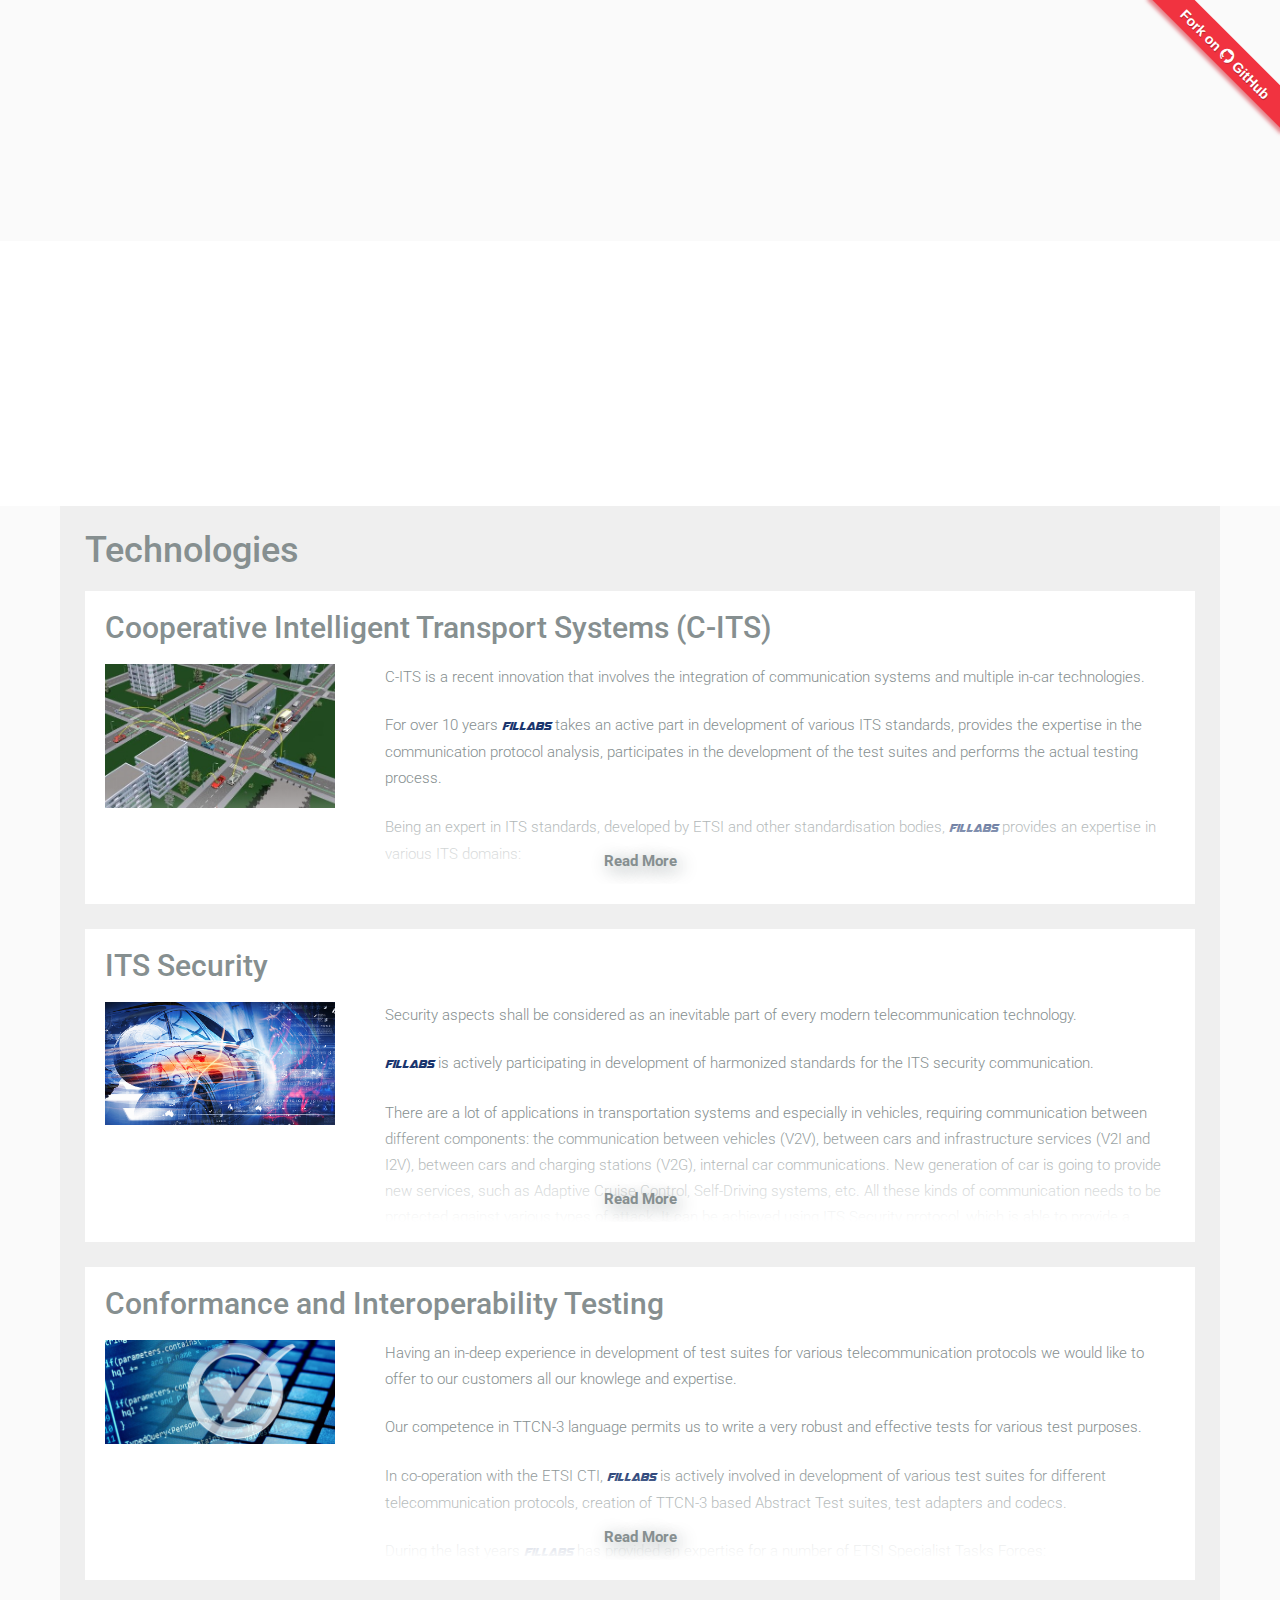
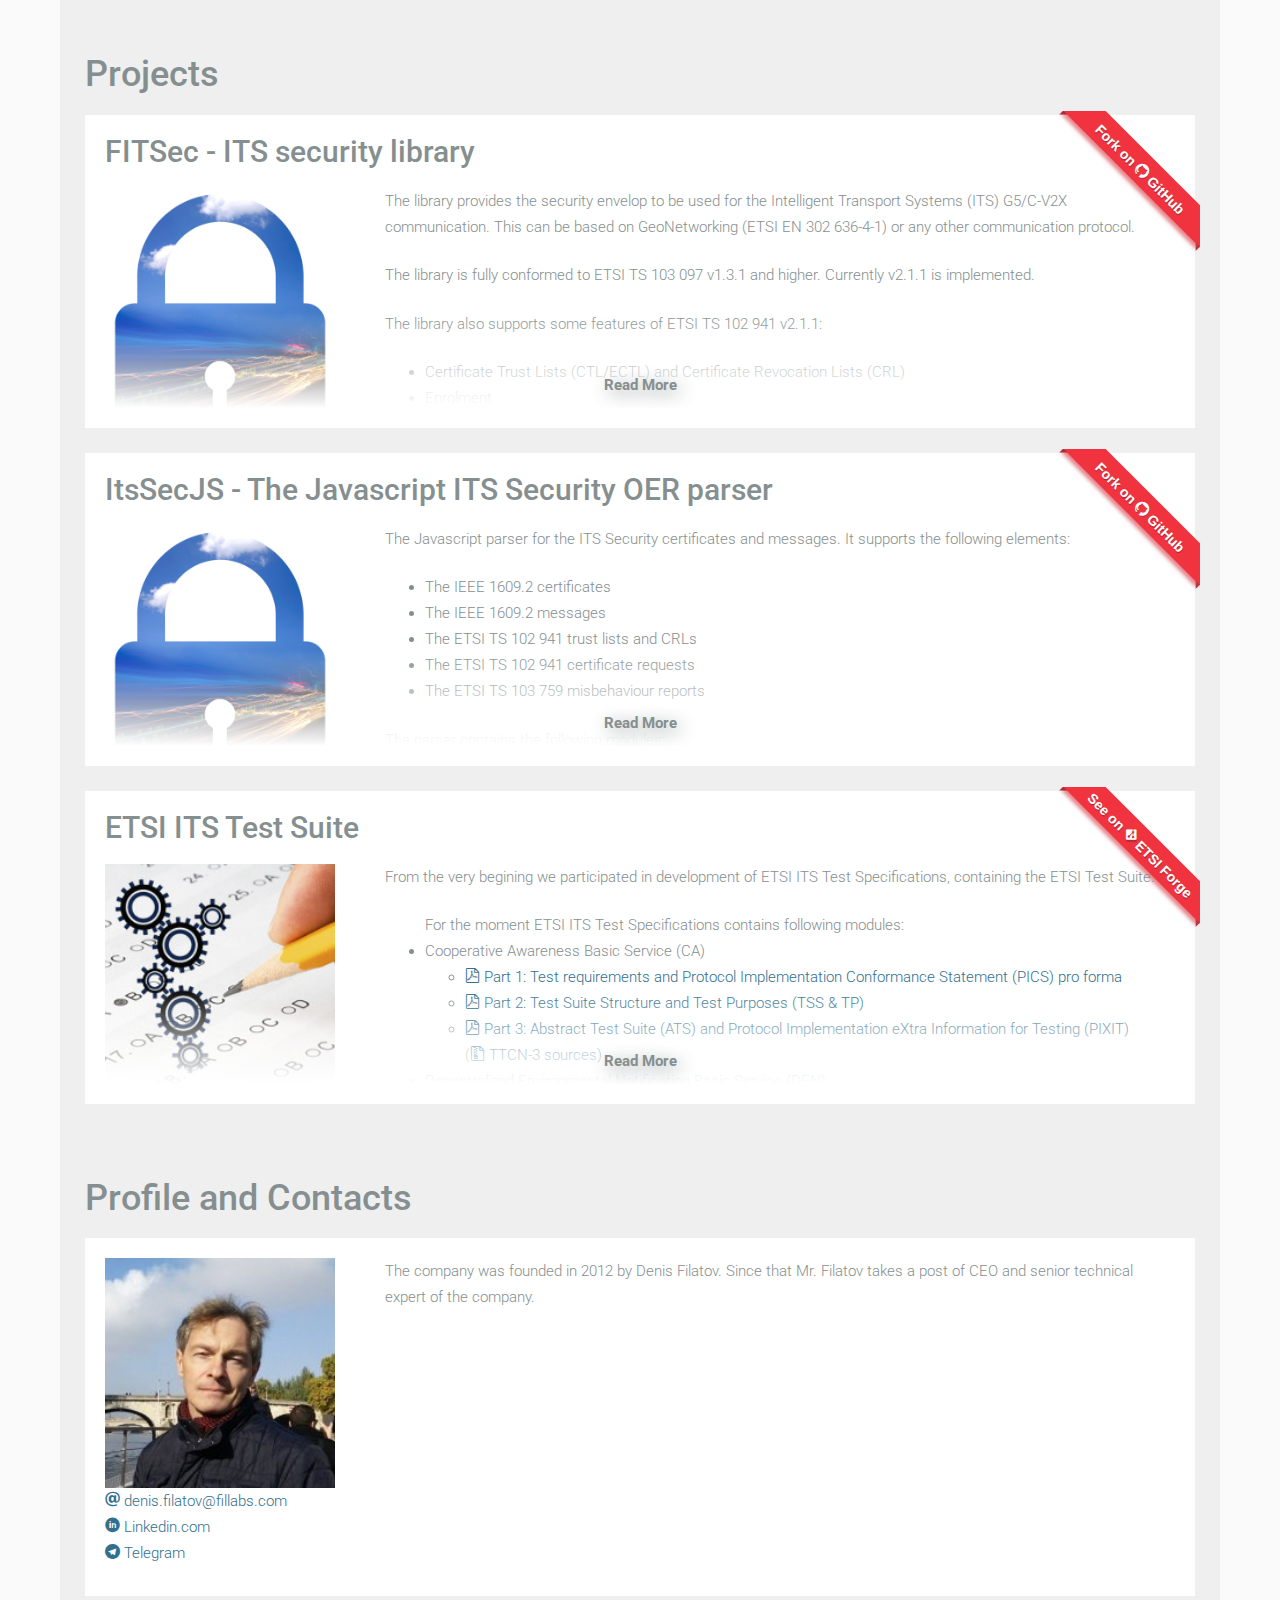
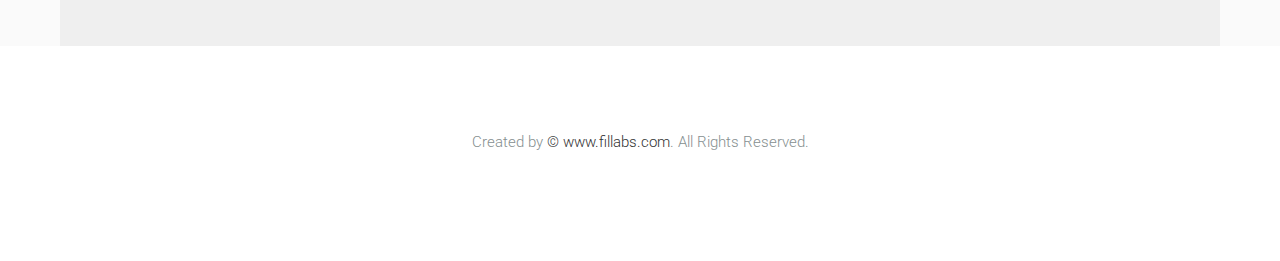
<file: index.html>
<!DOCTYPE html>
<!--[if lt IE 7]>      <html class="no-js lt-ie9 lt-ie8 lt-ie7"> <![endif]-->
<!--[if IE 7]>         <html class="no-js lt-ie9 lt-ie8"> <![endif]-->
<!--[if IE 8]>         <html class="no-js lt-ie9"> <![endif]-->
<!--[if gt IE 8]><!--> <html class="no-js"> <!--<![endif]--> 
<head>
  <meta charset="utf-8">
  <meta http-equiv="X-UA-Compatible" content="IE=edge">
  <title>FilLabs - Intelligent Transportation System Telecommunication Testing Security Consulting</title>
  <meta name="viewport" content="width=device-width, initial-scale=1">
  <meta name="description" content="FillLabs - intelligent transportation system security and conformance testing" />
  <meta name="author" content="Denis Filatov" />
  <!-- Facebook and Twitter integration -->
  <meta property="og:title" content="FilLabs - intelligent transport system security and conformance testing"/>
  <meta property="og:image" content="https://www.fillabs.com/images/car-security-data.jpg"/>
  <meta property="og:url" content="https://www.fillabs.com"/>
  <meta property="og:site_name" content="FilLabs"/>
  <meta property="og:description" content="FilLabs - intelligent transport system security and conformance testing"/>
  <meta name="twitter:title" content="FilLabs - intelligent transport system security and conformance testing" />
  <meta name="twitter:image" content="https://www.fillabs.com/images/car-security-data.jpg" />
  <meta name="twitter:url" content="https://www.fillabs.com" />
  <meta name="twitter:card" content="" />
  <!-- Place favicon.ico and apple-touch-icon.png in the root directory -->
  <link rel="shortcut icon" href="images/fillabs-icon.png">
  <!-- Google Webfonts -->
  <link href='https://fonts.googleapis.com/css?family=Roboto:400,300,100,500' rel='stylesheet' type='text/css'>
  <link href='https://fonts.googleapis.com/css?family=Roboto+Slab:400,300,100,500' rel='stylesheet' type='text/css'>
  <!-- Animate.css -->
  <link rel="stylesheet" href="css/animate.css">
  <!-- Icomoon Icon Fonts-->
  <!--link rel="stylesheet" href="css/icomoon.css"-->
  <!-- Simple Line Icons -->
  <link rel="stylesheet" href="css/simple-line-icons.css">
  <!-- Theme Style -->
  <link rel="stylesheet" href="css/style.css">
  <link rel="stylesheet" href="css/fillabs.css">
  <link rel="stylesheet" href="css/folding.css">
  <!-- Modernizr JS -->
  <script src="js/modernizr-2.6.2.min.js"></script>
  <!-- FOR IE9 below -->
  <!--[if lt IE 9]>
  <script src="js/respond.min.js"></script>
  <![endif]-->
  <!-- colorbox -->
  <!-- link rel="stylesheet" href="css/colorbox.css" /-->
  <!-- justified gallery -->
  <!-- link rel="stylesheet" href="css/justifiedGallery.min.css" /-->
</head>
<body>
<div id="fh5co-main">
  <div class="fh5co-intro text-center animate-box fadeIn animated">
    <div class="container">
      <div class="row">
        <div class="col-xs-12 col-sm-8">
          <p id="main-logo-text">
            <a href="#">
              <!--<span style="color:red">F</span><span style="color:yellow">i</span><span style="color:blue">l</span><span style="color:green">l</span><span style="color:red">a</span><span style="color:yellow">b</span><span style="color:blue">s</span>-->
              Fillabs
            </a>
          </p>
          <!--a href="#"><img src="images/fillabs-logo.png" alt="Fillabs" title="Fillabs - Telecommunication, Security, Testing"></a-->
          <h1 class="intro-lead">IT Engineering Expertise</h1>
        </div>
        <div class="events col-xs-12 col-sm-4" style="visibility:hidden;">
        <!--
          <h3>Next events:</h3>
          <ul>
            <li><a href="https://www.etsi.org/events/1141-plugtests-2019-itscms7">7th ITS Cooperative Mobility Services Event; ETSI, Sophia-Antipolis, France (04-08 November 2019)</a></li>
            <li><a href="https://autonet-nti.ru/media/meropriyatiya/mezhdunarodniy-forum-autonet-2019/">International Forum AutoNET; Moscow, Russia (11 October 2019)</a></li>
          </ul>

          <p><a href="http://www.etsi.org/news-events/events/1054-plugtests-2016-itscms5">ITS Cooperative Mobility Services Event 5 <br/> Port of Livorno, Italy (07-18 November 2016)</a></p>
          <p><a href="http://erticonetwork.com/event/5th-ecall-testfest-event/">5th eCall TESTFEST<br/>Harwell Oxford, UK (28 November to 2 December 2016)</a></p>
          <p><a href="http://itsrussiaforum.ru/2018/en/">Intelligent Transport Systems of Russia<br/>Moscow, Russia (27-28 September 2018)</a></p>
          <p><a href="https://www.etsi.org/news-events/events/1141-plugtests-2019-itscms6">6th ITS Cooperative Mobility Services Event<br/>ETSI, Sophia-Antipolis, France (25 February to 1 March 2019)</a></p>
        -->
        </div>
      </div>
    </div>
    <ul class="fh5co-social">
      <!-- <li><a href="#" target="_blank"><i class="icon-facebook-with-circle"></i></a></li> -->
      <li><a href="https://fr.linkedin.com/in/denisfilatov" target="_blank"><i class="icon-linkedin-with-circle"></i></a></li>
      <li><a href="mailto:denis.filatov@fillabs.com"><i class="icon-email"></i></a></li>
      <li><a href="https://t.me/dennisfilatov" target="_blank"><i class="icon-telegram"></i></a></li>
    </ul>
  </div>
  <div id="events-ticker">
    <div style="float:left;">Next Events</div>
    <ul>
<!--            <li data-update="item1"><a href="https://www.etsi.org/events/1141-plugtests-2019-itscms7">7th ITS Cooperative Mobility Services Event; ETSI, Sophia-Antipolis, France (04-08 November 2019)</a></li>
            <li data-update="item2"><a href="https://autonet-nti.ru/media/meropriyatiya/mezhdunarodniy-forum-autonet-2019/">International Forum AutoNET; Moscow, Russia (11 October 2019)</a></li>
-->
    </ul>
  </div>
  <div class="fh5co-features">
    <div>
      <div class="container">
        <div class="row">
              <!-- TECHNOLOGIES -->
              <div class="col-lg-2 col-lg-offset-3 col-xs-3 col-xs-offset-2 fh5co-staff to-animate zoom" onclick="scrollToId('#technology');">
                  <figure>
                    <img src="images/consulting.jpg" alt="" class="img-responsive animated">
                  </figure>
                  <h3>Technologies and Expertise</h3>
              </div>
              <!-- OUR EXPERTISE -->
              <!--
              <div class="col-lg-2 col-sm-3 col-xs-6 fh5co-staff to-animate zoom" onclick="scrollToId('#technology');;">
                  <figure>
                    <img src="images/testing-sq.jpg" alt="" class="img-responsive animated">
                  </figure>
                  <h3>Our Expertise</h3>
              </div>
              -->
              <div class="clearfix visible-xs-block"></div>

              <!-- PROJECTS -->
              <div class="col-lg-2 col-xs-3 fh5co-staff to-animate zoom" onclick="scrollToId('#projects');;">
                  <figure>
                    <img src="images/development.jpg" alt="" class="img-responsive animated">
                  </figure>
                  <h3>Projects</h3>
              </div>

              <!-- Contacts -->
              <div class="col-lg-2 col-xs-3 fh5co-staff to-animate zoom"  onclick="scrollToId('#contacts');;">
                  <figure>
                    <img src="images/about-company.jpg" alt="" class="img-responsive animated">
                  </figure>
                  <h3>Profile</h3>
              </div>
        </div> 
      </div>
    </div>
  </div>

  <div class="sections">
    <div class="container">
      <div id="technology" class="animated section side-padding">
        <h1>Technologies</h1>
        <div class="subsection">
          <h2>Cooperative Intelligent Transport Systems (C-ITS)</h2>
          <div class="row folding fold">
      	    <div class="read-more">Read More</div>
      	    <div class="col-sm-3 col-xs-12 zoom fadeInUp animated">
              <figure>
                <img src="images/c-its.jpg" class="img-responsive animated">
              </figure>
            </div>
            <div class="col-sm-9 col-xs-12">
              <p>C-ITS is a recent innovation that involves the integration of communication systems and multiple in-car technologies.</p>
              <p>For over 10 years <span class='fillabs'>FilLabs</span> takes an active part in development of various ITS standards, 
                 provides the expertise in the communication protocol analysis, 
                 participates in the development of the test suites and performs the actual testing process.</p>
              <p>Being an expert in ITS standards, developed by ETSI and other standardisation bodies,
                <span class='fillabs'>FilLabs</span> provides an expertise in various ITS domains:</p>
              <ul>
                <li> ITS GeoNetworking (G5 / C-V2X).</li>
                <li> Cooperative Awareness Basic Service (CAM)</li>
                <li> Decentralized Environmental Notification Basic Service (DENM)</li>
                <li> ITS Security protocols and Public Key Infrastructure (Security & PKI)</li>
                <li> Infrastracture services: MAP, SPAT, IVI</li>
              </ul>
              <ul>
                During these years <span class='fillabs'>FilLabs</span> participated in preparation of various ITS events and workshops:              
                <li><a href="https://www.etsi.org/newsroom/blogs/blog-plugtests-its-cms-1113">3rd ITS Plugtest 2013 Essen, Germany</a></li>
                <li>4th ITS Plugtest 2015 Helmond, Netherlands</li>
                <li><a href="https://ertico.com/event/4th-ecall-testfest/">4th eCall TESTFEST 2015, Ostrava, Czech Republic</a></li>
                <li><a href="https://www.etsi.org/newsroom/blogs/blog-plugtests-2016-itscms5">5th ITS Plugtest 2016 Livorno, Italy</li>
                <li><a href="https://ertico.com/event/5th-ecall-testfest/">5th eCall TESTFEST 2016, Harwell, Oxford, United Kingdom</a></li>
                <li><a href="https://www.etsi.org/events/1141-plugtests-2019-itscms6">6th ITS Plugtest 2019 ETSI, Sophia-Antipolist, France</a></li>
                <li><a href="https://www.etsi.org/events/1659-cv2x-plugtests">1st C-V2X Plugtest 2019, Malaga, Spain</a></li>
                <li><a href="https://www.etsi.org/events/1645-ng-ecall-plugtests-2020">NG eCall Remote Plugtests 2020</a></li>
                <li><a href="https://www.etsi.org/events/1710-cv2x-plugtests-2">2nd C-V2X Remote Plugtest 2020</a></li>
                <li><a href="https://www.etsi.org/events/1759-cv2x-plugtests-3">3rd C-V2X Plugtest 2022, Klettwitz, Germany</a></li>
                <li><a href="https://www.etsi.org/events/2115-ng-ecall-plugtests-2">2nd NG eCall Plugtests 2022, Kranj, Slovenia</a></li>
              </ul>
              <ul>
                There are some events currently in active preparation phases:
                <li><a href="">3rd ITS Security Plugtest 2025 ETSI, Sophia-Antipolist, France</a></li>
                <li><a href="">4th C-V2X Plugtest 2024, Hungary</a></li>
                <li><a href="">NG 112/eCall Plugtest 2024, Malaga, Spain</a></li>
              </ul>
              <ul>
                <span class='fillabs'>FilLabs</span> participated in the development of following test specifications and test suite implementations:
                <li> ETSI TS 102 868 Conformance test specification for Co-operative Awareness Messages (CAM).</li>
                <li> ETSI TS 102 869 Conformance test specification for Decentralized Environmental Notification Messages (DENM).</li>
                <li> ETSI TS 102 870 Conformance test specifications for GeoNetworking Basic Transport Protocol (BTP).</li>
                <li> ETSI TS 102 871 Conformance test specifications for GeoNetworking ITS-G5.</li>
                <li> ETSI TS 102 859 Conformance test specifications for Transmission of IP packets over GeoNetworking.</li>
                <li> ETSI TS 103 096 Conformance test specifications for ITS Security.</li>
                <li> ETSI TS 103 191 Conformance test specifications for ITS Infrastructure Services.</li>
                <li> ETSI TS 103 525 Conformance test specifications for ITS PKI communication.</li>
                <li> ETSI TS 103 600 ITS Security Interoperability test specifications.</li>
                <li> ETSI TS 103 868 Conformance test specifications for Misbehavior reporting.</li>
              </ul>
            </div>
          </div>
        </div><!-- subsection-->
        <div class="subsection">
            <h2>ITS Security</h2>
          <div class="row folding fold">
            <div class="read-more">Read More</div>
            <div class="col-sm-3 col-xs-12 zoom fadeInUp animated">
              <figure>
                <img src="images/car-security-data.jpg" class="img-responsive animated">
              </figure>
            </div>
            <div class="col-sm-9 col-xs-12">
              <p>Security aspects shall be considered as an inevitable part of every modern telecommunication technology.</p>
              <p><span class='fillabs'>Fillabs</span> is actively participating in development of harmonized standards for the ITS security communication. </p>
              <p>There are a lot of applications in transportation systems and especially in vehicles, requiring communication between different components: the communication between vehicles (V2V), between cars and infrastructure services (V2I and I2V), between cars and charging stations (V2G), internal car communications. New generation of car is going to provide new services, such as Adaptive Cruise Control, Self-Driving systems, etc. All these kinds of communication needs to be protected against various types of attack. It can be achieved using ITS Security protocol, which is able to provide a trusted channel between all communication nodes.</p>
              <p>Being deeply involved in ITS standardization process, <span class='fillabs'>Fillabs</span> takes an active part in development of the ITS Security specifications, such as:</p>
              <ul>
                <li>ETSI TS 103 097 ITS Security header and certificate formats</li>
                <li>ETSI TS 102 940 ITS communications security architecture and security management</li>
                <li>ETSI TS 102 941 ITS Security Trust and Privacy Management</li>
                <li>ETSI TS 103 601 Security management messages communication requirements and distribution protocols</li>
                <li>ETSI TS 103 795 ITS Misbehavior reporting</li>
              </ul>
            </div>
          </div>
        </div><!--subsection-->
        <div class="subsection">
          <h2>Conformance and Interoperability Testing</h2>
          <div class="row folding fold">
            <div class="read-more">Read More</div>
            <div class="col-sm-3 col-xs-12 zoom fadeInUp animated">
              <figure>
                <img src="images/testing.jpg" class="img-responsive animated">
              </figure>
            </div>
            <div class="col-sm-9 col-xs-12">
              <p>Having an in-deep experience in development of test suites for various telecommunication protocols we would like to offer to our customers all our knowlege and expertise.</p>
              <p>Our competence in TTCN-3 language permits us to write a very robust and effective tests for various test purposes.</p>
              <p>In co-operation with the ETSI CTI, <span class='fillabs'>FilLabs</span> is actively involved in development of various test suites for different telecommunication protocols, creation of TTCN-3 based Abstract Test suites, test adapters and codecs.</p>
              <p>During the last years <span class='fillabs'>FilLabs</span> has provided an expertise for a number of ETSI Specialist Tasks Forces:</p>
              <ul>
                <li>STF 581 – Update of Infrastructure services test specifications</li>
                <li>STF 580 – Update of CAM and DENM test specifications</li>
                <li>STF 554 – ITS Security; Interoperability Tests Specification</li>
                <li>STF 545 – Conformance Validation Framework Security Test Specifications of ETSI TS 102 941 Trust and Privacy Management</li>
                <li>STF 538 – Conformance Validation Framework Security Test Specifications of ETSI TS 103 097</li>
                <li>STF 525 – Intelligent Transport Systems Interoperability Validation Framework</li>
                <li>STF 517 – Validation of the Conformance Test Specifications for the ITS Protocols</li>
                <li>STF 507 – Development of Test Purposes and Abstract Test Suite for Receiving and Exceptional behavior of ITS Security TS 103 097</li>
                <li>STF 481 – Development of Test Purposes and Abstract Test Suite of ITS Security TS 103 097</li>
                <li>STF 462 – Leading role of Maintenance of Conformance Validation Framework</li>
                <li>STF 452 – Development of Test Purposes of TS 102 867 and TS 102 941</li>
                <li>STF 424 – Development of Test Platform and validation of ITS test suites</li>
                <li>STF 471 – LibSIP and LibIMS improvement</li>
                <li>STF 594 – Updating the conformance test specifications for ITS Security and ITS PKI management</li>
                <li>TTF T002 – Development of Test Purposes of TS 103 191</li>
                <li>TTF T011 – Updating the test framework from multiple access schemes LTE-V2X</li>
                <li>TTF T024 – Conformance test suite for Misbehaviour Reporting</li>
                <li>TTF T025 – Conformance test suite for ITS security core Release 2</li>
                <li>TTF T030 – Ineroperability tests specification for Misbehaviour Reporting</li>

              </ul>
            </div>
          </div>
        </div><!--subsection-->
      </div><!--section-->
      <div id="expertise" class="animated section side-padding" style="display:none;">
        <h1>Our Expertise</h1>
        <div class="subsection">
          <h2>ETSI standardization work</h2>
          <div class="row folding fold">
      	    <div class="read-more">Read More</div>
      	    <div class="col-sm-3 col-xs-12 zoom fadeInUp animated">
              <figure>
                <img src="images/ETSI_ITS_09_2012.jpg" class="img-responsive animated">
              </figure>
            </div>
            <div class="col-sm-9 col-xs-12">
            </div>
          </div>
        </div><!--subsection-->
      </div><!--section-->

      <div id="projects" class="animated section side-padding">
        <h1>Projects</h1>
        <div class="subsection">
          <h2>FITSec - ITS security library</h2>
          <div class="bande bande-topright bande-red">
            <a href="https://github.com/fillabs/fitsec2-rel"><div class="bande-shadow"></div>Fork on <i class="icon-github2"></i>&nbsp;GitHub</a>
          </div>
          <!--a href="https://github.com/fillabs/FITSec">
            <img style="position: absolute; top: 0; right: 0; border: 0;" src="https://camo.githubusercontent.com/a6677b08c955af8400f44c6298f40e7d19cc5b2d/68747470733a2f2f73332e616d617a6f6e6177732e636f6d2f6769746875622f726962626f6e732f666f726b6d655f72696768745f677261795f3664366436642e706e67" alt="Fork me on GitHub" data-canonical-src="https://s3.amazonaws.com/github/ribbons/forkme_right_gray_6d6d6d.png">
          </a-->
          <div class="row folding fold">
            <div class="read-more">Read More</div>
            <div class="col-sm-3 col-xs-12 zoom fadeInUp animated">
              <figure>
                <img src="images/privacy.jpg" class="img-responsive animated">
              </figure>
            </div>
            <div class="col-sm-9 col-xs-12">
              <p>The library provides the security envelop to be used for the Intelligent Transport Systems (ITS) G5/C-V2X communication.
                 This can be based on GeoNetworking (ETSI EN 302 636-4-1) or any other communication protocol.</p>
              <p>The library is fully conformed to ETSI TS 103 097 v1.3.1 and higher. Currently v2.1.1 is implemented.</p>
              <p>The library also supports some features of ETSI TS 102 941 v2.1.1:</p>
              <ul>
                <li> Certificate Trust Lists (CTL/ECTL) and Certificate Revocation Lists (CRL)</li>
                <li> Enrolment</li>
                <li> Authorization </li>
              </ul>
              <p>The library is provided as aproject hosted on <a href="https://github.com/fillabs/fitsec2-rel">GitHub</a>.
                 The project was started in 2015-2016 as a validation target for the <a href="#TS.ITS">ETSI ITS security test suite</a>.
                 The library is free for non-commercial and not-for-profit use, otherwise please contact the author.
              <p>It is written in plain C in cross-platform manner and has been compiled and tested in Linux(gcc) and Windows (mingw32,cygwin and Visual C 13) environments.</p>
              <p>It implements the plugin interface to use various crypto engines. For the moment it supports the following:
                 <ul><li>The OpenSSL (x86[free], ARM)</li>
                 <li>The AutoTalks Craton 2 (ARM)</li></ul></p>
              <p>The library contains a set of examples, but most of the features are implemented in the <a href="https://github.com/fillabs/fsmsggen">FSMsgGen</a> - the CAM/DENM/Beacon generator.<p>
            </div>
          </div>
        </div><!--subsection-->
        <div class="subsection">
          <h2>ItsSecJS - The Javascript ITS Security OER parser</h2>
          <div class="bande bande-topright bande-red">
            <a href="https://github.com/fillabs/itsreadjs"><div class="bande-shadow"></div>Fork on <i class="icon-github2"></i>&nbsp;GitHub</a>
          </div>
          <div class="row folding fold">
            <div class="read-more">Read More</div>
            <div class="col-sm-3 col-xs-12 zoom fadeInUp animated">
              <figure>
                <img src="images/privacy.jpg" class="img-responsive animated">
              </figure>
            </div>
            <div class="col-sm-9 col-xs-12">
              <p> The Javascript parser for the ITS Security certificates and messages. It supports the following elements:<ul>
               <li> The IEEE 1609.2 certificates</li>
               <li> The IEEE 1609.2 messages</li>
               <li> The ETSI TS 102 941 trust lists and CRLs</li>
               <li> The ETSI TS 102 941 certificate requests</li>
               <li> The ETSI TS 103 759 misbehaviour reports</li>
             </ul></p>
             <p> The parser contains the following modules:<ul>
               <li><a href="https://github.com/fillabs/ieee1609dot2js">IEEE1609dot2js</a> - The IEEE 1609.2 certificate and message parser</li>
               <li><a href="https://github.com/fillabs/EtsiTS102941js">EtsiTS102941js</a> - The ETSI TS 102 941 structures: trust lists, CRLs, certificate requests</li>
               <li><a href="https://github.com/fillabs/ieee1609dot2dot1js">IEEE1609dot2dot1js</a> - The IEEE 1609.2.1 structures: certificate requests, responses, etc.</li>
               <li><a href="https://github.com/fillabs/EtsiTs103759js">EtsiTS103759js</a> - The ETSI TS 103 759 misbehaviour reports</li>
             </ul></p>
            </div>
          </div>
        </div><!--subsection-->

        <div class="subsection">
      	  <div class="bande bande-topright bande-red">
              <a href="https://forge.etsi.org/rep/ITS/TS.ITS"><div class="bande-shadow"></div>See on <i class="icon-git"></i>&nbsp;ETSI Forge</a>
  	  </div>
          <h2>ETSI ITS Test Suite</h2>
          <a name="TS.ITS"></a>
          <div class="row folding fold">
      	    <div class="read-more">Read More</div>
            <div class="col-sm-3 col-xs-12 zoom fadeInUp animated">
              <figure>
                <img src="images/autotesting.jpg" class="img-responsive animated">
              </figure>
            </div>
            <div class="col-sm-9 col-xs-12">
              <p>From the very begining we participated in development of ETSI ITS Test Specifications, containing the ETSI Test Suite.</p>
              <ul>For the moment ETSI ITS Test Specifications contains following modules:
                <li>Cooperative Awareness Basic Service (CA)
                  <ul>
                    <li><a href="http://www.etsi.org/deliver/etsi_ts/102800_102899/10286801/01.05.01_60/ts_10286802v010501p.pdf"><i class="icon-file-pdf"></i>&nbsp;Part 1: Test requirements and Protocol Implementation Conformance Statement (PICS) pro forma</a></li>
                    <li><a href="http://www.etsi.org/deliver/etsi_ts/102800_102899/10286802/01.05.01_60/ts_10286802v010501p.pdf"><i class="icon-file-pdf"></i>&nbsp;Part 2: Test Suite Structure and Test Purposes (TSS & TP)</a></li>
                    <li><a href="http://www.etsi.org/deliver/etsi_ts/102800_102899/10286803/01.05.01_60/ts_10286803v010501p.pdf"><i class="icon-file-pdf"></i>&nbsp;Part 3: Abstract Test Suite (ATS) and Protocol Implementation eXtra Information for Testing (PIXIT)</a> (<a href="http://www.etsi.org/deliver/etsi_ts/102800_102899/10286803/01.04.01_60/ts_10286803v010401p0.zip"><i class="icon-file-zip"></i>&nbsp;TTCN-3 sources<a/>)</li>
                  </ul>
                </li>
                <li>Decentralized Environmental Notification Basic Service (DEN)
                  <ul>
                    <li><a href="http://www.etsi.org/deliver/etsi_ts/102800_102899/10286901/01.06.01_60/ts_10286903v010601p.pdf"><i class="icon-file-pdf"></i>&nbsp;Part 1: Test requirements and Protocol Implementation Conformance Statement (PICS) pro forma</a></li>
                    <li><a href="http://www.etsi.org/deliver/etsi_ts/102800_102899/10286902/01.06.01_60/ts_10286903v010601p.pdf"><i class="icon-file-pdf"></i>&nbsp;Part 2: Test Suite Structure and Test Purposes (TSS & TP)</a></li>
                    <li><a href="http://www.etsi.org/deliver/etsi_ts/102800_102899/10286903/01.06.01_60/ts_10286903v010601p.pdf"><i class="icon-file-pdf"></i>&nbsp;Part 3: Abstract Test Suite (ATS) and Protocol Implementation eXtra Information for Testing (PIXIT)</a> (<a href="http://www.etsi.org/deliver/etsi_ts/102800_102899/10286903/01.05.01_60/ts_10286903v010501p0.zip"><i class="icon-file-zip"></i>&nbsp;TTCN-3 sources<a/>)</li>
                  </ul>
                </li>
                <li>GeoNetworking</li>
                  <ul>
                    <li><a href="http://www.etsi.org/deliver/etsi_ts/102800_102899/10287101/01.05.01_60/ts_10287103v010501p.pdf"><i class="icon-file-pdf"></i>&nbsp;Part 1: Test requirements and Protocol Implementation Conformance Statement (PICS) pro forma</a></li>
                    <li><a href="http://www.etsi.org/deliver/etsi_ts/102800_102899/10287102/01.05.01_60/ts_10287103v010501p.pdf"><i class="icon-file-pdf"></i>&nbsp;Part 2: Test Suite Structure and Test Purposes (TSS & TP)</a></li>
                    <li><a href="http://www.etsi.org/deliver/etsi_ts/102800_102899/10287103/01.05.01_60/ts_10287103v010501p.pdf"><i class="icon-file-pdf"></i>&nbsp;Part 3: Abstract Test Suite (ATS) and Protocol Implementation eXtra Information for Testing (PIXIT)</a> (<a href="http://www.etsi.org/deliver/etsi_ts/102800_102899/10287103/01.03.01_60/ts_10287103v010301p0.zip"><i class="icon-file-zip"></i>&nbsp;TTCN-3 sources<a/>)</li>
                  </ul>
                <li>Transmission of IP packets over GeoNetworking (GeoIPv6)
                  <ul>
                    <li><a href="http://www.etsi.org/deliver/etsi_ts/102800_102899/10285901/01.03.01_60/ts_10285903v010301p.pdf"><i class="icon-file-pdf"></i>&nbsp;Part 1: Test requirements and Protocol Implementation Conformance Statement (PICS) pro forma</a></li>
                    <li><a href="http://www.etsi.org/deliver/etsi_ts/102800_102899/10285902/01.03.01_60/ts_10285903v010301p.pdf"><i class="icon-file-pdf"></i>&nbsp;Part 2: Test Suite Structure and Test Purposes (TSS & TP)</a></li>
                    <li><a href="http://www.etsi.org/deliver/etsi_ts/102800_102899/10285903/01.03.01_60/ts_10285903v010301p.pdf"><i class="icon-file-pdf"></i>&nbsp;Part 3: Abstract Test Suite (ATS) and Protocol Implementation eXtra Information for Testing (PIXIT)</a> (<a href="http://www.etsi.org/deliver/etsi_ts/102800_102899/10285903/01.02.01_60/ts_10285903v010201p0.zip"><i class="icon-file-zip"></i>&nbsp;TTCN-3 sources<a/>)</li>
                  </ul>
                </li>
                <li>Geonetworking Basic Transport Protocol (BTP)
                  <ul>
                    <li><a href="http://www.etsi.org/deliver/etsi_ts/102800_102899/10287001/01.02.01_60/ts_10287001v010201p.pdf"><i class="icon-file-pdf"></i>&nbsp;Part 1: Test requirements and Protocol Implementation Conformance Statement (PICS) pro forma</a></li>
                    <li><a href="http://www.etsi.org/deliver/etsi_ts/102800_102899/10287002/01.02.01_60/ts_10287002v010201p.pdf"><i class="icon-file-pdf"></i>&nbsp;Part 2: Test Suite Structure and Test Purposes (TSS & TP)</a></li>
                    <li><a href="http://www.etsi.org/deliver/etsi_ts/102800_102899/10287003/01.02.01_60/ts_10287003v010201p.pdf"><i class="icon-file-pdf"></i>&nbsp;Part 3: Abstract Test Suite (ATS) and Protocol Implementation eXtra Information for Testing (PIXIT)</a> (<a href="http://www.etsi.org/deliver/etsi_ts/102800_102899/10285903/01.02.01_60/ts_10285903v010201p0.zip"><i class="icon-file-zip"></i>&nbsp;TTCN-3 sources<a/>)</li>
                  </ul>
                </li>
                <li>ITS Security communication
                  <ul>
                    <li><a href="http://www.etsi.org/deliver/etsi_ts/103000_103099/10309601/01.05.02_60/ts_10309601v010502p.pdf"><i class="icon-file-pdf"></i>&nbsp;Part 1: Test requirements and Protocol Implementation Conformance Statement (PICS) pro forma</a></li>
                    <li><a href="http://www.etsi.org/deliver/etsi_ts/103000_103099/10309602/01.05.02_60/ts_10309602v010502p.pdf"><i class="icon-file-pdf"></i>&nbsp;Part 2: Test Suite Structure and Test Purposes (TSS & TP)</a></li>
                    <li><a href="http://www.etsi.org/deliver/etsi_ts/103000_103099/10309603/01.05.02_60/ts_10309603v010502p.pdf"><i class="icon-file-pdf"></i>&nbsp;Part 3: Abstract Test Suite (ATS) and Protocol Implementation eXtra Information for Testing (PIXIT)</a> (<a href="http://www.etsi.org/deliver/etsi_ts/103000_103099/10309603/01.04.01_60/ts_10309603v010401p0.zip"><i class="icon-file-zip"></i>&nbsp;TTCN-3 sources<a/>)</li>
                  </ul>
                </li>
                <li>ITS Security Trust Services and PKI management
                  <ul>
                    <li><a href="https://www.etsi.org/deliver/etsi_ts/103500_103599/10352501/01.02.02_60/ts_10352501v010202p.pdf"><i class="icon-file-pdf"></i>&nbsp;Part 1: Test requirements and Protocol Implementation Conformance Statement (PICS) pro forma</a></li>
                    <li><a href="https://www.etsi.org/deliver/etsi_ts/103500_103599/10352502/01.02.02_60/ts_10352502v010202p.pdf"><i class="icon-file-pdf"></i>&nbsp;Part 2: Test Suite Structure and Test Purposes (TSS & TP)</a></li>
                    <li><a href="https://www.etsi.org/deliver/etsi_ts/103500_103599/10352503/01.02.02_60/ts_10352503v010202p.pdf"><i class="icon-file-pdf"></i>&nbsp;Part 3: Abstract Test Suite (ATS) and Protocol Implementation eXtra Information for Testing (PIXIT)</a></li>
                  </ul>
                </li>
                <li>Infrastructure Services (MAP,SPAT,IVI...)
                  <ul>
                    <li><a href="https://www.etsi.org/deliver/etsi_ts/103100_103199/10319101/01.03.01_60/ts_10319101v010301p.pdf"><i class="icon-file-pdf"></i>&nbsp;Part 1: Test requirements and Protocol Implementation Conformance Statement (PICS) pro forma</a></li>
                    <li><a href="https://www.etsi.org/deliver/etsi_ts/103100_103199/10319102/01.03.01_60/ts_10319102v010301p.pdf"><i class="icon-file-pdf"></i>&nbsp;Part 2: Test Suite Structure and Test Purposes (TSS & TP)</a></li>
                    <li><a href="https://www.etsi.org/deliver/etsi_ts/103100_103199/10319103/01.03.01_60/ts_10319103v010301p.pdf"><i class="icon-file-pdf"></i>&nbsp;Part 3: Abstract Test Suite (ATS) and Protocol Implementation eXtra Information for Testing (PIXIT)</a></li>
                  </ul>
                </li>
              </ul>
              <p>The ETSI ITS Test Suite contains abstract test suites modules for each supported protocols. These modules are implemented on <a href="http://www.ttcn-3.org">TTCN-3</a> language and the C++ based implementation of the test adaptation layer.
                 All modules of the test suite has been validated over multiple devices under tests during test sessions in ETSI and on Plugtest events.
                 The full code of the test suite is available as an open source project at <a href="https://forge.etsi.org/rep/ITS/TS.ITS"><i class="icon-git"></i>&nbsp;ETSI forge</a>. Please use the last released version.
              </p> 
            </div>
          </div>
        </div><!--subsection-->
      </div><!--section-->
      <div id="contacts" class="animated section side-padding">
        <h1>Profile and Contacts</h1>
        <div class="subsection">
          <div class="row">
      	    <div class="col-sm-3 col-xs-12 zoom fadeInUp animated">
              <figure>
                <img src="images/avatar-small.jpg" class="img-responsive animated">
              </figure>
              <ul class="contacts">
                <li><a href="mailto:denis.filatov@fillabs.com"><i class="icon-email"></i>&nbsp;denis.filatov@fillabs.com</a></li>
                <li><a href="https://fr.linkedin.com/in/denisfilatov" target="_blank"><i class="icon-linkedin-with-circle"></i>&nbsp;Linkedin.com</a></li>
                <li><a href="https://t.me/dennisfilatov" target="_blank"><i class="icon-telegram"></i>&nbsp;Telegram</a></li>
              </ul>
            </div>
            <div class="col-sm-9 col-xs-12">
              <p>The company was founded in 2012 by Denis Filatov. Since that Mr. Filatov takes a post of CEO and senior technical expert of the company.</p>
            </div>
          </div>
        </div><!--subsection-->
      </div><!--section-->
    </div>
  </div>
  <!--
  <div class="fh5co-portfolio">
    <div id="cits-item" class="fh5co-portfolio-item fh5co-img-right scaling-item">
        <div class="fh5co-portfolio-figure animate-box scaling-figure">
          <a style="background-image: url(images/ETSI_ITS_09_2012.jpg);" onclick="triggerInfo('cits');"></a>
        </div>
        <div class="fh5co-portfolio-description">
          <h2>Cooperative Intelligent Transport Systems (C-ITS)</h2>
          <p>C-ITS is a recent innovation that involves the integration of communication systems and multiple in-car technologies.</p>
          <p>We provide our clients with the high-quality consulting service in various ITS domains,
           basically concerning low-level communication protocols and security solutions.
            <a class="see-more" onclick="triggerInfo('cits');">See more...</a>
          </p>
        </div>
    </div>
    <div id="cits-info" class="fh5co-portfolio-info zero-height animated">
      <div class="leftline"></div>
      <div class="portfolio-content">
        <p>For over 5 years <span class='fillabs'>FilLabs</span> takes an active part in development of various ITS standards, 
           provides the expertise in the communication protocol analysis, 
           participates in the development of the test suite and performs the actual testing process.</p>
        <h3>Being an expert in ITS standards, developed by ETSI and other standardisation bodies,
            <span class='fillabs'>FilLabs</span> provides an expertise in various ITS domains:</h3>
        <ul>
          <li> ITS GeoNetworking (G5).</li>
          <li> Cooperative Awareness Basic Service (CAM)</li>
          <li> Decentralized Environmental Notification Basic Service  (CAM)</li>
          <li> ITS Security protocols and Public Key Infrastructure (PKI)</li>
          <li> Infrastracture services: MAP, SPAT, IVI</li>
        </ul>
        <h3>During these years <span class='fillabs'>FilLabs</span> participated in preparation of various ITS events and workshops:</h3>
        <ul>
          <li><a href="http://www.etsi.org/news-events/events/665-plugtests-2013-itscms3">3rd ITS Plugtest 2013 Essen, Germany</a></li>
          <li><a href="http://www.etsi.org/news-events/events/846-plugtests-2015-itscms4">4th ITS Plugtest 2015 Helmond, Netherlands</a></li>
          <li><a href="http://www.etsi.org/news-events/events/1002-4th-ecall-tesfest-2015">4th eCall TESTFEST 2015, Ostrava, Czech Republic</a></li>
        </ul>
        <h3>There are some events currently in active preparation phases:</h3>
        <ul>
          <li><a href="http://www.etsi.org/news-events/events/1054-plugtests-2016-itscms5">5th ITS Plugtest, November 2016, Livorno, Italy</a></li>
          <li><a href="#">5th eCall TESTFEST, November 2016, Oxford, UK</a></li>
        </ul>

        <h3>We participated in the development of following test specifications and test suite implementations:</h3>
        <ul>
          <li> ETSI TS 102 868 Conformance test specification for Co-operative Awareness Messages (CAM).</li>
          <li> ETSI TS 102 869 Conformance test specification for Decentralized Environmental Notification
            Messages (DENM).
          </li>
          <li> ETSI TS 102 870 Conformance test specifications for GeoNetworking Basic Transport Protocol
            (BTP).
          </li>
          <li> ETSI TS 102 871 Conformance test specifications for GeoNetworking ITS-G5</li>
          <li> ETSI TS 102 859 Conformance test specifications for Transmission of IP packets over
            GeoNetworking.
          </li>
          <li> ETSI TS 103 096 Conformance test specifications for ITS Security.</li>
        </ul>
      </div>
    </div>
    <div id="security-item" class="fh5co-portfolio-item fh5co-img-right scaling-item">
      <div class="fh5co-portfolio-figure animate-box scaling-figure">
        <a style="background-image: url(images/car-security-data.jpg);" onclick="triggerInfo('security');"></a>
      </div>
      <div class="fh5co-portfolio-description">
        <h2>ITS Security</h2>
        <p>Security aspects shall be considered as an inevitable part of every modern telecommunication technology.</p>
        <p><span class='fillabs'>Fillabs</span> is actively participating in development of harmonized standards for the ITS security communication. <a class="see-more"  onclick="triggerInfo('security');">See more...</a></p>
      </div>
    </div>
    <div id="security-info" class="fh5co-portfolio-info zero-height animated">
      <div class="leftline"></div>
      <div class="portfolio-content">
      <p>There are a lot of applications in transportation systems and especially in vehicles, requiring communication between different components: the communication between vehicles (V2V), between cars and infrastructure services (V2I and I2V), between cars and charging stations (V2G), internal car communications. New generation of car is going to provide new services, such as Adaptive Cruise Control, Self-Driving systems, etc. All these kinds of communication needs to be protected against various types of attack. It can be achieved using ITS Security protocol, which is able to provide a trusted channel between all communication nodes.</p>
      <p>Being deeply involved in ITS standardization process, <span class='fillabs'>Fillabs</span> takes an active part in development of the ITS Security communication protocols standards, such as:</p>
      <ul>
        <li>ETSI TS 103 097 ITS Security header and certificate formats</li>
        <li>ETSI TS 102 940 ITS communications security architecture and security management</li>
        <li>ETSI TS 102 941 ITS Security Trust and Privacy Management</li>
      </ul>
      </div>
    </div>
    <div id="testing-item" class="fh5co-portfolio-item scaling-item">
      <div class="fh5co-portfolio-figure animate-box scaling-figure">
        <a style="background-image: url(images/testing.jpg);" onclick="triggerInfo('testing');"></a>
      </div>
      <div class="fh5co-portfolio-description">
        <h2>Conformance and Interoperability Testing</h2>
        <p></p>
        <p>Having an in-deep experience in development of test suites for various telecommunication protocols we would like to offer to our customers all our knowlege and expertise.</p>
        <p>Our competence in TTCN-3 language permits us to write a very robust and effective tests for various test purposes.</p>

        <a class="see-more"  onclick="triggerInfo('testing');">See more...</a></p>
      </div>
    </div>
    <div id="testing-info" class="fh5co-portfolio-info zero-height animated">
      <div class="leftline"></div>
      <div class="portfolio-content">
        <p>In co-operation with the ETSI CTI, <span class='fillabs'>FilLabs</span> is actively involved in development of various test suites for different telecommunication protocols, creation of TTCN-3 based Abstract Test suites, test adapters and codecs.</p>
        <h3>During the last years <span class='fillabs'>FilLabs</span> has provided an expertise for a number of ETSI Specialist Tasks Forces:</h3>
        <ul>
          <li>STF 517 – Validation of the Conformance Test Specifications for the ITS Protocols</li>
          <li>STF 507 – Development of Test Purposes and Abstract Test Suite for Receiving and Exceptional behavior of ITS Security TS 103 097</li>
          <li>STF 481 – Development of Test Purposes and Abstract Test Suite of ITS Security TS 103 097</li>
          <li>STF 462 – Leading role of Maintenance of Conformance Validation Framework</li>
          <li>STF 452 – Development of Test Purposes of ITS Security TS 102 867 and TS 102 941</li>
          <li>STF 424 – Development of Test Platform and validation of ITS test suites</li>
          <li>STF 471 – LibSIP and LibIMS improvement</li>
        </ul>
      </div>
    </div>
    <div id="profile-item" class="fh5co-portfolio-item scaling-item">
      <div class="fh5co-portfolio-description">
        <h2>Company Profile</h2>
        <p></p>
        <p><img class="fh5co-align-left-50" src="images/avatar-small.jpg">
            The company was founded in 2012 by Denis Filatov. Since that he takes a post of CEO and senior technical expert.
        </p>
        <p>The company is a full member of European Telecommunication Standards Institute (ETSI).</p>
          <div class="row text-centered">
              <img src="images/etsi-logo2.png" class="col-xs-3 col-xs-offset-2">
              <img src="images/plugtests.png"  class="col-xs-3 col-xs-offset-2">
          </div>
        <ul>
        Do not hesitate to contact as at:
          <li><a href="mailto:denis.filatov@fillabs.com"><i class="icon-email"></i>&nbsp;denis.filatov@fillabs.com</a></li>
          <li><a href="https://fr.linkedin.com/in/denisfilatov" target="_blank"><i class="icon-linkedin-with-circle"></i>&nbsp;Linkedin.com</a></li>
        </ul>
      </div>
      <div class="fh5co-portfolio-figure animate-box scaling-figure">
        <a style="background-image: url(images/about-company.jpg);" onclick="triggerInfo('profile');"></a>
      </div>
    </div>
  </div>
  <div class="fh5co-features">
    <div>
      <div class="container">
        <div class="row">
          <div class="col-md-10 col-md-offset-1">
            <div class="row">
              <div class="col-md-3 col-sm-3 col-xs-6 fh5co-staff to-animate zoom">
                <a href="#">
                  <figure>
                    <img src="images/autotesting.jpg" alt="" class="img-responsive animated">
                  </figure>
                </a>
              </div>
              <div class="col-md-3 col-sm-3 col-xs-6 fh5co-staff to-animate">
                <a href="#">
                  <h3>Conformance and Interoperability Testing</h3>
                  <p>Analysis of telecommunication protocols and development  of test suites to perform conformance testing.</p>
                </a>
              </div>
              <div class="clearfix visible-xs-block"></div>
              <div class="col-md-3 col-sm-3 col-xs-6 fh5co-staff to-animate zoom">
                <a href="#">
                  <figure>
                    <img src="images/security1.jpg" alt="" class="img-responsive animated">
                  </figure>
                </a>
              </div>
              <div class="col-md-3 col-sm-3 col-xs-6 fh5co-staff to-animate">
                <a href="#">
                  <h3>Telecommunication Security</h3>
                  <p>Risk analysis, implementation and testing of security features of various telecommunication components.</p>
                </a>
              </div>
            </div>
          </div>
        </div>
      </div>
    </div>
  </div>
  <!--
  <div class="fh5co-features">
    <div>
      <div class="container">
        <div class="row">
          <div class="col-md-10 col-md-offset-1">
            <div class="row">
              <div class="col-md-3 col-sm-3 col-xs-6 fh5co-staff to-animate">
                <figure><img src="images/slide-spb-2.jpg" alt="Umbum Saint-Petersbourg" class="img-responsive animated"></figure>
                <h3>Les objets d'art</h3>
                <p>Les artistes de Saint-Petersbourg vous proposent ses chefs-d'œuvre. Chaque modèle est un objet extraordinaire fait avec beau talent d'art et d'ingénierie.</p>
              </div>
              <div class="col-md-3 col-sm-3 col-xs-6 fh5co-staff to-animate">
                <figure><img src="images/slide-echelle.jpg" alt="Les copies échelles" class="img-responsive animated"></figure>
                <h3>Les copies échelles</h3>
                <p>Il y a des copies exactes des objets reels fait tres precisement. Des édifices, locomotives, voitures, bateaux...</p>
              </div>
              <div class="clearfix visible-xs-block"></div>
              <div class="col-md-3 col-sm-3 col-xs-6 fh5co-staff to-animate">
                <figure><img src="images/slide-instruction.jpg" alt="L'instruction détaillée" class="img-responsive animated"></figure>
                <h3>L'instruction détaillée</h3>
                <p>Tous les maquettes contients l'instruction détaillée et intuitive.</p>
              </div>
              <div class="col-md-3 col-sm-3 col-xs-6 fh5co-staff to-animate">
                <figure><img src="images/no-glue.jpg" alt="Sans colle ni ciseaux" title="Sans colle ni ciseaux" class="img-responsive animated"></figure>
                <h3>Facile à construire</h3>
                <p>Les modeles peut etre assambler sans colle ni ciseaux et outils.</p>
              </div>
            </div>
          </div>
        </div>
      </div>
    </div>
  </div>
  -->
  <!--
  <div id="galery" class="text-center animate-box">
    <h2 class="section-lead text-center">Tous les modéles et maquettes</h2>
    <div style="width:100%">
      <div class="galery"></div>
    </div>
  </div>
  -->
  <!--
    <div class="fh5co-services">
    	<div class="container">
    		<div class="row">
    			<div class="col-md-10 col-md-offset-1">
    				<div class="row">
    					<h2 class="section-lead text-center">Features</h2>
    					<div class="col-md-4 col-sm-6 col-xs-6 col-xxs-12 fh5co-service">
    						<div class="fh5co-icon to-animate"><i class="icon-present"></i></div>
    						<div class="fh5co-desc">
    							<h3>100% Free</h3>
    							<p>Far far away, behind the word mountains, far from the countries Vokalia and Consonantia, there live the blind texts. </p>
    						</div>	
    					</div>
    					<div class="col-md-4 col-sm-6 col-xs-6 col-xxs-12 fh5co-service">
    						<div class="fh5co-icon to-animate"><i class="icon-eye"></i></div>
    						<div class="fh5co-desc">
    							<h3>Retina Ready</h3>
    							<p>Far far away, behind the word mountains, far from the countries Vokalia and Consonantia, there live the blind texts. </p>
    						</div>
    					</div>
    					<div class="clearfix visible-sm-block visible-xs-block"></div>
    					<div class="col-md-4 col-sm-6 col-xs-6 col-xxs-12 fh5co-service">
    						<div class="fh5co-icon to-animate"><i class="icon-crop"></i></div>
    						<div class="fh5co-desc">
    							<h3>Fully Responsive</h3>
    							<p>Far far away, behind the word mountains, far from the countries Vokalia and Consonantia, there live the blind texts. </p>
    						</div>
    					</div>
    
    					<div class="col-md-4 col-sm-6 col-xs-6 col-xxs-12 fh5co-service">
    						<div class="fh5co-icon to-animate"><i class="icon-speedometer"></i></div>
    						<div class="fh5co-desc">
    							<h3>Lightweight</h3>
    							<p>Far far away, behind the word mountains, far from the countries Vokalia and Consonantia, there live the blind texts. </p>
    						</div>	
    					</div>
    					<div class="clearfix visible-sm-block visible-xs-block"></div>
    					<div class="col-md-4 col-sm-6 col-xs-6 col-xxs-12 fh5co-service">
    						<div class="fh5co-icon to-animate"><i class="icon-heart"></i></div>
    						<div class="fh5co-desc">
    							<h3>Made with Love</h3>
    							<p>Far far away, behind the word mountains, far from the countries Vokalia and Consonantia, there live the blind texts. </p>
    						</div>
    					</div>
    					<div class="col-md-4 col-sm-6 col-xs-6 col-xxs-12 fh5co-service">
    						<div class="fh5co-icon to-animate"><i class="icon-umbrella"></i></div>
    						<div class="fh5co-desc">
    							<h3>Eco Friendly</h3>
    							<p>Far far away, behind the word mountains, far from the countries Vokalia and Consonantia, there live the blind texts. </p>
    						</div>
    					</div>
    					<div class="clearfix visible-sm-block visible-xs-block"></div>
    				</div>
    			</div>
    		</div>
    	</div>
    </div>
    </div>
    -->
  <footer id="fh5co-footer">
    <div class="container">
      <div class="row">
        <div class="col-xs-12 col-sm-12 text-center">
          <p>Created by <a style="display:inline;" href="http://www.fillabs.com/" target="_blank">&copy;&nbsp;www.fillabs.com</a>. All Rights Reserved.</p>
        </div>
      </div>
    </div>
  </footer>
</div>
  <!-- jQuery -->
  <script src="js/jquery.min.js"></script>
  <!-- jQuery Easing -->
  <script src="js/jquery.easing.1.3.js"></script>
  <!-- Bootstrap -->
  <script src="js/bootstrap.min.js"></script>
  <!-- Waypoints -->
  <script src="js/jquery.waypoints.min.js"></script>
  <!-- Webticker -->
  <script src="js/jquery.webticker.min.js"></script>
  <!-- Colorbox -->
  <script src="js/jquery.colorbox-min.js"></script>
  <script src="js/i18n/jquery.colorbox-fr.js"></script>

  <script src="js/folding.js"></script>

  <!-- justified gallery -->
  <!--<script src="js/bvka_image.js"></script>-->
  <!--<script src="js/jquery.justifiedGallery.min.js"></script>-->
  <!-- Main JS -->
  <script src="js/main.js"></script>

  <div style="position:absolute;top:0;right:0;width:150px;height:160px;">
    <div class="bande bande-topright bande-red">
      <a href="https://github.com/fillabs"><div class="bande-shadow"></div>Fork on <i class="icon-github2"></i>&nbsp;GitHub</a>
    </div>
  </div>
  <!--a href="https://github.com/fillabs">
    <img style="position: absolute; top: 0; right: 0; border: 0;" src="https://camo.githubusercontent.com/a6677b08c955af8400f44c6298f40e7d19cc5b2d/68747470733a2f2f73332e616d617a6f6e6177732e636f6d2f6769746875622f726962626f6e732f666f726b6d655f72696768745f677261795f3664366436642e706e67" alt="Fork me on GitHub" data-canonical-src="https://s3.amazonaws.com/github/ribbons/forkme_right_gray_6d6d6d.png">
  </a-->
</body>
</html>
</file>
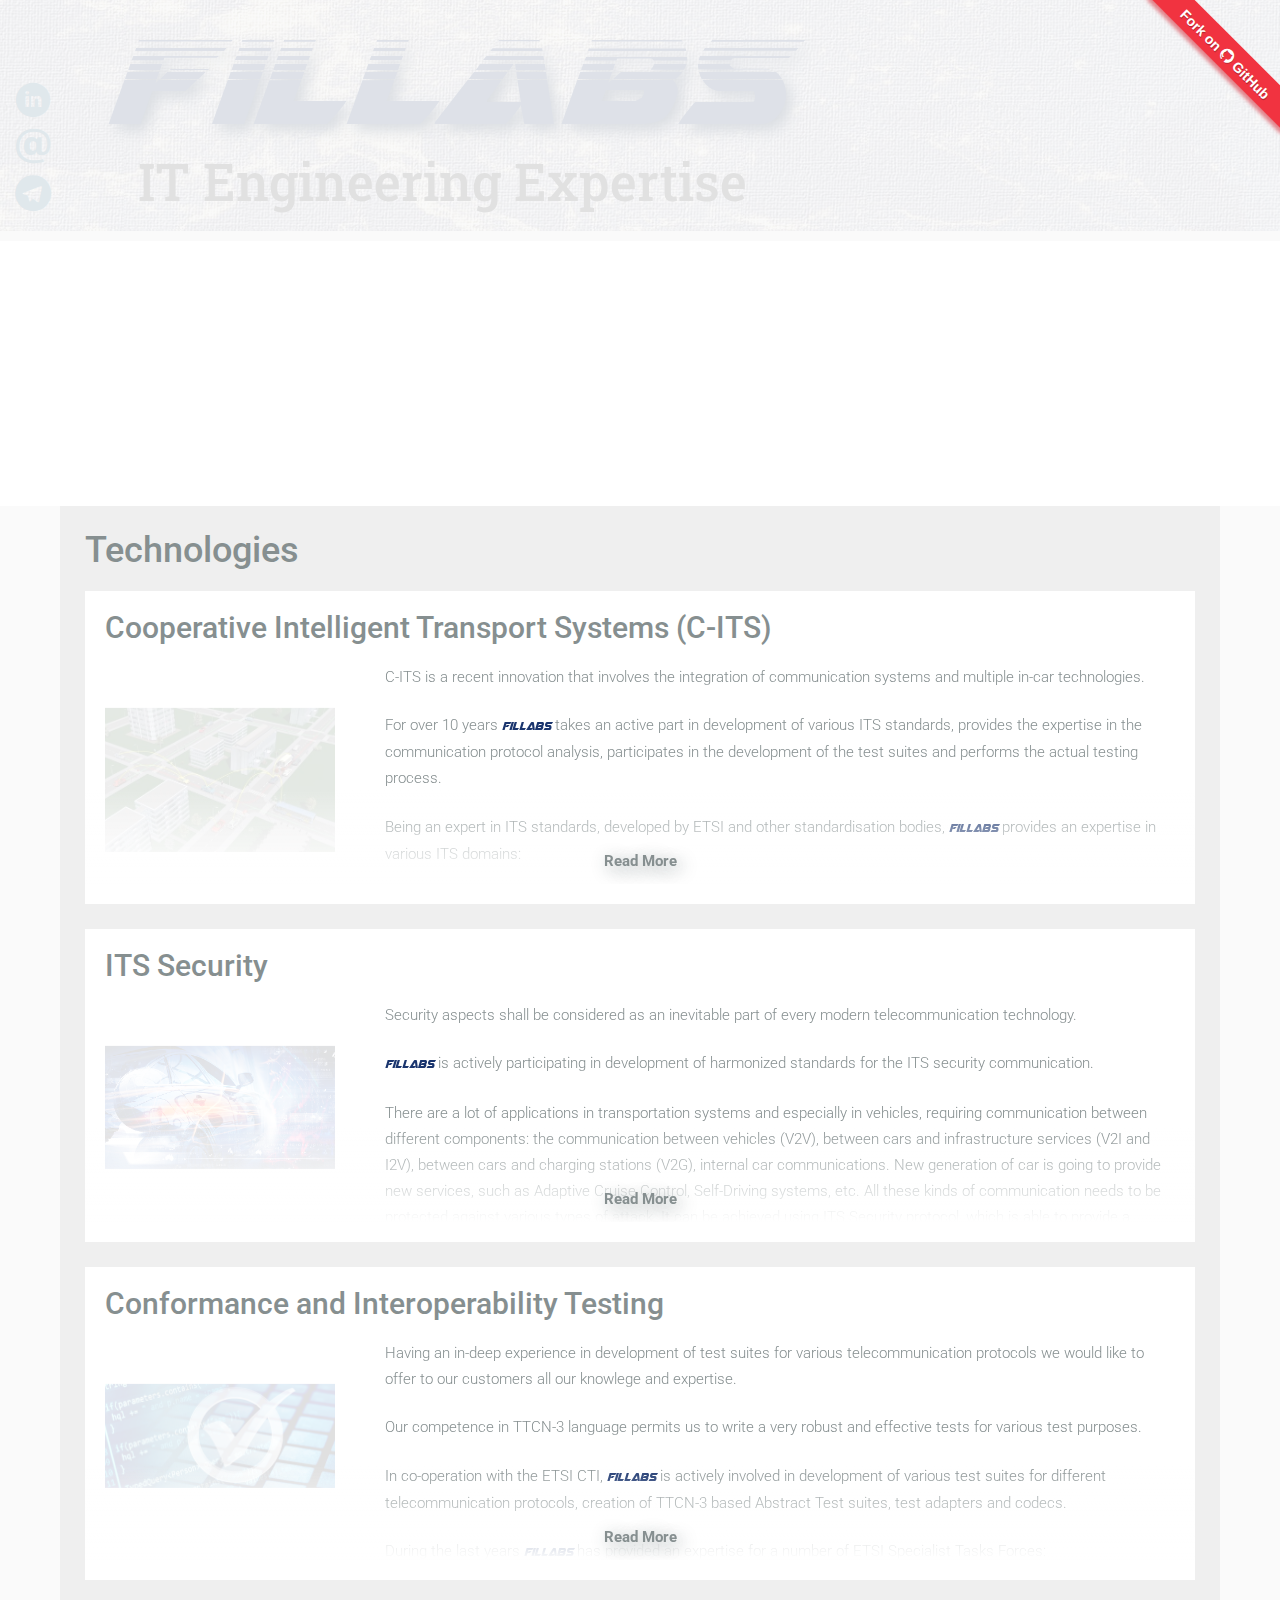
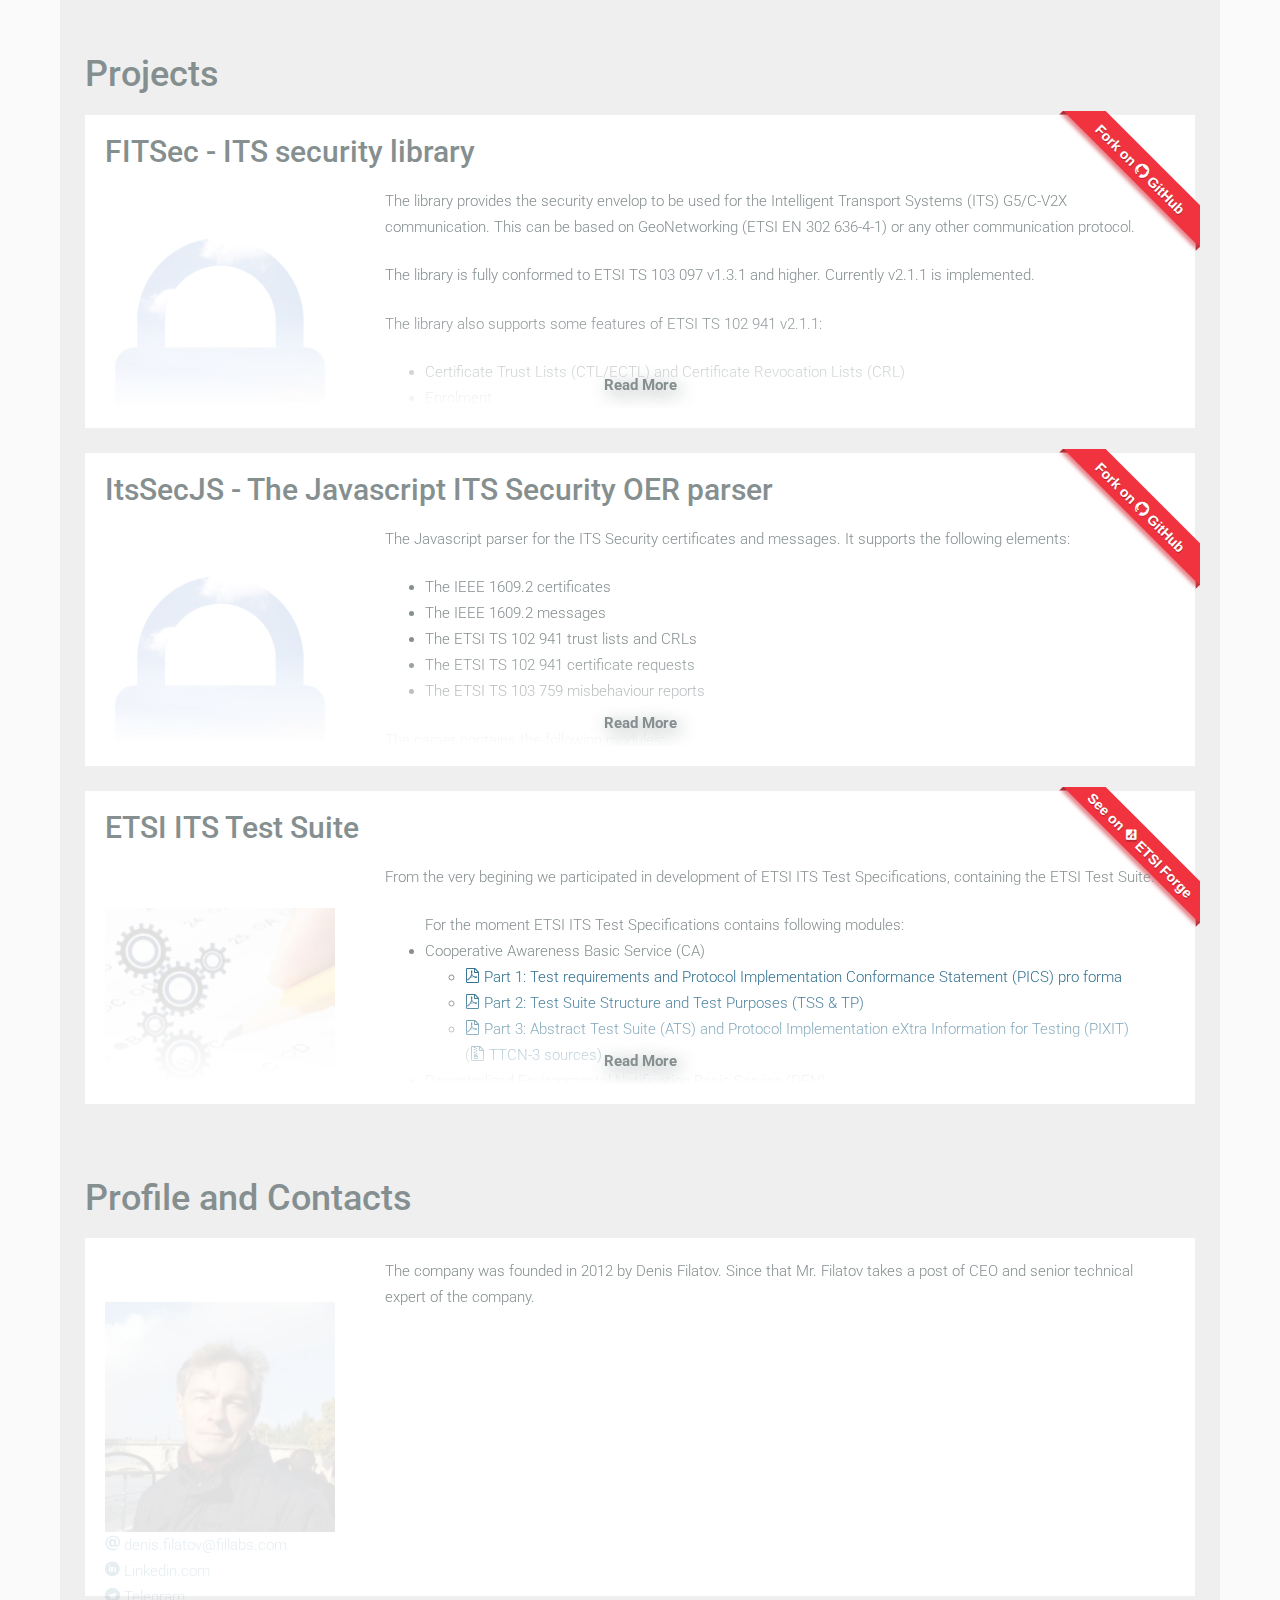
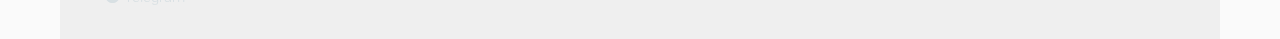
<file: css/index.html>
﻿<!DOCTYPE html>
<html>
<head>
   <!-- HTML meta refresh URL redirection -->
   <meta http-equiv="refresh"
   content="0; url=../index.html">
</head>
<body>
   <p>You are not alowed to browse here! Go <a href="../index.html">BACK!</a></p>
</body>
</html>
</file>
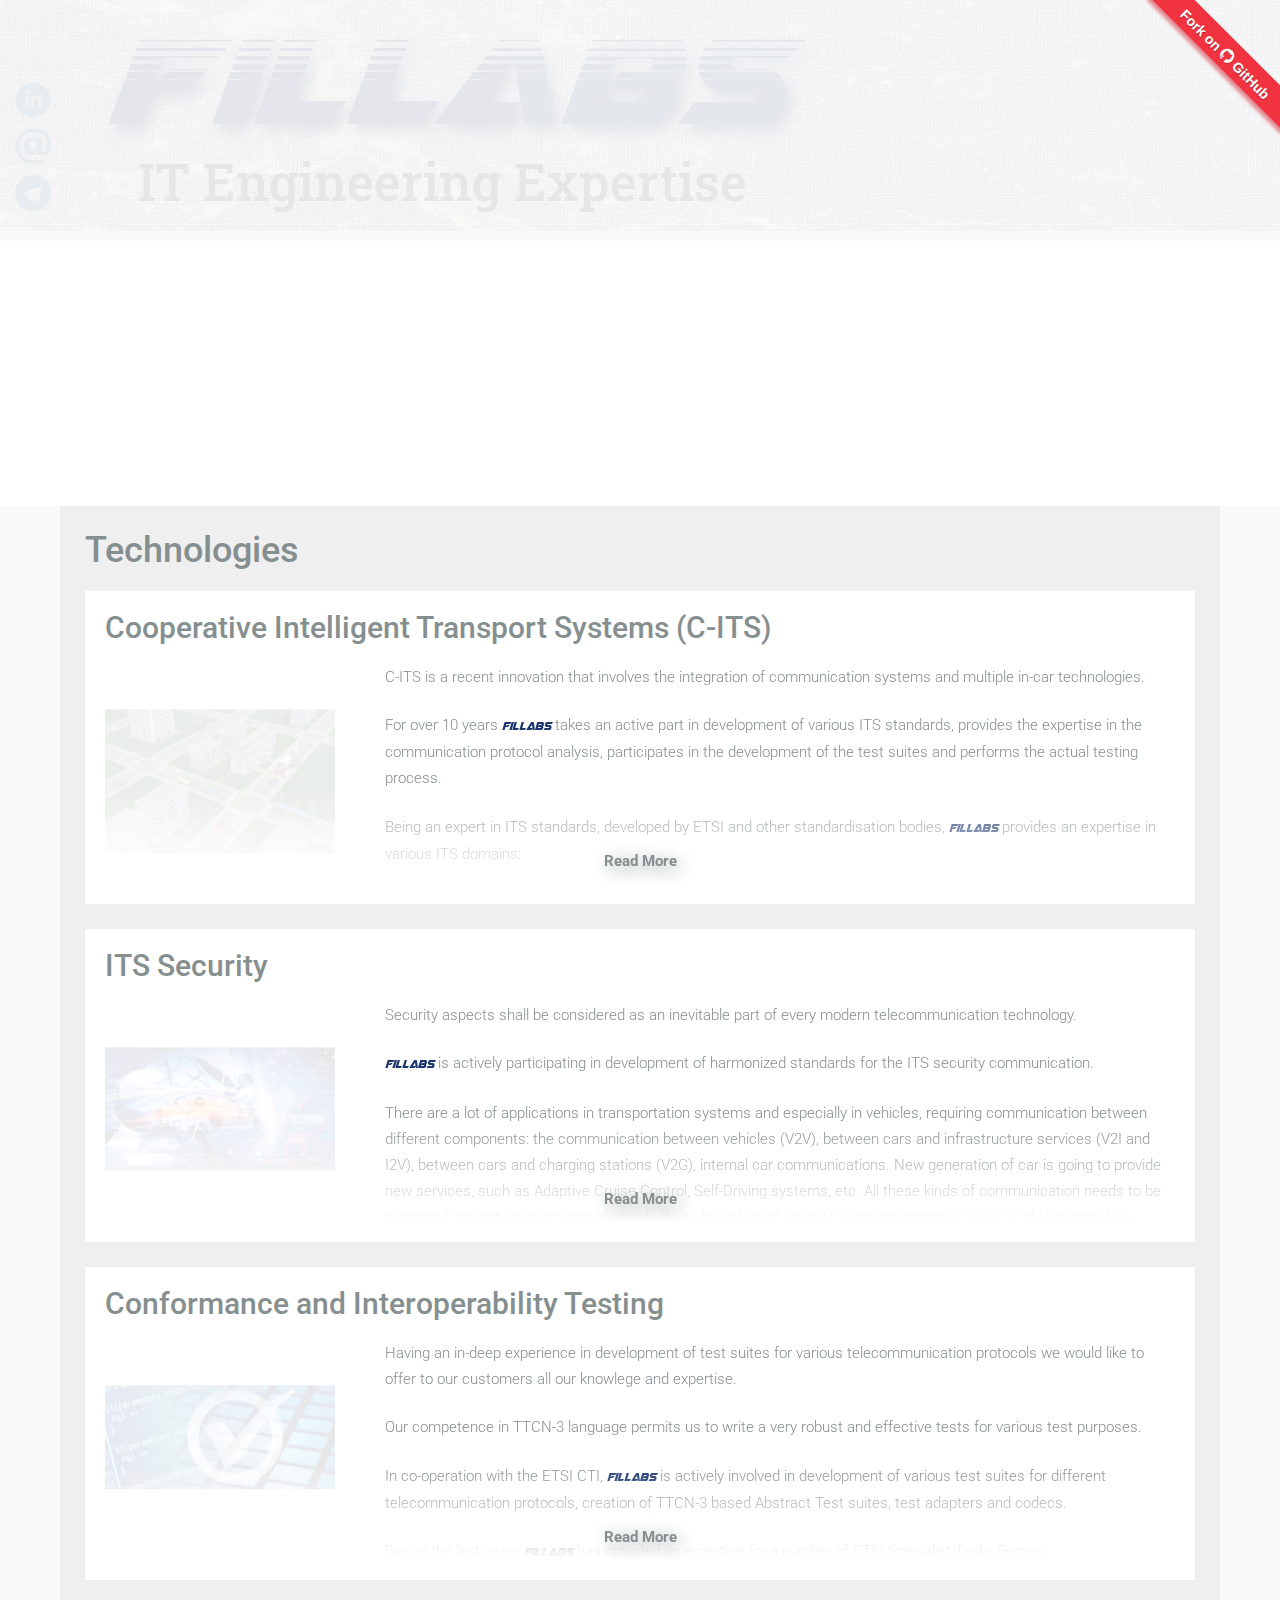
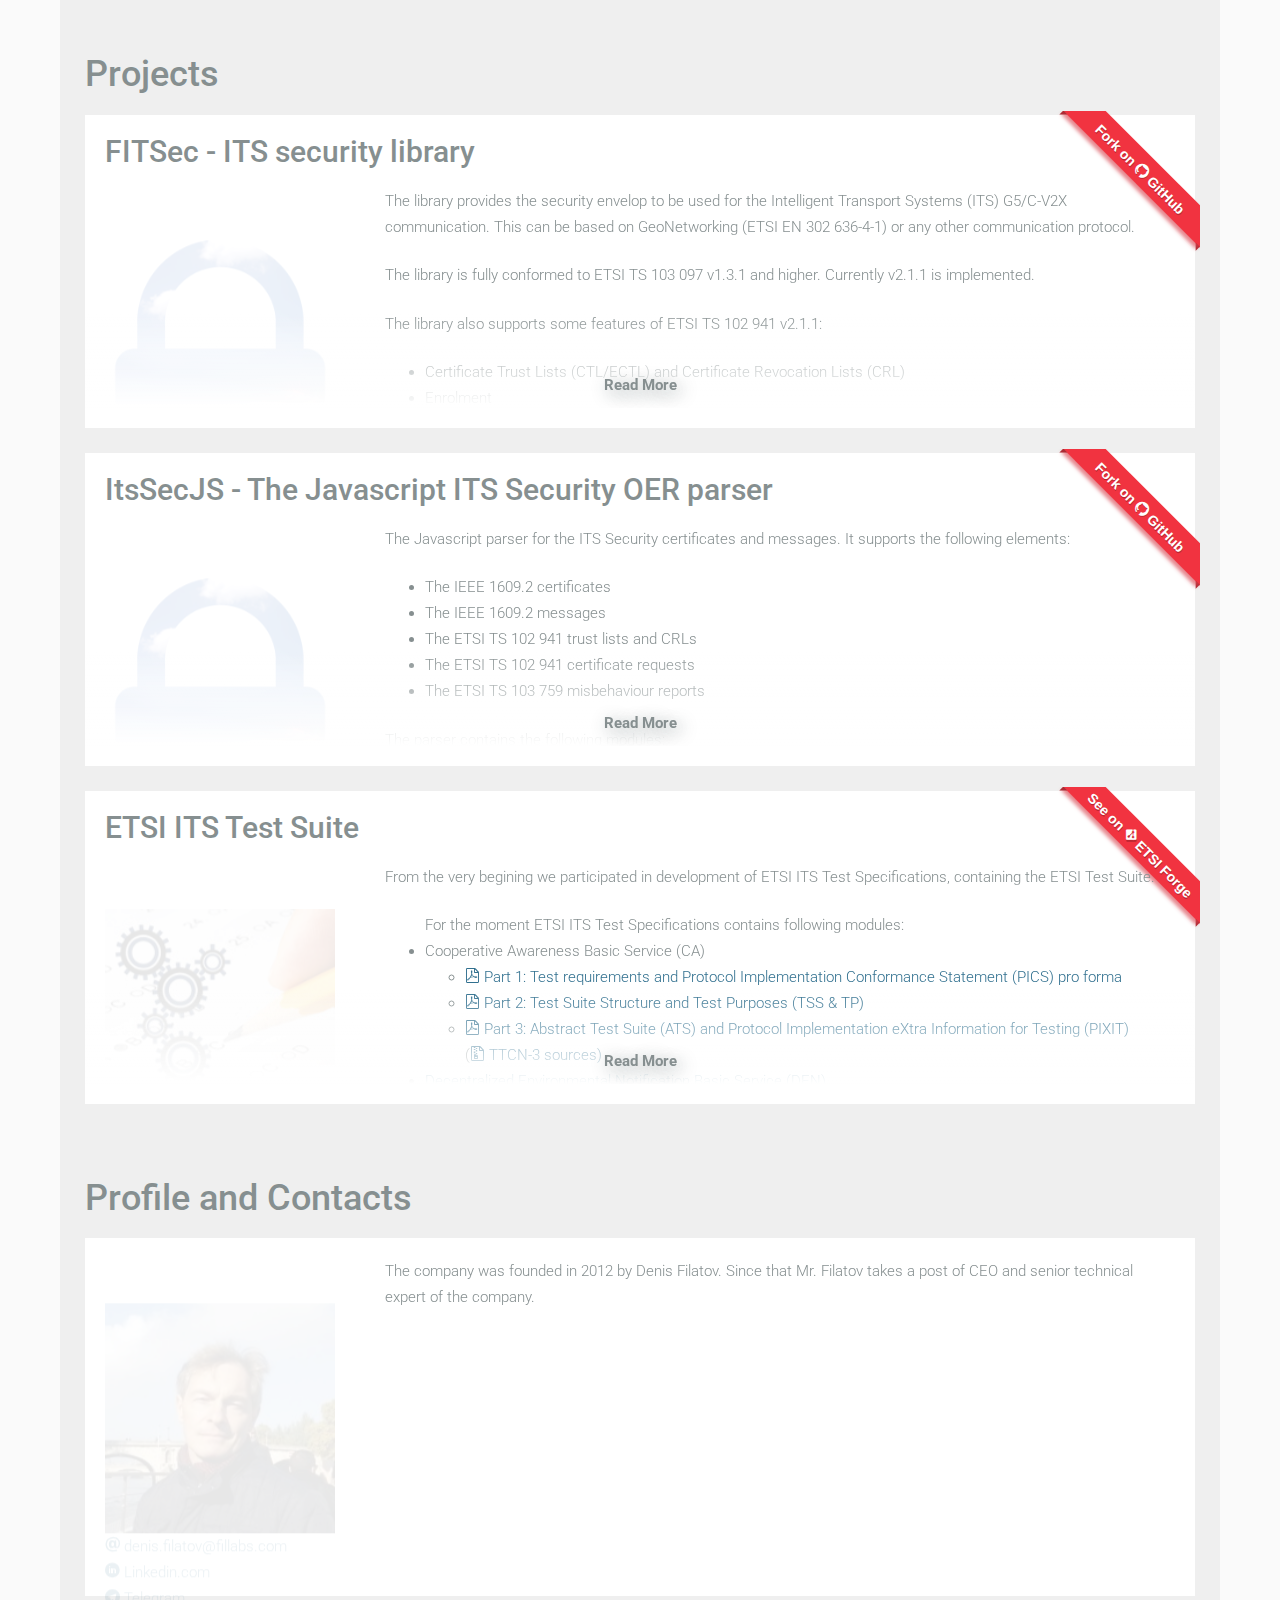
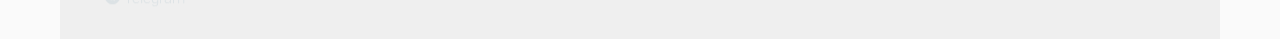
<file: sass/index.html>
﻿<!DOCTYPE html>
<html>
<head>
   <!-- HTML meta refresh URL redirection -->
   <meta http-equiv="refresh"
   content="0; url=/index.html">
</head>
<body>
   <p>You are not alowed to browse here! Go <a href="/index.html">BACK!</a></p>
</body>
</html>
</file>
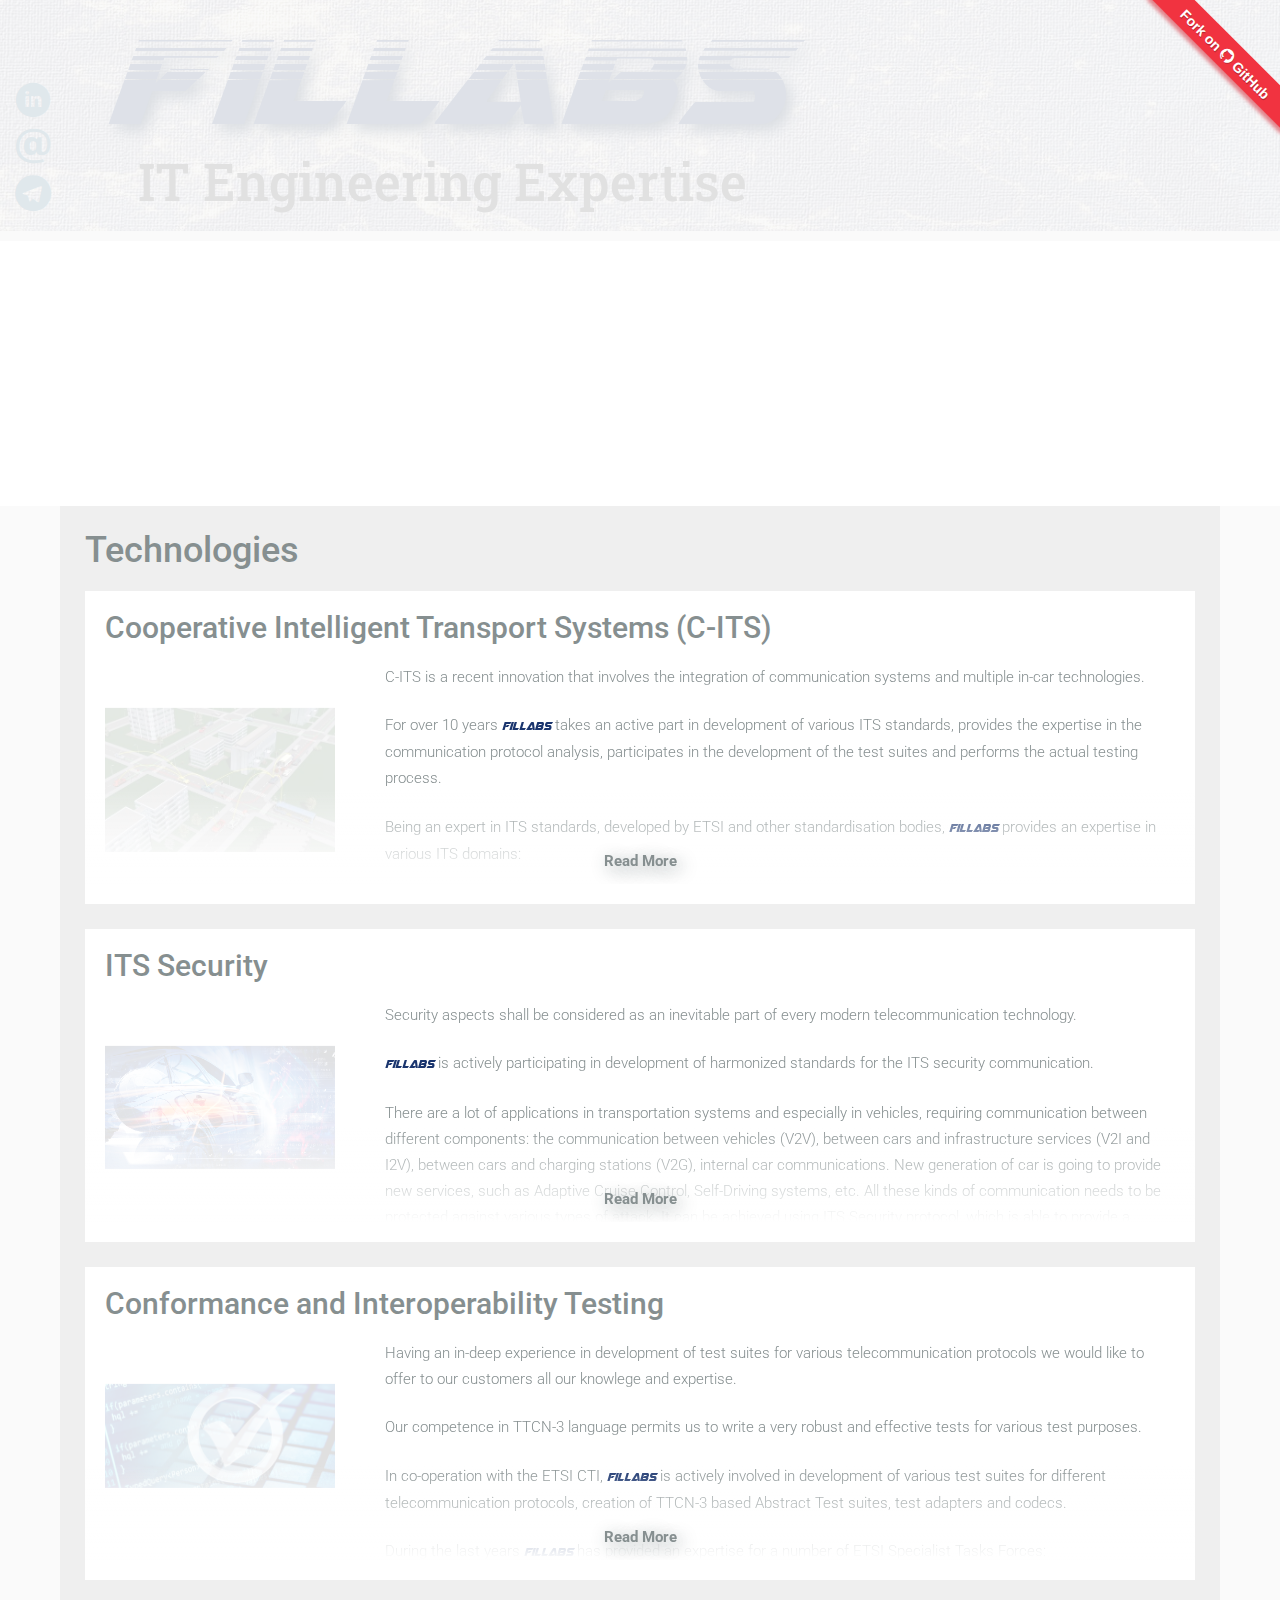
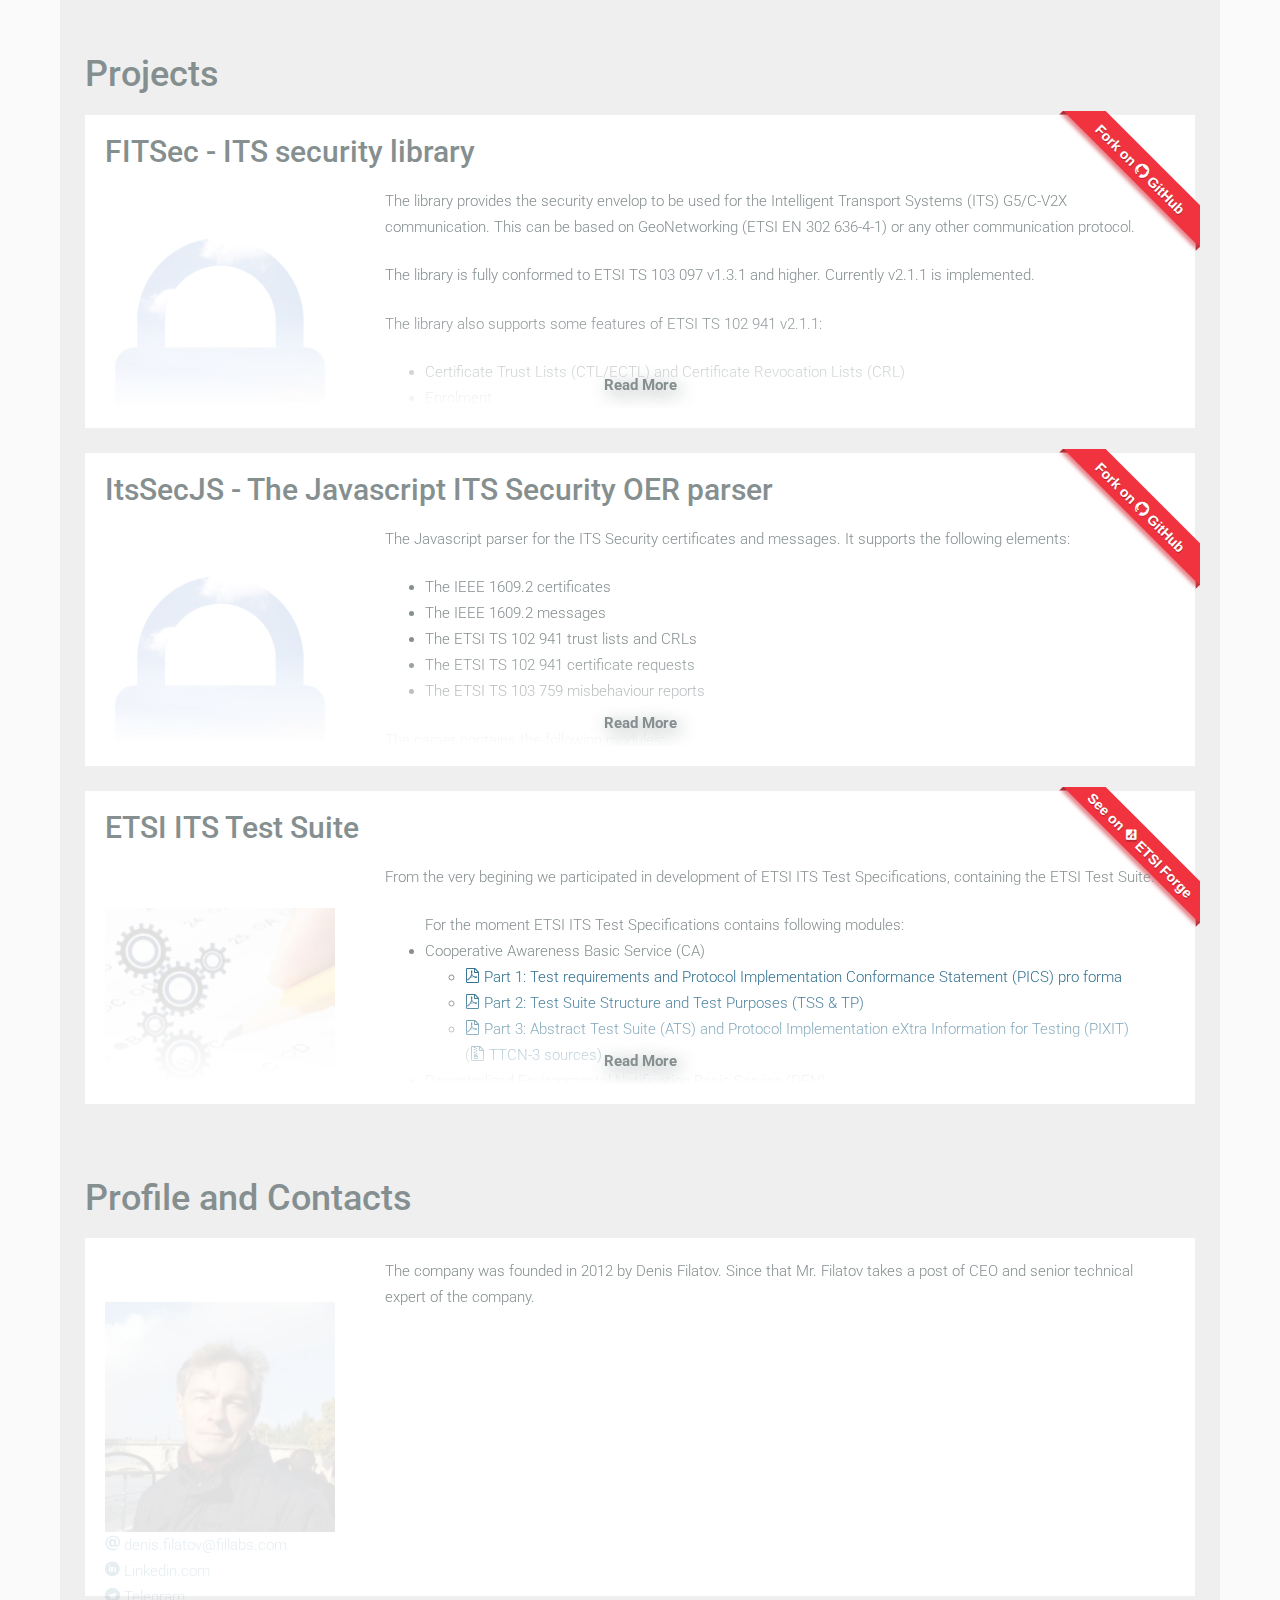
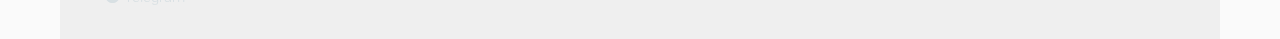
<file: fonts/bootstrap/index.html>
﻿<!DOCTYPE html>
<html>
<head>
   <!-- HTML meta refresh URL redirection -->
   <meta http-equiv="refresh"
   content="0; url=../../index.html">
</head>
<body>
   <p>You are not alowed to browse here! Go <a href="../../index.html">BACK!</a></p>
</body>
</html>
</file>
<file: css/simple-line-icons.css>
@font-face {
  font-family: 'simple-line-icons';
  src:  url('../fonts/simple-line-icons/Simple-Line-Icons.eot?v=2.2.2');
  src:  url('../fonts/simple-line-icons/Simple-Line-Icons.eot?#iefix&v=2.2.2') format('embedded-opentype'),
        url('../fonts/simple-line-icons/Simple-Line-Icons.ttf?v=2.2.2') format('truetype'),
        url('../fonts/simple-line-icons/Simple-Line-Icons.woff2?v=2.2.2') format('woff2'),
        url('../fonts/simple-line-icons/Simple-Line-Icons.woff?v=2.2.2') format('woff'),
        url('../fonts/simple-line-icons/Simple-Line-Icons.svg?v=2.2.2#simple-line-icons') format('svg');
  font-weight: normal;
  font-style: normal;
}
/*
 Use the following CSS code if you want to have a class per icon.
 Instead of a list of all class selectors, you can use the generic [class*="icon-"] selector, but it's slower:
*/
.icon-user,
.icon-people,
.icon-user-female,
.icon-user-follow,
.icon-user-following,
.icon-user-unfollow,
.icon-login,
.icon-logout,
.icon-emotsmile,
.icon-phone,
.icon-call-end,
.icon-call-in,
.icon-call-out,
.icon-map,
.icon-location-pin,
.icon-direction,
.icon-directions,
.icon-compass,
.icon-layers,
.icon-menu,
.icon-list,
.icon-options-vertical,
.icon-options,
.icon-arrow-down,
.icon-arrow-left,
.icon-arrow-right,
.icon-arrow-up,
.icon-arrow-up-circle,
.icon-arrow-left-circle,
.icon-arrow-right-circle,
.icon-arrow-down-circle,
.icon-check,
.icon-clock,
.icon-plus,
.icon-close,
.icon-trophy,
.icon-screen-smartphone,
.icon-screen-desktop,
.icon-plane,
.icon-notebook,
.icon-mustache,
.icon-mouse,
.icon-magnet,
.icon-energy,
.icon-disc,
.icon-cursor,
.icon-cursor-move,
.icon-crop,
.icon-chemistry,
.icon-speedometer,
.icon-shield,
.icon-screen-tablet,
.icon-magic-wand,
.icon-hourglass,
.icon-graduation,
.icon-ghost,
.icon-game-controller,
.icon-fire,
.icon-eyeglass,
.icon-envelope-open,
.icon-envelope-letter,
.icon-bell,
.icon-badge,
.icon-anchor,
.icon-wallet,
.icon-vector,
.icon-speech,
.icon-puzzle,
.icon-printer,
.icon-present,
.icon-playlist,
.icon-pin,
.icon-picture,
.icon-handbag,
.icon-globe-alt,
.icon-globe,
.icon-folder-alt,
.icon-folder,
.icon-film,
.icon-feed,
.icon-drop,
.icon-drawar,
.icon-docs,
.icon-doc,
.icon-diamond,
.icon-cup,
.icon-calculator,
.icon-bubbles,
.icon-briefcase,
.icon-book-open,
.icon-basket-loaded,
.icon-basket,
.icon-bag,
.icon-action-undo,
.icon-action-redo,
.icon-wrench,
.icon-umbrella,
.icon-trash,
.icon-tag,
.icon-support,
.icon-frame,
.icon-size-fullscreen,
.icon-size-actual,
.icon-shuffle,
.icon-share-alt,
.icon-share,
.icon-rocket,
.icon-question,
.icon-pie-chart,
.icon-pencil,
.icon-note,
.icon-loop,
.icon-home,
.icon-grid,
.icon-graph,
.icon-microphone,
.icon-music-tone-alt,
.icon-music-tone,
.icon-earphones-alt,
.icon-earphones,
.icon-equalizer,
.icon-like,
.icon-dislike,
.icon-control-start,
.icon-control-rewind,
.icon-control-play,
.icon-control-pause,
.icon-control-forward,
.icon-control-end,
.icon-volume-1,
.icon-volume-2,
.icon-volume-off,
.icon-calendar,
.icon-bulb,
.icon-chart,
.icon-ban,
.icon-bubble,
.icon-camrecorder,
.icon-camera,
.icon-cloud-download,
.icon-cloud-upload,
.icon-envelope,
.icon-eye,
.icon-flag,
.icon-heart,
.icon-info,
.icon-key,
.icon-link,
.icon-lock,
.icon-lock-open,
.icon-magnifier,
.icon-magnifier-add,
.icon-magnifier-remove,
.icon-paper-clip,
.icon-paper-plane,
.icon-power,
.icon-refresh,
.icon-reload,
.icon-settings,
.icon-star,
.icon-symble-female,
.icon-symbol-male,
.icon-target,
.icon-credit-card,
.icon-paypal,
.icon-social-tumblr,
.icon-social-twitter,
.icon-social-facebook,
.icon-social-instagram,
.icon-social-linkedin,
.icon-social-pinterest,
.icon-social-github,
.icon-social-gplus,
.icon-social-reddit,
.icon-social-skype,
.icon-social-dribbble,
.icon-social-behance,
.icon-social-foursqare,
.icon-social-soundcloud,
.icon-social-spotify,
.icon-social-stumbleupon,
.icon-social-youtube,
.icon-social-dropbox {
  font-family: 'simple-line-icons';
  speak: none;
  font-style: normal;
  font-weight: normal;
  font-variant: normal;
  text-transform: none;
  line-height: 1;
  /* Better Font Rendering =========== */
  -webkit-font-smoothing: antialiased;
  -moz-osx-font-smoothing: grayscale;
}
.icon-user:before {
  content: "\e005";
}
.icon-people:before {
  content: "\e001";
}
.icon-user-female:before {
  content: "\e000";
}
.icon-user-follow:before {
  content: "\e002";
}
.icon-user-following:before {
  content: "\e003";
}
.icon-user-unfollow:before {
  content: "\e004";
}
.icon-login:before {
  content: "\e066";
}
.icon-logout:before {
  content: "\e065";
}
.icon-emotsmile:before {
  content: "\e021";
}
.icon-phone:before {
  content: "\e600";
}
.icon-call-end:before {
  content: "\e048";
}
.icon-call-in:before {
  content: "\e047";
}
.icon-call-out:before {
  content: "\e046";
}
.icon-map:before {
  content: "\e033";
}
.icon-location-pin:before {
  content: "\e096";
}
.icon-direction:before {
  content: "\e042";
}
.icon-directions:before {
  content: "\e041";
}
.icon-compass:before {
  content: "\e045";
}
.icon-layers:before {
  content: "\e034";
}
.icon-menu:before {
  content: "\e601";
}
.icon-list:before {
  content: "\e067";
}
.icon-options-vertical:before {
  content: "\e602";
}
.icon-options:before {
  content: "\e603";
}
.icon-arrow-down:before {
  content: "\e604";
}
.icon-arrow-left:before {
  content: "\e605";
}
.icon-arrow-right:before {
  content: "\e606";
}
.icon-arrow-up:before {
  content: "\e607";
}
.icon-arrow-up-circle:before {
  content: "\e078";
}
.icon-arrow-left-circle:before {
  content: "\e07a";
}
.icon-arrow-right-circle:before {
  content: "\e079";
}
.icon-arrow-down-circle:before {
  content: "\e07b";
}
.icon-check:before {
  content: "\e080";
}
.icon-clock:before {
  content: "\e081";
}
.icon-plus:before {
  content: "\e095";
}
.icon-close:before {
  content: "\e082";
}
.icon-trophy:before {
  content: "\e006";
}
.icon-screen-smartphone:before {
  content: "\e010";
}
.icon-screen-desktop:before {
  content: "\e011";
}
.icon-plane:before {
  content: "\e012";
}
.icon-notebook:before {
  content: "\e013";
}
.icon-mustache:before {
  content: "\e014";
}
.icon-mouse:before {
  content: "\e015";
}
.icon-magnet:before {
  content: "\e016";
}
.icon-energy:before {
  content: "\e020";
}
.icon-disc:before {
  content: "\e022";
}
.icon-cursor:before {
  content: "\e06e";
}
.icon-cursor-move:before {
  content: "\e023";
}
.icon-crop:before {
  content: "\e024";
}
.icon-chemistry:before {
  content: "\e026";
}
.icon-speedometer:before {
  content: "\e007";
}
.icon-shield:before {
  content: "\e00e";
}
.icon-screen-tablet:before {
  content: "\e00f";
}
.icon-magic-wand:before {
  content: "\e017";
}
.icon-hourglass:before {
  content: "\e018";
}
.icon-graduation:before {
  content: "\e019";
}
.icon-ghost:before {
  content: "\e01a";
}
.icon-game-controller:before {
  content: "\e01b";
}
.icon-fire:before {
  content: "\e01c";
}
.icon-eyeglass:before {
  content: "\e01d";
}
.icon-envelope-open:before {
  content: "\e01e";
}
.icon-envelope-letter:before {
  content: "\e01f";
}
.icon-bell:before {
  content: "\e027";
}
.icon-badge:before {
  content: "\e028";
}
.icon-anchor:before {
  content: "\e029";
}
.icon-wallet:before {
  content: "\e02a";
}
.icon-vector:before {
  content: "\e02b";
}
.icon-speech:before {
  content: "\e02c";
}
.icon-puzzle:before {
  content: "\e02d";
}
.icon-printer:before {
  content: "\e02e";
}
.icon-present:before {
  content: "\e02f";
}
.icon-playlist:before {
  content: "\e030";
}
.icon-pin:before {
  content: "\e031";
}
.icon-picture:before {
  content: "\e032";
}
.icon-handbag:before {
  content: "\e035";
}
.icon-globe-alt:before {
  content: "\e036";
}
.icon-globe:before {
  content: "\e037";
}
.icon-folder-alt:before {
  content: "\e039";
}
.icon-folder:before {
  content: "\e089";
}
.icon-film:before {
  content: "\e03a";
}
.icon-feed:before {
  content: "\e03b";
}
.icon-drop:before {
  content: "\e03e";
}
.icon-drawar:before {
  content: "\e03f";
}
.icon-docs:before {
  content: "\e040";
}
.icon-doc:before {
  content: "\e085";
}
.icon-diamond:before {
  content: "\e043";
}
.icon-cup:before {
  content: "\e044";
}
.icon-calculator:before {
  content: "\e049";
}
.icon-bubbles:before {
  content: "\e04a";
}
.icon-briefcase:before {
  content: "\e04b";
}
.icon-book-open:before {
  content: "\e04c";
}
.icon-basket-loaded:before {
  content: "\e04d";
}
.icon-basket:before {
  content: "\e04e";
}
.icon-bag:before {
  content: "\e04f";
}
.icon-action-undo:before {
  content: "\e050";
}
.icon-action-redo:before {
  content: "\e051";
}
.icon-wrench:before {
  content: "\e052";
}
.icon-umbrella:before {
  content: "\e053";
}
.icon-trash:before {
  content: "\e054";
}
.icon-tag:before {
  content: "\e055";
}
.icon-support:before {
  content: "\e056";
}
.icon-frame:before {
  content: "\e038";
}
.icon-size-fullscreen:before {
  content: "\e057";
}
.icon-size-actual:before {
  content: "\e058";
}
.icon-shuffle:before {
  content: "\e059";
}
.icon-share-alt:before {
  content: "\e05a";
}
.icon-share:before {
  content: "\e05b";
}
.icon-rocket:before {
  content: "\e05c";
}
.icon-question:before {
  content: "\e05d";
}
.icon-pie-chart:before {
  content: "\e05e";
}
.icon-pencil:before {
  content: "\e05f";
}
.icon-note:before {
  content: "\e060";
}
.icon-loop:before {
  content: "\e064";
}
.icon-home:before {
  content: "\e069";
}
.icon-grid:before {
  content: "\e06a";
}
.icon-graph:before {
  content: "\e06b";
}
.icon-microphone:before {
  content: "\e063";
}
.icon-music-tone-alt:before {
  content: "\e061";
}
.icon-music-tone:before {
  content: "\e062";
}
.icon-earphones-alt:before {
  content: "\e03c";
}
.icon-earphones:before {
  content: "\e03d";
}
.icon-equalizer:before {
  content: "\e06c";
}
.icon-like:before {
  content: "\e068";
}
.icon-dislike:before {
  content: "\e06d";
}
.icon-control-start:before {
  content: "\e06f";
}
.icon-control-rewind:before {
  content: "\e070";
}
.icon-control-play:before {
  content: "\e071";
}
.icon-control-pause:before {
  content: "\e072";
}
.icon-control-forward:before {
  content: "\e073";
}
.icon-control-end:before {
  content: "\e074";
}
.icon-volume-1:before {
  content: "\e09f";
}
.icon-volume-2:before {
  content: "\e0a0";
}
.icon-volume-off:before {
  content: "\e0a1";
}
.icon-calendar:before {
  content: "\e075";
}
.icon-bulb:before {
  content: "\e076";
}
.icon-chart:before {
  content: "\e077";
}
.icon-ban:before {
  content: "\e07c";
}
.icon-bubble:before {
  content: "\e07d";
}
.icon-camrecorder:before {
  content: "\e07e";
}
.icon-camera:before {
  content: "\e07f";
}
.icon-cloud-download:before {
  content: "\e083";
}
.icon-cloud-upload:before {
  content: "\e084";
}
.icon-envelope:before {
  content: "\e086";
}
.icon-eye:before {
  content: "\e087";
}
.icon-flag:before {
  content: "\e088";
}
.icon-heart:before {
  content: "\e08a";
}
.icon-info:before {
  content: "\e08b";
}
.icon-key:before {
  content: "\e08c";
}
.icon-link:before {
  content: "\e08d";
}
.icon-lock:before {
  content: "\e08e";
}
.icon-lock-open:before {
  content: "\e08f";
}
.icon-magnifier:before {
  content: "\e090";
}
.icon-magnifier-add:before {
  content: "\e091";
}
.icon-magnifier-remove:before {
  content: "\e092";
}
.icon-paper-clip:before {
  content: "\e093";
}
.icon-paper-plane:before {
  content: "\e094";
}
.icon-power:before {
  content: "\e097";
}
.icon-refresh:before {
  content: "\e098";
}
.icon-reload:before {
  content: "\e099";
}
.icon-settings:before {
  content: "\e09a";
}
.icon-star:before {
  content: "\e09b";
}
.icon-symble-female:before {
  content: "\e09c";
}
.icon-symbol-male:before {
  content: "\e09d";
}
.icon-target:before {
  content: "\e09e";
}
.icon-credit-card:before {
  content: "\e025";
}
.icon-paypal:before {
  content: "\e608";
}
.icon-social-tumblr:before {
  content: "\e00a";
}
.icon-social-twitter:before {
  content: "\e009";
}
.icon-social-facebook:before {
  content: "\e00b";
}
.icon-social-instagram:before {
  content: "\e609";
}
.icon-social-linkedin:before {
  content: "\e60a";
}
.icon-social-pinterest:before {
  content: "\e60b";
}
.icon-social-github:before {
  content: "\e60c";
}
.icon-social-gplus:before {
  content: "\e60d";
}
.icon-social-reddit:before {
  content: "\e60e";
}
.icon-social-skype:before {
  content: "\e60f";
}
.icon-social-dribbble:before {
  content: "\e00d";
}
.icon-social-behance:before {
  content: "\e610";
}
.icon-social-foursqare:before {
  content: "\e611";
}
.icon-social-soundcloud:before {
  content: "\e612";
}
.icon-social-spotify:before {
  content: "\e613";
}
.icon-social-stumbleupon:before {
  content: "\e614";
}
.icon-social-youtube:before {
  content: "\e008";
}
.icon-social-dropbox:before {
  content: "\e00c";
}
</file>
<file: css/style.css>
@charset "UTF-8";
/*

// Fonts


$font-roboto: 'Roboto', arial, sans-serif;
$font-robotoslab: 'Roboto Slab', arial, sans-serif;
//$font-logo: 'Airstrike Bullet';
$font-logo: 'Airstrike Half';
$font-logo-small: 'Airstrike Cond';


// Overrides
$grid-gutter-width: 50px !default; 
$border-radius-base:  4px !default;
$padding-base-vertical: 14px !default;

$brand-primary: #fff !default;
$brand-white: #fff;
$brand-black: #000;
$brand-darker: #444;
$brand-gray: #ccc;
$brand-lighter: #e9e9e9;
$brand-body-color: #868f90;
$brand-selection-color: #f9f6f0;
$brand-overlay-color: #000;
$brand-logo-color: #1a356e;
$input-border-focus:  $brand-primary !default;
$form-group-margin-bottom:       30px !default;

$navbar-height:                  80px !default;
*/
@font-face {
  font-family: 'icomoon';
  src: url("../fonts/icomoon/icomoon.eot?srf3rx");
  src: url("../fonts/icomoon/icomoon.eot?srf3rx#iefix") format("embedded-opentype"), url("../fonts/icomoon/icomoon.ttf?srf3rx") format("truetype"), url("../fonts/icomoon/icomoon.woff?srf3rx") format("woff"), url("../fonts/icomoon/icomoon.svg?srf3rx#icomoon") format("svg");
  font-weight: normal;
  font-style: normal; }
@font-face {
  font-family: 'Airstrike Bullet';
  src: url("../fonts/airstrikebullet.ttf") format("truetype");
  font-weight: normal;
  font-style: normal; }
@font-face {
  font-family: 'Airstrike Half';
  src: url("../fonts/airstrikehalf.ttf") format("truetype");
  font-weight: normal;
  font-style: normal; }
@font-face {
  font-family: 'Airstrike Cond';
  src: url("../fonts/airstrikecond.ttf") format("truetype");
  font-weight: normal;
  font-style: normal; }
/*!
 * Bootstrap v3.3.5 (http://getbootstrap.com)
 * Copyright 2011-2015 Twitter, Inc.
 * Licensed under MIT (https://github.com/twbs/bootstrap/blob/master/LICENSE)
 */
/*! normalize.css v3.0.3 | MIT License | github.com/necolas/normalize.css */
html {
  font-family: sans-serif;
  -ms-text-size-adjust: 100%;
  -webkit-text-size-adjust: 100%; }

body {
  margin: 0; }

article,
aside,
details,
figcaption,
figure,
footer,
header,
hgroup,
main,
menu,
nav,
section,
summary {
  display: block; }

audio,
canvas,
progress,
video {
  display: inline-block;
  vertical-align: baseline; }

audio:not([controls]) {
  display: none;
  height: 0; }

[hidden],
template {
  display: none; }

a {
  background-color: transparent; }

a:active,
a:hover {
  outline: 0; }

abbr[title] {
  border-bottom: 1px dotted; }

b,
strong {
  font-weight: bold; }

dfn {
  font-style: italic; }

h1 {
  font-size: 2em;
  margin: 0.67em 0; }

mark {
  background: #ff0;
  color: #000; }

small {
  font-size: 80%; }

sub,
sup {
  font-size: 75%;
  line-height: 0;
  position: relative;
  vertical-align: baseline; }

sup {
  top: -0.5em; }

sub {
  bottom: -0.25em; }

img {
  border: 0; }

svg:not(:root) {
  overflow: hidden; }

figure {
  margin: 1em 40px; }

hr {
  box-sizing: content-box;
  height: 0; }

pre {
  overflow: auto; }

code,
kbd,
pre,
samp {
  font-family: monospace, monospace;
  font-size: 1em; }

button,
input,
optgroup,
select,
textarea {
  color: inherit;
  font: inherit;
  margin: 0; }

button {
  overflow: visible; }

button,
select {
  text-transform: none; }

button,
html input[type="button"],
input[type="reset"],
input[type="submit"] {
  -webkit-appearance: button;
  cursor: pointer; }

button[disabled],
html input[disabled] {
  cursor: default; }

button::-moz-focus-inner,
input::-moz-focus-inner {
  border: 0;
  padding: 0; }

input {
  line-height: normal; }

input[type="checkbox"],
input[type="radio"] {
  box-sizing: border-box;
  padding: 0; }

input[type="number"]::-webkit-inner-spin-button,
input[type="number"]::-webkit-outer-spin-button {
  height: auto; }

input[type="search"] {
  -webkit-appearance: textfield;
  box-sizing: content-box; }

input[type="search"]::-webkit-search-cancel-button,
input[type="search"]::-webkit-search-decoration {
  -webkit-appearance: none; }

fieldset {
  border: 1px solid #c0c0c0;
  margin: 0 2px;
  padding: 0.35em 0.625em 0.75em; }

legend {
  border: 0;
  padding: 0; }

textarea {
  overflow: auto; }

optgroup {
  font-weight: bold; }

table {
  border-collapse: collapse;
  border-spacing: 0; }

td,
th {
  padding: 0; }

/*! Source: https://github.com/h5bp/html5-boilerplate/blob/master/src/css/main.css */
@media print {
  *,
  *:before,
  *:after {
    background: transparent !important;
    color: #000 !important;
    box-shadow: none !important;
    text-shadow: none !important; }

  a,
  a:visited {
    text-decoration: underline; }

  a[href]:after {
    content: " (" attr(href) ")"; }

  abbr[title]:after {
    content: " (" attr(title) ")"; }

  a[href^="#"]:after,
  a[href^="javascript:"]:after {
    content: ""; }

  pre,
  blockquote {
    border: 1px solid #999;
    page-break-inside: avoid; }

  thead {
    display: table-header-group; }

  tr,
  img {
    page-break-inside: avoid; }

  img {
    max-width: 100% !important; }

  p,
  h2,
  h3 {
    orphans: 3;
    widows: 3; }

  h2,
  h3 {
    page-break-after: avoid; }

  .navbar {
    display: none; }

  .btn > .caret,
  .dropup > .btn > .caret {
    border-top-color: #000 !important; }

  .label {
    border: 1px solid #000; }

  .table {
    border-collapse: collapse !important; }
    .table td,
    .table th {
      background-color: #fff !important; }

  .table-bordered th,
  .table-bordered td {
    border: 1px solid #ddd !important; } }
@font-face {
  font-family: 'Glyphicons Halflings';
  src: url("../fonts/bootstrap/glyphicons-halflings-regular.eot");
  src: url("../fonts/bootstrap/glyphicons-halflings-regular.eot?#iefix") format("embedded-opentype"), url("../fonts/bootstrap/glyphicons-halflings-regular.woff2") format("woff2"), url("../fonts/bootstrap/glyphicons-halflings-regular.woff") format("woff"), url("../fonts/bootstrap/glyphicons-halflings-regular.ttf") format("truetype"), url("../fonts/bootstrap/glyphicons-halflings-regular.svg#glyphicons_halflingsregular") format("svg"); }
.glyphicon {
  position: relative;
  top: 1px;
  display: inline-block;
  font-family: 'Glyphicons Halflings';
  font-style: normal;
  font-weight: normal;
  line-height: 1;
  -webkit-font-smoothing: antialiased;
  -moz-osx-font-smoothing: grayscale; }

.glyphicon-asterisk:before {
  content: "\2a"; }

.glyphicon-plus:before {
  content: "\2b"; }

.glyphicon-euro:before,
.glyphicon-eur:before {
  content: "\20ac"; }

.glyphicon-minus:before {
  content: "\2212"; }

.glyphicon-cloud:before {
  content: "\2601"; }

.glyphicon-envelope:before {
  content: "\2709"; }

.glyphicon-pencil:before {
  content: "\270f"; }

.glyphicon-glass:before {
  content: "\e001"; }

.glyphicon-music:before {
  content: "\e002"; }

.glyphicon-search:before {
  content: "\e003"; }

.glyphicon-heart:before {
  content: "\e005"; }

.glyphicon-star:before {
  content: "\e006"; }

.glyphicon-star-empty:before {
  content: "\e007"; }

.glyphicon-user:before {
  content: "\e008"; }

.glyphicon-film:before {
  content: "\e009"; }

.glyphicon-th-large:before {
  content: "\e010"; }

.glyphicon-th:before {
  content: "\e011"; }

.glyphicon-th-list:before {
  content: "\e012"; }

.glyphicon-ok:before {
  content: "\e013"; }

.glyphicon-remove:before {
  content: "\e014"; }

.glyphicon-zoom-in:before {
  content: "\e015"; }

.glyphicon-zoom-out:before {
  content: "\e016"; }

.glyphicon-off:before {
  content: "\e017"; }

.glyphicon-signal:before {
  content: "\e018"; }

.glyphicon-cog:before {
  content: "\e019"; }

.glyphicon-trash:before {
  content: "\e020"; }

.glyphicon-home:before {
  content: "\e021"; }

.glyphicon-file:before {
  content: "\e022"; }

.glyphicon-time:before {
  content: "\e023"; }

.glyphicon-road:before {
  content: "\e024"; }

.glyphicon-download-alt:before {
  content: "\e025"; }

.glyphicon-download:before {
  content: "\e026"; }

.glyphicon-upload:before {
  content: "\e027"; }

.glyphicon-inbox:before {
  content: "\e028"; }

.glyphicon-play-circle:before {
  content: "\e029"; }

.glyphicon-repeat:before {
  content: "\e030"; }

.glyphicon-refresh:before {
  content: "\e031"; }

.glyphicon-list-alt:before {
  content: "\e032"; }

.glyphicon-lock:before {
  content: "\e033"; }

.glyphicon-flag:before {
  content: "\e034"; }

.glyphicon-headphones:before {
  content: "\e035"; }

.glyphicon-volume-off:before {
  content: "\e036"; }

.glyphicon-volume-down:before {
  content: "\e037"; }

.glyphicon-volume-up:before {
  content: "\e038"; }

.glyphicon-qrcode:before {
  content: "\e039"; }

.glyphicon-barcode:before {
  content: "\e040"; }

.glyphicon-tag:before {
  content: "\e041"; }

.glyphicon-tags:before {
  content: "\e042"; }

.glyphicon-book:before {
  content: "\e043"; }

.glyphicon-bookmark:before {
  content: "\e044"; }

.glyphicon-print:before {
  content: "\e045"; }

.glyphicon-camera:before {
  content: "\e046"; }

.glyphicon-font:before {
  content: "\e047"; }

.glyphicon-bold:before {
  content: "\e048"; }

.glyphicon-italic:before {
  content: "\e049"; }

.glyphicon-text-height:before {
  content: "\e050"; }

.glyphicon-text-width:before {
  content: "\e051"; }

.glyphicon-align-left:before {
  content: "\e052"; }

.glyphicon-align-center:before {
  content: "\e053"; }

.glyphicon-align-right:before {
  content: "\e054"; }

.glyphicon-align-justify:before {
  content: "\e055"; }

.glyphicon-list:before {
  content: "\e056"; }

.glyphicon-indent-left:before {
  content: "\e057"; }

.glyphicon-indent-right:before {
  content: "\e058"; }

.glyphicon-facetime-video:before {
  content: "\e059"; }

.glyphicon-picture:before {
  content: "\e060"; }

.glyphicon-map-marker:before {
  content: "\e062"; }

.glyphicon-adjust:before {
  content: "\e063"; }

.glyphicon-tint:before {
  content: "\e064"; }

.glyphicon-edit:before {
  content: "\e065"; }

.glyphicon-share:before {
  content: "\e066"; }

.glyphicon-check:before {
  content: "\e067"; }

.glyphicon-move:before {
  content: "\e068"; }

.glyphicon-step-backward:before {
  content: "\e069"; }

.glyphicon-fast-backward:before {
  content: "\e070"; }

.glyphicon-backward:before {
  content: "\e071"; }

.glyphicon-play:before {
  content: "\e072"; }

.glyphicon-pause:before {
  content: "\e073"; }

.glyphicon-stop:before {
  content: "\e074"; }

.glyphicon-forward:before {
  content: "\e075"; }

.glyphicon-fast-forward:before {
  content: "\e076"; }

.glyphicon-step-forward:before {
  content: "\e077"; }

.glyphicon-eject:before {
  content: "\e078"; }

.glyphicon-chevron-left:before {
  content: "\e079"; }

.glyphicon-chevron-right:before {
  content: "\e080"; }

.glyphicon-plus-sign:before {
  content: "\e081"; }

.glyphicon-minus-sign:before {
  content: "\e082"; }

.glyphicon-remove-sign:before {
  content: "\e083"; }

.glyphicon-ok-sign:before {
  content: "\e084"; }

.glyphicon-question-sign:before {
  content: "\e085"; }

.glyphicon-info-sign:before {
  content: "\e086"; }

.glyphicon-screenshot:before {
  content: "\e087"; }

.glyphicon-remove-circle:before {
  content: "\e088"; }

.glyphicon-ok-circle:before {
  content: "\e089"; }

.glyphicon-ban-circle:before {
  content: "\e090"; }

.glyphicon-arrow-left:before {
  content: "\e091"; }

.glyphicon-arrow-right:before {
  content: "\e092"; }

.glyphicon-arrow-up:before {
  content: "\e093"; }

.glyphicon-arrow-down:before {
  content: "\e094"; }

.glyphicon-share-alt:before {
  content: "\e095"; }

.glyphicon-resize-full:before {
  content: "\e096"; }

.glyphicon-resize-small:before {
  content: "\e097"; }

.glyphicon-exclamation-sign:before {
  content: "\e101"; }

.glyphicon-gift:before {
  content: "\e102"; }

.glyphicon-leaf:before {
  content: "\e103"; }

.glyphicon-fire:before {
  content: "\e104"; }

.glyphicon-eye-open:before {
  content: "\e105"; }

.glyphicon-eye-close:before {
  content: "\e106"; }

.glyphicon-warning-sign:before {
  content: "\e107"; }

.glyphicon-plane:before {
  content: "\e108"; }

.glyphicon-calendar:before {
  content: "\e109"; }

.glyphicon-random:before {
  content: "\e110"; }

.glyphicon-comment:before {
  content: "\e111"; }

.glyphicon-magnet:before {
  content: "\e112"; }

.glyphicon-chevron-up:before {
  content: "\e113"; }

.glyphicon-chevron-down:before {
  content: "\e114"; }

.glyphicon-retweet:before {
  content: "\e115"; }

.glyphicon-shopping-cart:before {
  content: "\e116"; }

.glyphicon-folder-close:before {
  content: "\e117"; }

.glyphicon-folder-open:before {
  content: "\e118"; }

.glyphicon-resize-vertical:before {
  content: "\e119"; }

.glyphicon-resize-horizontal:before {
  content: "\e120"; }

.glyphicon-hdd:before {
  content: "\e121"; }

.glyphicon-bullhorn:before {
  content: "\e122"; }

.glyphicon-bell:before {
  content: "\e123"; }

.glyphicon-certificate:before {
  content: "\e124"; }

.glyphicon-thumbs-up:before {
  content: "\e125"; }

.glyphicon-thumbs-down:before {
  content: "\e126"; }

.glyphicon-hand-right:before {
  content: "\e127"; }

.glyphicon-hand-left:before {
  content: "\e128"; }

.glyphicon-hand-up:before {
  content: "\e129"; }

.glyphicon-hand-down:before {
  content: "\e130"; }

.glyphicon-circle-arrow-right:before {
  content: "\e131"; }

.glyphicon-circle-arrow-left:before {
  content: "\e132"; }

.glyphicon-circle-arrow-up:before {
  content: "\e133"; }

.glyphicon-circle-arrow-down:before {
  content: "\e134"; }

.glyphicon-globe:before {
  content: "\e135"; }

.glyphicon-wrench:before {
  content: "\e136"; }

.glyphicon-tasks:before {
  content: "\e137"; }

.glyphicon-filter:before {
  content: "\e138"; }

.glyphicon-briefcase:before {
  content: "\e139"; }

.glyphicon-fullscreen:before {
  content: "\e140"; }

.glyphicon-dashboard:before {
  content: "\e141"; }

.glyphicon-paperclip:before {
  content: "\e142"; }

.glyphicon-heart-empty:before {
  content: "\e143"; }

.glyphicon-link:before {
  content: "\e144"; }

.glyphicon-phone:before {
  content: "\e145"; }

.glyphicon-pushpin:before {
  content: "\e146"; }

.glyphicon-usd:before {
  content: "\e148"; }

.glyphicon-gbp:before {
  content: "\e149"; }

.glyphicon-sort:before {
  content: "\e150"; }

.glyphicon-sort-by-alphabet:before {
  content: "\e151"; }

.glyphicon-sort-by-alphabet-alt:before {
  content: "\e152"; }

.glyphicon-sort-by-order:before {
  content: "\e153"; }

.glyphicon-sort-by-order-alt:before {
  content: "\e154"; }

.glyphicon-sort-by-attributes:before {
  content: "\e155"; }

.glyphicon-sort-by-attributes-alt:before {
  content: "\e156"; }

.glyphicon-unchecked:before {
  content: "\e157"; }

.glyphicon-expand:before {
  content: "\e158"; }

.glyphicon-collapse-down:before {
  content: "\e159"; }

.glyphicon-collapse-up:before {
  content: "\e160"; }

.glyphicon-log-in:before {
  content: "\e161"; }

.glyphicon-flash:before {
  content: "\e162"; }

.glyphicon-log-out:before {
  content: "\e163"; }

.glyphicon-new-window:before {
  content: "\e164"; }

.glyphicon-record:before {
  content: "\e165"; }

.glyphicon-save:before {
  content: "\e166"; }

.glyphicon-open:before {
  content: "\e167"; }

.glyphicon-saved:before {
  content: "\e168"; }

.glyphicon-import:before {
  content: "\e169"; }

.glyphicon-export:before {
  content: "\e170"; }

.glyphicon-send:before {
  content: "\e171"; }

.glyphicon-floppy-disk:before {
  content: "\e172"; }

.glyphicon-floppy-saved:before {
  content: "\e173"; }

.glyphicon-floppy-remove:before {
  content: "\e174"; }

.glyphicon-floppy-save:before {
  content: "\e175"; }

.glyphicon-floppy-open:before {
  content: "\e176"; }

.glyphicon-credit-card:before {
  content: "\e177"; }

.glyphicon-transfer:before {
  content: "\e178"; }

.glyphicon-cutlery:before {
  content: "\e179"; }

.glyphicon-header:before {
  content: "\e180"; }

.glyphicon-compressed:before {
  content: "\e181"; }

.glyphicon-earphone:before {
  content: "\e182"; }

.glyphicon-phone-alt:before {
  content: "\e183"; }

.glyphicon-tower:before {
  content: "\e184"; }

.glyphicon-stats:before {
  content: "\e185"; }

.glyphicon-sd-video:before {
  content: "\e186"; }

.glyphicon-hd-video:before {
  content: "\e187"; }

.glyphicon-subtitles:before {
  content: "\e188"; }

.glyphicon-sound-stereo:before {
  content: "\e189"; }

.glyphicon-sound-dolby:before {
  content: "\e190"; }

.glyphicon-sound-5-1:before {
  content: "\e191"; }

.glyphicon-sound-6-1:before {
  content: "\e192"; }

.glyphicon-sound-7-1:before {
  content: "\e193"; }

.glyphicon-copyright-mark:before {
  content: "\e194"; }

.glyphicon-registration-mark:before {
  content: "\e195"; }

.glyphicon-cloud-download:before {
  content: "\e197"; }

.glyphicon-cloud-upload:before {
  content: "\e198"; }

.glyphicon-tree-conifer:before {
  content: "\e199"; }

.glyphicon-tree-deciduous:before {
  content: "\e200"; }

.glyphicon-cd:before {
  content: "\e201"; }

.glyphicon-save-file:before {
  content: "\e202"; }

.glyphicon-open-file:before {
  content: "\e203"; }

.glyphicon-level-up:before {
  content: "\e204"; }

.glyphicon-copy:before {
  content: "\e205"; }

.glyphicon-paste:before {
  content: "\e206"; }

.glyphicon-alert:before {
  content: "\e209"; }

.glyphicon-equalizer:before {
  content: "\e210"; }

.glyphicon-king:before {
  content: "\e211"; }

.glyphicon-queen:before {
  content: "\e212"; }

.glyphicon-pawn:before {
  content: "\e213"; }

.glyphicon-bishop:before {
  content: "\e214"; }

.glyphicon-knight:before {
  content: "\e215"; }

.glyphicon-baby-formula:before {
  content: "\e216"; }

.glyphicon-tent:before {
  content: "\26fa"; }

.glyphicon-blackboard:before {
  content: "\e218"; }

.glyphicon-bed:before {
  content: "\e219"; }

.glyphicon-apple:before {
  content: "\f8ff"; }

.glyphicon-erase:before {
  content: "\e221"; }

.glyphicon-hourglass:before {
  content: "\231b"; }

.glyphicon-lamp:before {
  content: "\e223"; }

.glyphicon-duplicate:before {
  content: "\e224"; }

.glyphicon-piggy-bank:before {
  content: "\e225"; }

.glyphicon-scissors:before {
  content: "\e226"; }

.glyphicon-bitcoin:before {
  content: "\e227"; }

.glyphicon-btc:before {
  content: "\e227"; }

.glyphicon-xbt:before {
  content: "\e227"; }

.glyphicon-yen:before {
  content: "\00a5"; }

.glyphicon-jpy:before {
  content: "\00a5"; }

.glyphicon-ruble:before {
  content: "\20bd"; }

.glyphicon-rub:before {
  content: "\20bd"; }

.glyphicon-scale:before {
  content: "\e230"; }

.glyphicon-ice-lolly:before {
  content: "\e231"; }

.glyphicon-ice-lolly-tasted:before {
  content: "\e232"; }

.glyphicon-education:before {
  content: "\e233"; }

.glyphicon-option-horizontal:before {
  content: "\e234"; }

.glyphicon-option-vertical:before {
  content: "\e235"; }

.glyphicon-menu-hamburger:before {
  content: "\e236"; }

.glyphicon-modal-window:before {
  content: "\e237"; }

.glyphicon-oil:before {
  content: "\e238"; }

.glyphicon-grain:before {
  content: "\e239"; }

.glyphicon-sunglasses:before {
  content: "\e240"; }

.glyphicon-text-size:before {
  content: "\e241"; }

.glyphicon-text-color:before {
  content: "\e242"; }

.glyphicon-text-background:before {
  content: "\e243"; }

.glyphicon-object-align-top:before {
  content: "\e244"; }

.glyphicon-object-align-bottom:before {
  content: "\e245"; }

.glyphicon-object-align-horizontal:before {
  content: "\e246"; }

.glyphicon-object-align-left:before {
  content: "\e247"; }

.glyphicon-object-align-vertical:before {
  content: "\e248"; }

.glyphicon-object-align-right:before {
  content: "\e249"; }

.glyphicon-triangle-right:before {
  content: "\e250"; }

.glyphicon-triangle-left:before {
  content: "\e251"; }

.glyphicon-triangle-bottom:before {
  content: "\e252"; }

.glyphicon-triangle-top:before {
  content: "\e253"; }

.glyphicon-console:before {
  content: "\e254"; }

.glyphicon-superscript:before {
  content: "\e255"; }

.glyphicon-subscript:before {
  content: "\e256"; }

.glyphicon-menu-left:before {
  content: "\e257"; }

.glyphicon-menu-right:before {
  content: "\e258"; }

.glyphicon-menu-down:before {
  content: "\e259"; }

.glyphicon-menu-up:before {
  content: "\e260"; }

* {
  -webkit-box-sizing: border-box;
  -moz-box-sizing: border-box;
  box-sizing: border-box; }

*:before,
*:after {
  -webkit-box-sizing: border-box;
  -moz-box-sizing: border-box;
  box-sizing: border-box; }

html {
  font-size: 10px;
  -webkit-tap-highlight-color: transparent; }

body {
  font-family: "Helvetica Neue", Helvetica, Arial, sans-serif;
  font-size: 14px;
  line-height: 1.42857;
  color: #333333;
  background-color: #fff; }

input,
button,
select,
textarea {
  font-family: inherit;
  font-size: inherit;
  line-height: inherit; }

a {
  color: #31708f;
  text-decoration: none; }
  a:hover, a:focus {
    color: #1d4356;
    text-decoration: underline; }
  a:focus {
    outline: thin dotted;
    outline: 5px auto -webkit-focus-ring-color;
    outline-offset: -2px; }

figure {
  margin: 0; }

img {
  vertical-align: middle; }

.img-responsive {
  display: block;
  max-width: 100%;
  height: auto; }

.img-rounded {
  border-radius: 6px; }

.img-thumbnail {
  padding: 4px;
  line-height: 1.42857;
  background-color: #fff;
  border: 1px solid #ddd;
  border-radius: 4px;
  -webkit-transition: all 0.2s ease-in-out;
  -o-transition: all 0.2s ease-in-out;
  transition: all 0.2s ease-in-out;
  display: inline-block;
  max-width: 100%;
  height: auto; }

.img-circle {
  border-radius: 50%; }

hr {
  margin-top: 20px;
  margin-bottom: 20px;
  border: 0;
  border-top: 1px solid #eeeeee; }

.sr-only {
  position: absolute;
  width: 1px;
  height: 1px;
  margin: -1px;
  padding: 0;
  overflow: hidden;
  clip: rect(0, 0, 0, 0);
  border: 0; }

.sr-only-focusable:active, .sr-only-focusable:focus {
  position: static;
  width: auto;
  height: auto;
  margin: 0;
  overflow: visible;
  clip: auto; }

[role="button"] {
  cursor: pointer; }

h1, h2, h3, h4, h5, h6,
.h1, .h2, .h3, .h4, .h5, .h6 {
  font-family: inherit;
  font-weight: 500;
  line-height: 1.1;
  color: inherit; }
  h1 small,
  h1 .small, h2 small,
  h2 .small, h3 small,
  h3 .small, h4 small,
  h4 .small, h5 small,
  h5 .small, h6 small,
  h6 .small,
  .h1 small,
  .h1 .small, .h2 small,
  .h2 .small, .h3 small,
  .h3 .small, .h4 small,
  .h4 .small, .h5 small,
  .h5 .small, .h6 small,
  .h6 .small {
    font-weight: normal;
    line-height: 1;
    color: #777777; }

h1, .h1,
h2, .h2,
h3, .h3 {
  margin-top: 20px;
  margin-bottom: 10px; }
  h1 small,
  h1 .small, .h1 small,
  .h1 .small,
  h2 small,
  h2 .small, .h2 small,
  .h2 .small,
  h3 small,
  h3 .small, .h3 small,
  .h3 .small {
    font-size: 65%; }

h4, .h4,
h5, .h5,
h6, .h6 {
  margin-top: 10px;
  margin-bottom: 10px; }
  h4 small,
  h4 .small, .h4 small,
  .h4 .small,
  h5 small,
  h5 .small, .h5 small,
  .h5 .small,
  h6 small,
  h6 .small, .h6 small,
  .h6 .small {
    font-size: 75%; }

h1, .h1 {
  font-size: 36px; }

h2, .h2 {
  font-size: 30px; }

h3, .h3 {
  font-size: 24px; }

h4, .h4 {
  font-size: 18px; }

h5, .h5 {
  font-size: 14px; }

h6, .h6 {
  font-size: 12px; }

p {
  margin: 0 0 10px; }

.lead {
  margin-bottom: 20px;
  font-size: 16px;
  font-weight: 300;
  line-height: 1.4; }
  @media (min-width: 768px) {
    .lead {
      font-size: 21px; } }

small,
.small {
  font-size: 85%; }

mark,
.mark {
  background-color: #fcf8e3;
  padding: .2em; }

.text-left {
  text-align: left; }

.text-right {
  text-align: right; }

.text-center {
  text-align: center; }

.text-justify {
  text-align: justify; }

.text-nowrap {
  white-space: nowrap; }

.text-lowercase {
  text-transform: lowercase; }

.text-uppercase, .initialism {
  text-transform: uppercase; }

.text-capitalize {
  text-transform: capitalize; }

.text-muted {
  color: #777777; }

.text-primary {
  color: #fff; }

a.text-primary:hover,
a.text-primary:focus {
  color: #e6e6e6; }

.text-success {
  color: #3c763d; }

a.text-success:hover,
a.text-success:focus {
  color: #2b542c; }

.text-info {
  color: #31708f; }

a.text-info:hover,
a.text-info:focus {
  color: #245269; }

.text-warning {
  color: #8a6d3b; }

a.text-warning:hover,
a.text-warning:focus {
  color: #66512c; }

.text-danger {
  color: #a94442; }

a.text-danger:hover,
a.text-danger:focus {
  color: #843534; }

.bg-primary {
  color: #fff; }

.bg-primary {
  background-color: #fff; }

a.bg-primary:hover,
a.bg-primary:focus {
  background-color: #e6e6e6; }

.bg-success {
  background-color: #dff0d8; }

a.bg-success:hover,
a.bg-success:focus {
  background-color: #c1e2b3; }

.bg-info {
  background-color: #d9edf7; }

a.bg-info:hover,
a.bg-info:focus {
  background-color: #afd9ee; }

.bg-warning {
  background-color: #fcf8e3; }

a.bg-warning:hover,
a.bg-warning:focus {
  background-color: #f7ecb5; }

.bg-danger {
  background-color: #f2dede; }

a.bg-danger:hover,
a.bg-danger:focus {
  background-color: #e4b9b9; }

.page-header {
  padding-bottom: 9px;
  margin: 40px 0 20px;
  border-bottom: 1px solid #eeeeee; }

ul,
ol {
  margin-top: 0;
  margin-bottom: 10px; }
  ul ul,
  ul ol,
  ol ul,
  ol ol {
    margin-bottom: 0; }

.list-unstyled {
  padding-left: 0;
  list-style: none; }

.list-inline {
  padding-left: 0;
  list-style: none;
  margin-left: -5px; }
  .list-inline > li {
    display: inline-block;
    padding-left: 5px;
    padding-right: 5px; }

dl {
  margin-top: 0;
  margin-bottom: 20px; }

dt,
dd {
  line-height: 1.42857; }

dt {
  font-weight: bold; }

dd {
  margin-left: 0; }

.dl-horizontal dd:before, .dl-horizontal dd:after {
  content: " ";
  display: table; }
.dl-horizontal dd:after {
  clear: both; }
@media (min-width: 768px) {
  .dl-horizontal dt {
    float: left;
    width: 160px;
    clear: left;
    text-align: right;
    overflow: hidden;
    text-overflow: ellipsis;
    white-space: nowrap; }
  .dl-horizontal dd {
    margin-left: 180px; } }

abbr[title],
abbr[data-original-title] {
  cursor: help;
  border-bottom: 1px dotted #777777; }

.initialism {
  font-size: 90%; }

blockquote {
  padding: 10px 20px;
  margin: 0 0 20px;
  font-size: 17.5px;
  border-left: 5px solid #eeeeee; }
  blockquote p:last-child,
  blockquote ul:last-child,
  blockquote ol:last-child {
    margin-bottom: 0; }
  blockquote footer,
  blockquote small,
  blockquote .small {
    display: block;
    font-size: 80%;
    line-height: 1.42857;
    color: #777777; }
    blockquote footer:before,
    blockquote small:before,
    blockquote .small:before {
      content: '\2014 \00A0'; }

.blockquote-reverse,
blockquote.pull-right {
  padding-right: 15px;
  padding-left: 0;
  border-right: 5px solid #eeeeee;
  border-left: 0;
  text-align: right; }
  .blockquote-reverse footer:before,
  .blockquote-reverse small:before,
  .blockquote-reverse .small:before,
  blockquote.pull-right footer:before,
  blockquote.pull-right small:before,
  blockquote.pull-right .small:before {
    content: ''; }
  .blockquote-reverse footer:after,
  .blockquote-reverse small:after,
  .blockquote-reverse .small:after,
  blockquote.pull-right footer:after,
  blockquote.pull-right small:after,
  blockquote.pull-right .small:after {
    content: '\00A0 \2014'; }

address {
  margin-bottom: 20px;
  font-style: normal;
  line-height: 1.42857; }

code,
kbd,
pre,
samp {
  font-family: Menlo, Monaco, Consolas, "Courier New", monospace; }

code {
  padding: 2px 4px;
  font-size: 90%;
  color: #c7254e;
  background-color: #f9f2f4;
  border-radius: 4px; }

kbd {
  padding: 2px 4px;
  font-size: 90%;
  color: #fff;
  background-color: #333;
  border-radius: 3px;
  box-shadow: inset 0 -1px 0 rgba(0, 0, 0, 0.25); }
  kbd kbd {
    padding: 0;
    font-size: 100%;
    font-weight: bold;
    box-shadow: none; }

pre {
  display: block;
  padding: 9.5px;
  margin: 0 0 10px;
  font-size: 13px;
  line-height: 1.42857;
  word-break: break-all;
  word-wrap: break-word;
  color: #333333;
  background-color: #f5f5f5;
  border: 1px solid #ccc;
  border-radius: 4px; }
  pre code {
    padding: 0;
    font-size: inherit;
    color: inherit;
    white-space: pre-wrap;
    background-color: transparent;
    border-radius: 0; }

.pre-scrollable {
  max-height: 340px;
  overflow-y: scroll; }

.container {
  margin-right: auto;
  margin-left: auto;
  padding-left: 25px;
  padding-right: 25px; }
  .container:before, .container:after {
    content: " ";
    display: table; }
  .container:after {
    clear: both; }
  @media (min-width: 768px) {
    .container {
      width: 770px; } }
  @media (min-width: 992px) {
    .container {
      width: 990px; } }
  @media (min-width: 1200px) {
    .container {
      width: 1190px; } }

.container-fluid {
  margin-right: auto;
  margin-left: auto;
  padding-left: 25px;
  padding-right: 25px; }
  .container-fluid:before, .container-fluid:after {
    content: " ";
    display: table; }
  .container-fluid:after {
    clear: both; }

.row {
  margin-left: -25px;
  margin-right: -25px; }
  .row:before, .row:after {
    content: " ";
    display: table; }
  .row:after {
    clear: both; }

.col-xs-1, .col-sm-1, .col-md-1, .col-lg-1, .col-xs-2, .col-sm-2, .col-md-2, .col-lg-2, .col-xs-3, .col-sm-3, .col-md-3, .col-lg-3, .col-xs-4, .col-sm-4, .col-md-4, .col-lg-4, .col-xs-5, .col-sm-5, .col-md-5, .col-lg-5, .col-xs-6, .col-sm-6, .col-md-6, .col-lg-6, .col-xs-7, .col-sm-7, .col-md-7, .col-lg-7, .col-xs-8, .col-sm-8, .col-md-8, .col-lg-8, .col-xs-9, .col-sm-9, .col-md-9, .col-lg-9, .col-xs-10, .col-sm-10, .col-md-10, .col-lg-10, .col-xs-11, .col-sm-11, .col-md-11, .col-lg-11, .col-xs-12, .col-sm-12, .col-md-12, .col-lg-12 {
  position: relative;
  min-height: 1px;
  padding-left: 25px;
  padding-right: 25px; }

.col-xs-1, .col-xs-2, .col-xs-3, .col-xs-4, .col-xs-5, .col-xs-6, .col-xs-7, .col-xs-8, .col-xs-9, .col-xs-10, .col-xs-11, .col-xs-12 {
  float: left; }

.col-xs-1 {
  width: 8.33333%; }

.col-xs-2 {
  width: 16.66667%; }

.col-xs-3 {
  width: 25%; }

.col-xs-4 {
  width: 33.33333%; }

.col-xs-5 {
  width: 41.66667%; }

.col-xs-6 {
  width: 50%; }

.col-xs-7 {
  width: 58.33333%; }

.col-xs-8 {
  width: 66.66667%; }

.col-xs-9 {
  width: 75%; }

.col-xs-10 {
  width: 83.33333%; }

.col-xs-11 {
  width: 91.66667%; }

.col-xs-12 {
  width: 100%; }

.col-xs-pull-0 {
  right: auto; }

.col-xs-pull-1 {
  right: 8.33333%; }

.col-xs-pull-2 {
  right: 16.66667%; }

.col-xs-pull-3 {
  right: 25%; }

.col-xs-pull-4 {
  right: 33.33333%; }

.col-xs-pull-5 {
  right: 41.66667%; }

.col-xs-pull-6 {
  right: 50%; }

.col-xs-pull-7 {
  right: 58.33333%; }

.col-xs-pull-8 {
  right: 66.66667%; }

.col-xs-pull-9 {
  right: 75%; }

.col-xs-pull-10 {
  right: 83.33333%; }

.col-xs-pull-11 {
  right: 91.66667%; }

.col-xs-pull-12 {
  right: 100%; }

.col-xs-push-0 {
  left: auto; }

.col-xs-push-1 {
  left: 8.33333%; }

.col-xs-push-2 {
  left: 16.66667%; }

.col-xs-push-3 {
  left: 25%; }

.col-xs-push-4 {
  left: 33.33333%; }

.col-xs-push-5 {
  left: 41.66667%; }

.col-xs-push-6 {
  left: 50%; }

.col-xs-push-7 {
  left: 58.33333%; }

.col-xs-push-8 {
  left: 66.66667%; }

.col-xs-push-9 {
  left: 75%; }

.col-xs-push-10 {
  left: 83.33333%; }

.col-xs-push-11 {
  left: 91.66667%; }

.col-xs-push-12 {
  left: 100%; }

.col-xs-offset-0 {
  margin-left: 0%; }

.col-xs-offset-1 {
  margin-left: 8.33333%; }

.col-xs-offset-2 {
  margin-left: 16.66667%; }

.col-xs-offset-3 {
  margin-left: 25%; }

.col-xs-offset-4 {
  margin-left: 33.33333%; }

.col-xs-offset-5 {
  margin-left: 41.66667%; }

.col-xs-offset-6 {
  margin-left: 50%; }

.col-xs-offset-7 {
  margin-left: 58.33333%; }

.col-xs-offset-8 {
  margin-left: 66.66667%; }

.col-xs-offset-9 {
  margin-left: 75%; }

.col-xs-offset-10 {
  margin-left: 83.33333%; }

.col-xs-offset-11 {
  margin-left: 91.66667%; }

.col-xs-offset-12 {
  margin-left: 100%; }

@media (min-width: 768px) {
  .col-sm-1, .col-sm-2, .col-sm-3, .col-sm-4, .col-sm-5, .col-sm-6, .col-sm-7, .col-sm-8, .col-sm-9, .col-sm-10, .col-sm-11, .col-sm-12 {
    float: left; }

  .col-sm-1 {
    width: 8.33333%; }

  .col-sm-2 {
    width: 16.66667%; }

  .col-sm-3 {
    width: 25%; }

  .col-sm-4 {
    width: 33.33333%; }

  .col-sm-5 {
    width: 41.66667%; }

  .col-sm-6 {
    width: 50%; }

  .col-sm-7 {
    width: 58.33333%; }

  .col-sm-8 {
    width: 66.66667%; }

  .col-sm-9 {
    width: 75%; }

  .col-sm-10 {
    width: 83.33333%; }

  .col-sm-11 {
    width: 91.66667%; }

  .col-sm-12 {
    width: 100%; }

  .col-sm-pull-0 {
    right: auto; }

  .col-sm-pull-1 {
    right: 8.33333%; }

  .col-sm-pull-2 {
    right: 16.66667%; }

  .col-sm-pull-3 {
    right: 25%; }

  .col-sm-pull-4 {
    right: 33.33333%; }

  .col-sm-pull-5 {
    right: 41.66667%; }

  .col-sm-pull-6 {
    right: 50%; }

  .col-sm-pull-7 {
    right: 58.33333%; }

  .col-sm-pull-8 {
    right: 66.66667%; }

  .col-sm-pull-9 {
    right: 75%; }

  .col-sm-pull-10 {
    right: 83.33333%; }

  .col-sm-pull-11 {
    right: 91.66667%; }

  .col-sm-pull-12 {
    right: 100%; }

  .col-sm-push-0 {
    left: auto; }

  .col-sm-push-1 {
    left: 8.33333%; }

  .col-sm-push-2 {
    left: 16.66667%; }

  .col-sm-push-3 {
    left: 25%; }

  .col-sm-push-4 {
    left: 33.33333%; }

  .col-sm-push-5 {
    left: 41.66667%; }

  .col-sm-push-6 {
    left: 50%; }

  .col-sm-push-7 {
    left: 58.33333%; }

  .col-sm-push-8 {
    left: 66.66667%; }

  .col-sm-push-9 {
    left: 75%; }

  .col-sm-push-10 {
    left: 83.33333%; }

  .col-sm-push-11 {
    left: 91.66667%; }

  .col-sm-push-12 {
    left: 100%; }

  .col-sm-offset-0 {
    margin-left: 0%; }

  .col-sm-offset-1 {
    margin-left: 8.33333%; }

  .col-sm-offset-2 {
    margin-left: 16.66667%; }

  .col-sm-offset-3 {
    margin-left: 25%; }

  .col-sm-offset-4 {
    margin-left: 33.33333%; }

  .col-sm-offset-5 {
    margin-left: 41.66667%; }

  .col-sm-offset-6 {
    margin-left: 50%; }

  .col-sm-offset-7 {
    margin-left: 58.33333%; }

  .col-sm-offset-8 {
    margin-left: 66.66667%; }

  .col-sm-offset-9 {
    margin-left: 75%; }

  .col-sm-offset-10 {
    margin-left: 83.33333%; }

  .col-sm-offset-11 {
    margin-left: 91.66667%; }

  .col-sm-offset-12 {
    margin-left: 100%; } }
@media (min-width: 992px) {
  .col-md-1, .col-md-2, .col-md-3, .col-md-4, .col-md-5, .col-md-6, .col-md-7, .col-md-8, .col-md-9, .col-md-10, .col-md-11, .col-md-12 {
    float: left; }

  .col-md-1 {
    width: 8.33333%; }

  .col-md-2 {
    width: 16.66667%; }

  .col-md-3 {
    width: 25%; }

  .col-md-4 {
    width: 33.33333%; }

  .col-md-5 {
    width: 41.66667%; }

  .col-md-6 {
    width: 50%; }

  .col-md-7 {
    width: 58.33333%; }

  .col-md-8 {
    width: 66.66667%; }

  .col-md-9 {
    width: 75%; }

  .col-md-10 {
    width: 83.33333%; }

  .col-md-11 {
    width: 91.66667%; }

  .col-md-12 {
    width: 100%; }

  .col-md-pull-0 {
    right: auto; }

  .col-md-pull-1 {
    right: 8.33333%; }

  .col-md-pull-2 {
    right: 16.66667%; }

  .col-md-pull-3 {
    right: 25%; }

  .col-md-pull-4 {
    right: 33.33333%; }

  .col-md-pull-5 {
    right: 41.66667%; }

  .col-md-pull-6 {
    right: 50%; }

  .col-md-pull-7 {
    right: 58.33333%; }

  .col-md-pull-8 {
    right: 66.66667%; }

  .col-md-pull-9 {
    right: 75%; }

  .col-md-pull-10 {
    right: 83.33333%; }

  .col-md-pull-11 {
    right: 91.66667%; }

  .col-md-pull-12 {
    right: 100%; }

  .col-md-push-0 {
    left: auto; }

  .col-md-push-1 {
    left: 8.33333%; }

  .col-md-push-2 {
    left: 16.66667%; }

  .col-md-push-3 {
    left: 25%; }

  .col-md-push-4 {
    left: 33.33333%; }

  .col-md-push-5 {
    left: 41.66667%; }

  .col-md-push-6 {
    left: 50%; }

  .col-md-push-7 {
    left: 58.33333%; }

  .col-md-push-8 {
    left: 66.66667%; }

  .col-md-push-9 {
    left: 75%; }

  .col-md-push-10 {
    left: 83.33333%; }

  .col-md-push-11 {
    left: 91.66667%; }

  .col-md-push-12 {
    left: 100%; }

  .col-md-offset-0 {
    margin-left: 0%; }

  .col-md-offset-1 {
    margin-left: 8.33333%; }

  .col-md-offset-2 {
    margin-left: 16.66667%; }

  .col-md-offset-3 {
    margin-left: 25%; }

  .col-md-offset-4 {
    margin-left: 33.33333%; }

  .col-md-offset-5 {
    margin-left: 41.66667%; }

  .col-md-offset-6 {
    margin-left: 50%; }

  .col-md-offset-7 {
    margin-left: 58.33333%; }

  .col-md-offset-8 {
    margin-left: 66.66667%; }

  .col-md-offset-9 {
    margin-left: 75%; }

  .col-md-offset-10 {
    margin-left: 83.33333%; }

  .col-md-offset-11 {
    margin-left: 91.66667%; }

  .col-md-offset-12 {
    margin-left: 100%; } }
@media (min-width: 1200px) {
  .col-lg-1, .col-lg-2, .col-lg-3, .col-lg-4, .col-lg-5, .col-lg-6, .col-lg-7, .col-lg-8, .col-lg-9, .col-lg-10, .col-lg-11, .col-lg-12 {
    float: left; }

  .col-lg-1 {
    width: 8.33333%; }

  .col-lg-2 {
    width: 16.66667%; }

  .col-lg-3 {
    width: 25%; }

  .col-lg-4 {
    width: 33.33333%; }

  .col-lg-5 {
    width: 41.66667%; }

  .col-lg-6 {
    width: 50%; }

  .col-lg-7 {
    width: 58.33333%; }

  .col-lg-8 {
    width: 66.66667%; }

  .col-lg-9 {
    width: 75%; }

  .col-lg-10 {
    width: 83.33333%; }

  .col-lg-11 {
    width: 91.66667%; }

  .col-lg-12 {
    width: 100%; }

  .col-lg-pull-0 {
    right: auto; }

  .col-lg-pull-1 {
    right: 8.33333%; }

  .col-lg-pull-2 {
    right: 16.66667%; }

  .col-lg-pull-3 {
    right: 25%; }

  .col-lg-pull-4 {
    right: 33.33333%; }

  .col-lg-pull-5 {
    right: 41.66667%; }

  .col-lg-pull-6 {
    right: 50%; }

  .col-lg-pull-7 {
    right: 58.33333%; }

  .col-lg-pull-8 {
    right: 66.66667%; }

  .col-lg-pull-9 {
    right: 75%; }

  .col-lg-pull-10 {
    right: 83.33333%; }

  .col-lg-pull-11 {
    right: 91.66667%; }

  .col-lg-pull-12 {
    right: 100%; }

  .col-lg-push-0 {
    left: auto; }

  .col-lg-push-1 {
    left: 8.33333%; }

  .col-lg-push-2 {
    left: 16.66667%; }

  .col-lg-push-3 {
    left: 25%; }

  .col-lg-push-4 {
    left: 33.33333%; }

  .col-lg-push-5 {
    left: 41.66667%; }

  .col-lg-push-6 {
    left: 50%; }

  .col-lg-push-7 {
    left: 58.33333%; }

  .col-lg-push-8 {
    left: 66.66667%; }

  .col-lg-push-9 {
    left: 75%; }

  .col-lg-push-10 {
    left: 83.33333%; }

  .col-lg-push-11 {
    left: 91.66667%; }

  .col-lg-push-12 {
    left: 100%; }

  .col-lg-offset-0 {
    margin-left: 0%; }

  .col-lg-offset-1 {
    margin-left: 8.33333%; }

  .col-lg-offset-2 {
    margin-left: 16.66667%; }

  .col-lg-offset-3 {
    margin-left: 25%; }

  .col-lg-offset-4 {
    margin-left: 33.33333%; }

  .col-lg-offset-5 {
    margin-left: 41.66667%; }

  .col-lg-offset-6 {
    margin-left: 50%; }

  .col-lg-offset-7 {
    margin-left: 58.33333%; }

  .col-lg-offset-8 {
    margin-left: 66.66667%; }

  .col-lg-offset-9 {
    margin-left: 75%; }

  .col-lg-offset-10 {
    margin-left: 83.33333%; }

  .col-lg-offset-11 {
    margin-left: 91.66667%; }

  .col-lg-offset-12 {
    margin-left: 100%; } }
table {
  background-color: transparent; }

caption {
  padding-top: 8px;
  padding-bottom: 8px;
  color: #777777;
  text-align: left; }

th {
  text-align: left; }

.table {
  width: 100%;
  max-width: 100%;
  margin-bottom: 20px; }
  .table > thead > tr > th,
  .table > thead > tr > td,
  .table > tbody > tr > th,
  .table > tbody > tr > td,
  .table > tfoot > tr > th,
  .table > tfoot > tr > td {
    padding: 8px;
    line-height: 1.42857;
    vertical-align: top;
    border-top: 1px solid #ddd; }
  .table > thead > tr > th {
    vertical-align: bottom;
    border-bottom: 2px solid #ddd; }
  .table > caption + thead > tr:first-child > th,
  .table > caption + thead > tr:first-child > td,
  .table > colgroup + thead > tr:first-child > th,
  .table > colgroup + thead > tr:first-child > td,
  .table > thead:first-child > tr:first-child > th,
  .table > thead:first-child > tr:first-child > td {
    border-top: 0; }
  .table > tbody + tbody {
    border-top: 2px solid #ddd; }
  .table .table {
    background-color: #fff; }

.table-condensed > thead > tr > th,
.table-condensed > thead > tr > td,
.table-condensed > tbody > tr > th,
.table-condensed > tbody > tr > td,
.table-condensed > tfoot > tr > th,
.table-condensed > tfoot > tr > td {
  padding: 5px; }

.table-bordered {
  border: 1px solid #ddd; }
  .table-bordered > thead > tr > th,
  .table-bordered > thead > tr > td,
  .table-bordered > tbody > tr > th,
  .table-bordered > tbody > tr > td,
  .table-bordered > tfoot > tr > th,
  .table-bordered > tfoot > tr > td {
    border: 1px solid #ddd; }
  .table-bordered > thead > tr > th,
  .table-bordered > thead > tr > td {
    border-bottom-width: 2px; }

.table-striped > tbody > tr:nth-of-type(odd) {
  background-color: #f9f9f9; }

.table-hover > tbody > tr:hover {
  background-color: #f5f5f5; }

table col[class*="col-"] {
  position: static;
  float: none;
  display: table-column; }

table td[class*="col-"],
table th[class*="col-"] {
  position: static;
  float: none;
  display: table-cell; }

.table > thead > tr > td.active,
.table > thead > tr > th.active, .table > thead > tr.active > td, .table > thead > tr.active > th,
.table > tbody > tr > td.active,
.table > tbody > tr > th.active,
.table > tbody > tr.active > td,
.table > tbody > tr.active > th,
.table > tfoot > tr > td.active,
.table > tfoot > tr > th.active,
.table > tfoot > tr.active > td,
.table > tfoot > tr.active > th {
  background-color: #f5f5f5; }

.table-hover > tbody > tr > td.active:hover,
.table-hover > tbody > tr > th.active:hover, .table-hover > tbody > tr.active:hover > td, .table-hover > tbody > tr:hover > .active, .table-hover > tbody > tr.active:hover > th {
  background-color: #e8e8e8; }

.table > thead > tr > td.success,
.table > thead > tr > th.success, .table > thead > tr.success > td, .table > thead > tr.success > th,
.table > tbody > tr > td.success,
.table > tbody > tr > th.success,
.table > tbody > tr.success > td,
.table > tbody > tr.success > th,
.table > tfoot > tr > td.success,
.table > tfoot > tr > th.success,
.table > tfoot > tr.success > td,
.table > tfoot > tr.success > th {
  background-color: #dff0d8; }

.table-hover > tbody > tr > td.success:hover,
.table-hover > tbody > tr > th.success:hover, .table-hover > tbody > tr.success:hover > td, .table-hover > tbody > tr:hover > .success, .table-hover > tbody > tr.success:hover > th {
  background-color: #d0e9c6; }

.table > thead > tr > td.info,
.table > thead > tr > th.info, .table > thead > tr.info > td, .table > thead > tr.info > th,
.table > tbody > tr > td.info,
.table > tbody > tr > th.info,
.table > tbody > tr.info > td,
.table > tbody > tr.info > th,
.table > tfoot > tr > td.info,
.table > tfoot > tr > th.info,
.table > tfoot > tr.info > td,
.table > tfoot > tr.info > th {
  background-color: #d9edf7; }

.table-hover > tbody > tr > td.info:hover,
.table-hover > tbody > tr > th.info:hover, .table-hover > tbody > tr.info:hover > td, .table-hover > tbody > tr:hover > .info, .table-hover > tbody > tr.info:hover > th {
  background-color: #c4e3f3; }

.table > thead > tr > td.warning,
.table > thead > tr > th.warning, .table > thead > tr.warning > td, .table > thead > tr.warning > th,
.table > tbody > tr > td.warning,
.table > tbody > tr > th.warning,
.table > tbody > tr.warning > td,
.table > tbody > tr.warning > th,
.table > tfoot > tr > td.warning,
.table > tfoot > tr > th.warning,
.table > tfoot > tr.warning > td,
.table > tfoot > tr.warning > th {
  background-color: #fcf8e3; }

.table-hover > tbody > tr > td.warning:hover,
.table-hover > tbody > tr > th.warning:hover, .table-hover > tbody > tr.warning:hover > td, .table-hover > tbody > tr:hover > .warning, .table-hover > tbody > tr.warning:hover > th {
  background-color: #faf2cc; }

.table > thead > tr > td.danger,
.table > thead > tr > th.danger, .table > thead > tr.danger > td, .table > thead > tr.danger > th,
.table > tbody > tr > td.danger,
.table > tbody > tr > th.danger,
.table > tbody > tr.danger > td,
.table > tbody > tr.danger > th,
.table > tfoot > tr > td.danger,
.table > tfoot > tr > th.danger,
.table > tfoot > tr.danger > td,
.table > tfoot > tr.danger > th {
  background-color: #f2dede; }

.table-hover > tbody > tr > td.danger:hover,
.table-hover > tbody > tr > th.danger:hover, .table-hover > tbody > tr.danger:hover > td, .table-hover > tbody > tr:hover > .danger, .table-hover > tbody > tr.danger:hover > th {
  background-color: #ebcccc; }

.table-responsive {
  overflow-x: auto;
  min-height: 0.01%; }
  @media screen and (max-width: 767px) {
    .table-responsive {
      width: 100%;
      margin-bottom: 15px;
      overflow-y: hidden;
      -ms-overflow-style: -ms-autohiding-scrollbar;
      border: 1px solid #ddd; }
      .table-responsive > .table {
        margin-bottom: 0; }
        .table-responsive > .table > thead > tr > th,
        .table-responsive > .table > thead > tr > td,
        .table-responsive > .table > tbody > tr > th,
        .table-responsive > .table > tbody > tr > td,
        .table-responsive > .table > tfoot > tr > th,
        .table-responsive > .table > tfoot > tr > td {
          white-space: nowrap; }
      .table-responsive > .table-bordered {
        border: 0; }
        .table-responsive > .table-bordered > thead > tr > th:first-child,
        .table-responsive > .table-bordered > thead > tr > td:first-child,
        .table-responsive > .table-bordered > tbody > tr > th:first-child,
        .table-responsive > .table-bordered > tbody > tr > td:first-child,
        .table-responsive > .table-bordered > tfoot > tr > th:first-child,
        .table-responsive > .table-bordered > tfoot > tr > td:first-child {
          border-left: 0; }
        .table-responsive > .table-bordered > thead > tr > th:last-child,
        .table-responsive > .table-bordered > thead > tr > td:last-child,
        .table-responsive > .table-bordered > tbody > tr > th:last-child,
        .table-responsive > .table-bordered > tbody > tr > td:last-child,
        .table-responsive > .table-bordered > tfoot > tr > th:last-child,
        .table-responsive > .table-bordered > tfoot > tr > td:last-child {
          border-right: 0; }
        .table-responsive > .table-bordered > tbody > tr:last-child > th,
        .table-responsive > .table-bordered > tbody > tr:last-child > td,
        .table-responsive > .table-bordered > tfoot > tr:last-child > th,
        .table-responsive > .table-bordered > tfoot > tr:last-child > td {
          border-bottom: 0; } }

fieldset {
  padding: 0;
  margin: 0;
  border: 0;
  min-width: 0; }

legend {
  display: block;
  width: 100%;
  padding: 0;
  margin-bottom: 20px;
  font-size: 21px;
  line-height: inherit;
  color: #333333;
  border: 0;
  border-bottom: 1px solid #e5e5e5; }

label {
  display: inline-block;
  max-width: 100%;
  margin-bottom: 5px;
  font-weight: bold; }

input[type="search"] {
  -webkit-box-sizing: border-box;
  -moz-box-sizing: border-box;
  box-sizing: border-box; }

input[type="radio"],
input[type="checkbox"] {
  margin: 4px 0 0;
  margin-top: 1px \9;
  line-height: normal; }

input[type="file"] {
  display: block; }

input[type="range"] {
  display: block;
  width: 100%; }

select[multiple],
select[size] {
  height: auto; }

input[type="file"]:focus,
input[type="radio"]:focus,
input[type="checkbox"]:focus {
  outline: thin dotted;
  outline: 5px auto -webkit-focus-ring-color;
  outline-offset: -2px; }

output {
  display: block;
  padding-top: 15px;
  font-size: 14px;
  line-height: 1.42857;
  color: #555555; }

.form-control {
  display: block;
  width: 100%;
  height: 50px;
  padding: 14px 12px;
  font-size: 14px;
  line-height: 1.42857;
  color: #555555;
  background-color: #fff;
  background-image: none;
  border: 1px solid #ccc;
  border-radius: 4px;
  -webkit-box-shadow: inset 0 1px 1px rgba(0, 0, 0, 0.075);
  box-shadow: inset 0 1px 1px rgba(0, 0, 0, 0.075);
  -webkit-transition: border-color ease-in-out 0.15s, box-shadow ease-in-out 0.15s;
  -o-transition: border-color ease-in-out 0.15s, box-shadow ease-in-out 0.15s;
  transition: border-color ease-in-out 0.15s, box-shadow ease-in-out 0.15s; }
  .form-control:focus {
    border-color: #fff;
    outline: 0;
    -webkit-box-shadow: inset 0 1px 1px rgba(0, 0, 0, 0.075), 0 0 8px rgba(255, 255, 255, 0.6);
    box-shadow: inset 0 1px 1px rgba(0, 0, 0, 0.075), 0 0 8px rgba(255, 255, 255, 0.6); }
  .form-control::-moz-placeholder {
    color: #999;
    opacity: 1; }
  .form-control:-ms-input-placeholder {
    color: #999; }
  .form-control::-webkit-input-placeholder {
    color: #999; }
  .form-control[disabled], .form-control[readonly], fieldset[disabled] .form-control {
    background-color: #eeeeee;
    opacity: 1; }
  .form-control[disabled], fieldset[disabled] .form-control {
    cursor: not-allowed; }

textarea.form-control {
  height: auto; }

input[type="search"] {
  -webkit-appearance: none; }

@media screen and (-webkit-min-device-pixel-ratio: 0) {
  input[type="date"].form-control,
  input[type="time"].form-control,
  input[type="datetime-local"].form-control,
  input[type="month"].form-control {
    line-height: 50px; }
  input[type="date"].input-sm, .input-group-sm > input[type="date"].form-control,
  .input-group-sm > input[type="date"].input-group-addon,
  .input-group-sm > .input-group-btn > input[type="date"].btn, .input-group-sm input[type="date"],
  input[type="time"].input-sm,
  .input-group-sm > input[type="time"].form-control,
  .input-group-sm > input[type="time"].input-group-addon,
  .input-group-sm > .input-group-btn > input[type="time"].btn, .input-group-sm
  input[type="time"],
  input[type="datetime-local"].input-sm,
  .input-group-sm > input[type="datetime-local"].form-control,
  .input-group-sm > input[type="datetime-local"].input-group-addon,
  .input-group-sm > .input-group-btn > input[type="datetime-local"].btn, .input-group-sm
  input[type="datetime-local"],
  input[type="month"].input-sm,
  .input-group-sm > input[type="month"].form-control,
  .input-group-sm > input[type="month"].input-group-addon,
  .input-group-sm > .input-group-btn > input[type="month"].btn, .input-group-sm
  input[type="month"] {
    line-height: 30px; }
  input[type="date"].input-lg, .input-group-lg > input[type="date"].form-control,
  .input-group-lg > input[type="date"].input-group-addon,
  .input-group-lg > .input-group-btn > input[type="date"].btn, .input-group-lg input[type="date"],
  input[type="time"].input-lg,
  .input-group-lg > input[type="time"].form-control,
  .input-group-lg > input[type="time"].input-group-addon,
  .input-group-lg > .input-group-btn > input[type="time"].btn, .input-group-lg
  input[type="time"],
  input[type="datetime-local"].input-lg,
  .input-group-lg > input[type="datetime-local"].form-control,
  .input-group-lg > input[type="datetime-local"].input-group-addon,
  .input-group-lg > .input-group-btn > input[type="datetime-local"].btn, .input-group-lg
  input[type="datetime-local"],
  input[type="month"].input-lg,
  .input-group-lg > input[type="month"].form-control,
  .input-group-lg > input[type="month"].input-group-addon,
  .input-group-lg > .input-group-btn > input[type="month"].btn, .input-group-lg
  input[type="month"] {
    line-height: 46px; } }
.form-group {
  margin-bottom: 30px; }

.radio,
.checkbox {
  position: relative;
  display: block;
  margin-top: 10px;
  margin-bottom: 10px; }
  .radio label,
  .checkbox label {
    min-height: 20px;
    padding-left: 20px;
    margin-bottom: 0;
    font-weight: normal;
    cursor: pointer; }

.radio input[type="radio"],
.radio-inline input[type="radio"],
.checkbox input[type="checkbox"],
.checkbox-inline input[type="checkbox"] {
  position: absolute;
  margin-left: -20px;
  margin-top: 4px \9; }

.radio + .radio,
.checkbox + .checkbox {
  margin-top: -5px; }

.radio-inline,
.checkbox-inline {
  position: relative;
  display: inline-block;
  padding-left: 20px;
  margin-bottom: 0;
  vertical-align: middle;
  font-weight: normal;
  cursor: pointer; }

.radio-inline + .radio-inline,
.checkbox-inline + .checkbox-inline {
  margin-top: 0;
  margin-left: 10px; }

input[type="radio"][disabled], input[type="radio"].disabled, fieldset[disabled] input[type="radio"],
input[type="checkbox"][disabled],
input[type="checkbox"].disabled, fieldset[disabled]
input[type="checkbox"] {
  cursor: not-allowed; }

.radio-inline.disabled, fieldset[disabled] .radio-inline,
.checkbox-inline.disabled, fieldset[disabled]
.checkbox-inline {
  cursor: not-allowed; }

.radio.disabled label, fieldset[disabled] .radio label,
.checkbox.disabled label, fieldset[disabled]
.checkbox label {
  cursor: not-allowed; }

.form-control-static {
  padding-top: 15px;
  padding-bottom: 15px;
  margin-bottom: 0;
  min-height: 34px; }
  .form-control-static.input-lg, .input-group-lg > .form-control-static.form-control,
  .input-group-lg > .form-control-static.input-group-addon,
  .input-group-lg > .input-group-btn > .form-control-static.btn, .form-control-static.input-sm, .input-group-sm > .form-control-static.form-control,
  .input-group-sm > .form-control-static.input-group-addon,
  .input-group-sm > .input-group-btn > .form-control-static.btn {
    padding-left: 0;
    padding-right: 0; }

.input-sm, .input-group-sm > .form-control,
.input-group-sm > .input-group-addon,
.input-group-sm > .input-group-btn > .btn {
  height: 30px;
  padding: 5px 10px;
  font-size: 12px;
  line-height: 1.5;
  border-radius: 3px; }

select.input-sm, .input-group-sm > select.form-control,
.input-group-sm > select.input-group-addon,
.input-group-sm > .input-group-btn > select.btn {
  height: 30px;
  line-height: 30px; }

textarea.input-sm, .input-group-sm > textarea.form-control,
.input-group-sm > textarea.input-group-addon,
.input-group-sm > .input-group-btn > textarea.btn,
select[multiple].input-sm,
.input-group-sm > select[multiple].form-control,
.input-group-sm > select[multiple].input-group-addon,
.input-group-sm > .input-group-btn > select[multiple].btn {
  height: auto; }

.form-group-sm .form-control {
  height: 30px;
  padding: 5px 10px;
  font-size: 12px;
  line-height: 1.5;
  border-radius: 3px; }
.form-group-sm select.form-control {
  height: 30px;
  line-height: 30px; }
.form-group-sm textarea.form-control,
.form-group-sm select[multiple].form-control {
  height: auto; }
.form-group-sm .form-control-static {
  height: 30px;
  min-height: 32px;
  padding: 6px 10px;
  font-size: 12px;
  line-height: 1.5; }

.input-lg, .input-group-lg > .form-control,
.input-group-lg > .input-group-addon,
.input-group-lg > .input-group-btn > .btn {
  height: 46px;
  padding: 10px 16px;
  font-size: 18px;
  line-height: 1.33333;
  border-radius: 6px; }

select.input-lg, .input-group-lg > select.form-control,
.input-group-lg > select.input-group-addon,
.input-group-lg > .input-group-btn > select.btn {
  height: 46px;
  line-height: 46px; }

textarea.input-lg, .input-group-lg > textarea.form-control,
.input-group-lg > textarea.input-group-addon,
.input-group-lg > .input-group-btn > textarea.btn,
select[multiple].input-lg,
.input-group-lg > select[multiple].form-control,
.input-group-lg > select[multiple].input-group-addon,
.input-group-lg > .input-group-btn > select[multiple].btn {
  height: auto; }

.form-group-lg .form-control {
  height: 46px;
  padding: 10px 16px;
  font-size: 18px;
  line-height: 1.33333;
  border-radius: 6px; }
.form-group-lg select.form-control {
  height: 46px;
  line-height: 46px; }
.form-group-lg textarea.form-control,
.form-group-lg select[multiple].form-control {
  height: auto; }
.form-group-lg .form-control-static {
  height: 46px;
  min-height: 38px;
  padding: 11px 16px;
  font-size: 18px;
  line-height: 1.33333; }

.has-feedback {
  position: relative; }
  .has-feedback .form-control {
    padding-right: 62.5px; }

.form-control-feedback {
  position: absolute;
  top: 0;
  right: 0;
  z-index: 2;
  display: block;
  width: 50px;
  height: 50px;
  line-height: 50px;
  text-align: center;
  pointer-events: none; }

.input-lg + .form-control-feedback, .input-group-lg > .form-control + .form-control-feedback,
.input-group-lg > .input-group-addon + .form-control-feedback,
.input-group-lg > .input-group-btn > .btn + .form-control-feedback,
.input-group-lg + .form-control-feedback,
.form-group-lg .form-control + .form-control-feedback {
  width: 46px;
  height: 46px;
  line-height: 46px; }

.input-sm + .form-control-feedback, .input-group-sm > .form-control + .form-control-feedback,
.input-group-sm > .input-group-addon + .form-control-feedback,
.input-group-sm > .input-group-btn > .btn + .form-control-feedback,
.input-group-sm + .form-control-feedback,
.form-group-sm .form-control + .form-control-feedback {
  width: 30px;
  height: 30px;
  line-height: 30px; }

.has-success .help-block,
.has-success .control-label,
.has-success .radio,
.has-success .checkbox,
.has-success .radio-inline,
.has-success .checkbox-inline, .has-success.radio label, .has-success.checkbox label, .has-success.radio-inline label, .has-success.checkbox-inline label {
  color: #3c763d; }
.has-success .form-control {
  border-color: #3c763d;
  -webkit-box-shadow: inset 0 1px 1px rgba(0, 0, 0, 0.075);
  box-shadow: inset 0 1px 1px rgba(0, 0, 0, 0.075); }
  .has-success .form-control:focus {
    border-color: #2b542c;
    -webkit-box-shadow: inset 0 1px 1px rgba(0, 0, 0, 0.075), 0 0 6px #67b168;
    box-shadow: inset 0 1px 1px rgba(0, 0, 0, 0.075), 0 0 6px #67b168; }
.has-success .input-group-addon {
  color: #3c763d;
  border-color: #3c763d;
  background-color: #dff0d8; }
.has-success .form-control-feedback {
  color: #3c763d; }

.has-warning .help-block,
.has-warning .control-label,
.has-warning .radio,
.has-warning .checkbox,
.has-warning .radio-inline,
.has-warning .checkbox-inline, .has-warning.radio label, .has-warning.checkbox label, .has-warning.radio-inline label, .has-warning.checkbox-inline label {
  color: #8a6d3b; }
.has-warning .form-control {
  border-color: #8a6d3b;
  -webkit-box-shadow: inset 0 1px 1px rgba(0, 0, 0, 0.075);
  box-shadow: inset 0 1px 1px rgba(0, 0, 0, 0.075); }
  .has-warning .form-control:focus {
    border-color: #66512c;
    -webkit-box-shadow: inset 0 1px 1px rgba(0, 0, 0, 0.075), 0 0 6px #c0a16b;
    box-shadow: inset 0 1px 1px rgba(0, 0, 0, 0.075), 0 0 6px #c0a16b; }
.has-warning .input-group-addon {
  color: #8a6d3b;
  border-color: #8a6d3b;
  background-color: #fcf8e3; }
.has-warning .form-control-feedback {
  color: #8a6d3b; }

.has-error .help-block,
.has-error .control-label,
.has-error .radio,
.has-error .checkbox,
.has-error .radio-inline,
.has-error .checkbox-inline, .has-error.radio label, .has-error.checkbox label, .has-error.radio-inline label, .has-error.checkbox-inline label {
  color: #a94442; }
.has-error .form-control {
  border-color: #a94442;
  -webkit-box-shadow: inset 0 1px 1px rgba(0, 0, 0, 0.075);
  box-shadow: inset 0 1px 1px rgba(0, 0, 0, 0.075); }
  .has-error .form-control:focus {
    border-color: #843534;
    -webkit-box-shadow: inset 0 1px 1px rgba(0, 0, 0, 0.075), 0 0 6px #ce8483;
    box-shadow: inset 0 1px 1px rgba(0, 0, 0, 0.075), 0 0 6px #ce8483; }
.has-error .input-group-addon {
  color: #a94442;
  border-color: #a94442;
  background-color: #f2dede; }
.has-error .form-control-feedback {
  color: #a94442; }

.has-feedback label ~ .form-control-feedback {
  top: 25px; }
.has-feedback label.sr-only ~ .form-control-feedback {
  top: 0; }

.help-block {
  display: block;
  margin-top: 5px;
  margin-bottom: 10px;
  color: #737373; }

@media (min-width: 768px) {
  .form-inline .form-group {
    display: inline-block;
    margin-bottom: 0;
    vertical-align: middle; }
  .form-inline .form-control {
    display: inline-block;
    width: auto;
    vertical-align: middle; }
  .form-inline .form-control-static {
    display: inline-block; }
  .form-inline .input-group {
    display: inline-table;
    vertical-align: middle; }
    .form-inline .input-group .input-group-addon,
    .form-inline .input-group .input-group-btn,
    .form-inline .input-group .form-control {
      width: auto; }
  .form-inline .input-group > .form-control {
    width: 100%; }
  .form-inline .control-label {
    margin-bottom: 0;
    vertical-align: middle; }
  .form-inline .radio,
  .form-inline .checkbox {
    display: inline-block;
    margin-top: 0;
    margin-bottom: 0;
    vertical-align: middle; }
    .form-inline .radio label,
    .form-inline .checkbox label {
      padding-left: 0; }
  .form-inline .radio input[type="radio"],
  .form-inline .checkbox input[type="checkbox"] {
    position: relative;
    margin-left: 0; }
  .form-inline .has-feedback .form-control-feedback {
    top: 0; } }

.form-horizontal .radio,
.form-horizontal .checkbox,
.form-horizontal .radio-inline,
.form-horizontal .checkbox-inline {
  margin-top: 0;
  margin-bottom: 0;
  padding-top: 15px; }
.form-horizontal .radio,
.form-horizontal .checkbox {
  min-height: 35px; }
.form-horizontal .form-group {
  margin-left: -25px;
  margin-right: -25px; }
  .form-horizontal .form-group:before, .form-horizontal .form-group:after {
    content: " ";
    display: table; }
  .form-horizontal .form-group:after {
    clear: both; }
@media (min-width: 768px) {
  .form-horizontal .control-label {
    text-align: right;
    margin-bottom: 0;
    padding-top: 15px; } }
.form-horizontal .has-feedback .form-control-feedback {
  right: 25px; }
@media (min-width: 768px) {
  .form-horizontal .form-group-lg .control-label {
    padding-top: 14.33333px;
    font-size: 18px; } }
@media (min-width: 768px) {
  .form-horizontal .form-group-sm .control-label {
    padding-top: 6px;
    font-size: 12px; } }

.btn {
  display: inline-block;
  margin-bottom: 0;
  font-weight: normal;
  text-align: center;
  vertical-align: middle;
  touch-action: manipulation;
  cursor: pointer;
  background-image: none;
  border: 1px solid transparent;
  white-space: nowrap;
  padding: 14px 12px;
  font-size: 14px;
  line-height: 1.42857;
  border-radius: 4px;
  -webkit-user-select: none;
  -moz-user-select: none;
  -ms-user-select: none;
  user-select: none; }
  .btn:focus, .btn.focus, .btn:active:focus, .btn:active.focus, .btn.active:focus, .btn.active.focus {
    outline: thin dotted;
    outline: 5px auto -webkit-focus-ring-color;
    outline-offset: -2px; }
  .btn:hover, .btn:focus, .btn.focus {
    color: #333;
    text-decoration: none; }
  .btn:active, .btn.active {
    outline: 0;
    background-image: none;
    -webkit-box-shadow: inset 0 3px 5px rgba(0, 0, 0, 0.125);
    box-shadow: inset 0 3px 5px rgba(0, 0, 0, 0.125); }
  .btn.disabled, .btn[disabled], fieldset[disabled] .btn {
    cursor: not-allowed;
    opacity: 0.65;
    filter: alpha(opacity=65);
    -webkit-box-shadow: none;
    box-shadow: none; }

a.btn.disabled, fieldset[disabled] a.btn {
  pointer-events: none; }

.btn-default {
  color: #333;
  background-color: #fff;
  border-color: #ccc; }
  .btn-default:focus, .btn-default.focus {
    color: #333;
    background-color: #e6e6e6;
    border-color: #8c8c8c; }
  .btn-default:hover {
    color: #333;
    background-color: #e6e6e6;
    border-color: #adadad; }
  .btn-default:active, .btn-default.active, .open > .btn-default.dropdown-toggle {
    color: #333;
    background-color: #e6e6e6;
    border-color: #adadad; }
    .btn-default:active:hover, .btn-default:active:focus, .btn-default:active.focus, .btn-default.active:hover, .btn-default.active:focus, .btn-default.active.focus, .open > .btn-default.dropdown-toggle:hover, .open > .btn-default.dropdown-toggle:focus, .open > .btn-default.dropdown-toggle.focus {
      color: #333;
      background-color: #d4d4d4;
      border-color: #8c8c8c; }
  .btn-default:active, .btn-default.active, .open > .btn-default.dropdown-toggle {
    background-image: none; }
  .btn-default.disabled, .btn-default.disabled:hover, .btn-default.disabled:focus, .btn-default.disabled.focus, .btn-default.disabled:active, .btn-default.disabled.active, .btn-default[disabled], .btn-default[disabled]:hover, .btn-default[disabled]:focus, .btn-default[disabled].focus, .btn-default[disabled]:active, .btn-default[disabled].active, fieldset[disabled] .btn-default, fieldset[disabled] .btn-default:hover, fieldset[disabled] .btn-default:focus, fieldset[disabled] .btn-default.focus, fieldset[disabled] .btn-default:active, fieldset[disabled] .btn-default.active {
    background-color: #fff;
    border-color: #ccc; }
  .btn-default .badge {
    color: #fff;
    background-color: #333; }

.btn-primary {
  color: #fff;
  background-color: #fff;
  border-color: #f2f2f2; }
  .btn-primary:focus, .btn-primary.focus {
    color: #fff;
    background-color: #e6e6e6;
    border-color: #b3b3b3; }
  .btn-primary:hover {
    color: #fff;
    background-color: #e6e6e6;
    border-color: #d4d4d4; }
  .btn-primary:active, .btn-primary.active, .open > .btn-primary.dropdown-toggle {
    color: #fff;
    background-color: #e6e6e6;
    border-color: #d4d4d4; }
    .btn-primary:active:hover, .btn-primary:active:focus, .btn-primary:active.focus, .btn-primary.active:hover, .btn-primary.active:focus, .btn-primary.active.focus, .open > .btn-primary.dropdown-toggle:hover, .open > .btn-primary.dropdown-toggle:focus, .open > .btn-primary.dropdown-toggle.focus {
      color: #fff;
      background-color: #d4d4d4;
      border-color: #b3b3b3; }
  .btn-primary:active, .btn-primary.active, .open > .btn-primary.dropdown-toggle {
    background-image: none; }
  .btn-primary.disabled, .btn-primary.disabled:hover, .btn-primary.disabled:focus, .btn-primary.disabled.focus, .btn-primary.disabled:active, .btn-primary.disabled.active, .btn-primary[disabled], .btn-primary[disabled]:hover, .btn-primary[disabled]:focus, .btn-primary[disabled].focus, .btn-primary[disabled]:active, .btn-primary[disabled].active, fieldset[disabled] .btn-primary, fieldset[disabled] .btn-primary:hover, fieldset[disabled] .btn-primary:focus, fieldset[disabled] .btn-primary.focus, fieldset[disabled] .btn-primary:active, fieldset[disabled] .btn-primary.active {
    background-color: #fff;
    border-color: #f2f2f2; }
  .btn-primary .badge {
    color: #fff;
    background-color: #fff; }

.btn-success {
  color: #fff;
  background-color: #5cb85c;
  border-color: #4cae4c; }
  .btn-success:focus, .btn-success.focus {
    color: #fff;
    background-color: #449d44;
    border-color: #255625; }
  .btn-success:hover {
    color: #fff;
    background-color: #449d44;
    border-color: #398439; }
  .btn-success:active, .btn-success.active, .open > .btn-success.dropdown-toggle {
    color: #fff;
    background-color: #449d44;
    border-color: #398439; }
    .btn-success:active:hover, .btn-success:active:focus, .btn-success:active.focus, .btn-success.active:hover, .btn-success.active:focus, .btn-success.active.focus, .open > .btn-success.dropdown-toggle:hover, .open > .btn-success.dropdown-toggle:focus, .open > .btn-success.dropdown-toggle.focus {
      color: #fff;
      background-color: #398439;
      border-color: #255625; }
  .btn-success:active, .btn-success.active, .open > .btn-success.dropdown-toggle {
    background-image: none; }
  .btn-success.disabled, .btn-success.disabled:hover, .btn-success.disabled:focus, .btn-success.disabled.focus, .btn-success.disabled:active, .btn-success.disabled.active, .btn-success[disabled], .btn-success[disabled]:hover, .btn-success[disabled]:focus, .btn-success[disabled].focus, .btn-success[disabled]:active, .btn-success[disabled].active, fieldset[disabled] .btn-success, fieldset[disabled] .btn-success:hover, fieldset[disabled] .btn-success:focus, fieldset[disabled] .btn-success.focus, fieldset[disabled] .btn-success:active, fieldset[disabled] .btn-success.active {
    background-color: #5cb85c;
    border-color: #4cae4c; }
  .btn-success .badge {
    color: #5cb85c;
    background-color: #fff; }

.btn-info {
  color: #fff;
  background-color: #5bc0de;
  border-color: #46b8da; }
  .btn-info:focus, .btn-info.focus {
    color: #fff;
    background-color: #31b0d5;
    border-color: #1b6d85; }
  .btn-info:hover {
    color: #fff;
    background-color: #31b0d5;
    border-color: #269abc; }
  .btn-info:active, .btn-info.active, .open > .btn-info.dropdown-toggle {
    color: #fff;
    background-color: #31b0d5;
    border-color: #269abc; }
    .btn-info:active:hover, .btn-info:active:focus, .btn-info:active.focus, .btn-info.active:hover, .btn-info.active:focus, .btn-info.active.focus, .open > .btn-info.dropdown-toggle:hover, .open > .btn-info.dropdown-toggle:focus, .open > .btn-info.dropdown-toggle.focus {
      color: #fff;
      background-color: #269abc;
      border-color: #1b6d85; }
  .btn-info:active, .btn-info.active, .open > .btn-info.dropdown-toggle {
    background-image: none; }
  .btn-info.disabled, .btn-info.disabled:hover, .btn-info.disabled:focus, .btn-info.disabled.focus, .btn-info.disabled:active, .btn-info.disabled.active, .btn-info[disabled], .btn-info[disabled]:hover, .btn-info[disabled]:focus, .btn-info[disabled].focus, .btn-info[disabled]:active, .btn-info[disabled].active, fieldset[disabled] .btn-info, fieldset[disabled] .btn-info:hover, fieldset[disabled] .btn-info:focus, fieldset[disabled] .btn-info.focus, fieldset[disabled] .btn-info:active, fieldset[disabled] .btn-info.active {
    background-color: #5bc0de;
    border-color: #46b8da; }
  .btn-info .badge {
    color: #5bc0de;
    background-color: #fff; }

.btn-warning {
  color: #fff;
  background-color: #f0ad4e;
  border-color: #eea236; }
  .btn-warning:focus, .btn-warning.focus {
    color: #fff;
    background-color: #ec971f;
    border-color: #985f0d; }
  .btn-warning:hover {
    color: #fff;
    background-color: #ec971f;
    border-color: #d58512; }
  .btn-warning:active, .btn-warning.active, .open > .btn-warning.dropdown-toggle {
    color: #fff;
    background-color: #ec971f;
    border-color: #d58512; }
    .btn-warning:active:hover, .btn-warning:active:focus, .btn-warning:active.focus, .btn-warning.active:hover, .btn-warning.active:focus, .btn-warning.active.focus, .open > .btn-warning.dropdown-toggle:hover, .open > .btn-warning.dropdown-toggle:focus, .open > .btn-warning.dropdown-toggle.focus {
      color: #fff;
      background-color: #d58512;
      border-color: #985f0d; }
  .btn-warning:active, .btn-warning.active, .open > .btn-warning.dropdown-toggle {
    background-image: none; }
  .btn-warning.disabled, .btn-warning.disabled:hover, .btn-warning.disabled:focus, .btn-warning.disabled.focus, .btn-warning.disabled:active, .btn-warning.disabled.active, .btn-warning[disabled], .btn-warning[disabled]:hover, .btn-warning[disabled]:focus, .btn-warning[disabled].focus, .btn-warning[disabled]:active, .btn-warning[disabled].active, fieldset[disabled] .btn-warning, fieldset[disabled] .btn-warning:hover, fieldset[disabled] .btn-warning:focus, fieldset[disabled] .btn-warning.focus, fieldset[disabled] .btn-warning:active, fieldset[disabled] .btn-warning.active {
    background-color: #f0ad4e;
    border-color: #eea236; }
  .btn-warning .badge {
    color: #f0ad4e;
    background-color: #fff; }

.btn-danger {
  color: #fff;
  background-color: #d9534f;
  border-color: #d43f3a; }
  .btn-danger:focus, .btn-danger.focus {
    color: #fff;
    background-color: #c9302c;
    border-color: #761c19; }
  .btn-danger:hover {
    color: #fff;
    background-color: #c9302c;
    border-color: #ac2925; }
  .btn-danger:active, .btn-danger.active, .open > .btn-danger.dropdown-toggle {
    color: #fff;
    background-color: #c9302c;
    border-color: #ac2925; }
    .btn-danger:active:hover, .btn-danger:active:focus, .btn-danger:active.focus, .btn-danger.active:hover, .btn-danger.active:focus, .btn-danger.active.focus, .open > .btn-danger.dropdown-toggle:hover, .open > .btn-danger.dropdown-toggle:focus, .open > .btn-danger.dropdown-toggle.focus {
      color: #fff;
      background-color: #ac2925;
      border-color: #761c19; }
  .btn-danger:active, .btn-danger.active, .open > .btn-danger.dropdown-toggle {
    background-image: none; }
  .btn-danger.disabled, .btn-danger.disabled:hover, .btn-danger.disabled:focus, .btn-danger.disabled.focus, .btn-danger.disabled:active, .btn-danger.disabled.active, .btn-danger[disabled], .btn-danger[disabled]:hover, .btn-danger[disabled]:focus, .btn-danger[disabled].focus, .btn-danger[disabled]:active, .btn-danger[disabled].active, fieldset[disabled] .btn-danger, fieldset[disabled] .btn-danger:hover, fieldset[disabled] .btn-danger:focus, fieldset[disabled] .btn-danger.focus, fieldset[disabled] .btn-danger:active, fieldset[disabled] .btn-danger.active {
    background-color: #d9534f;
    border-color: #d43f3a; }
  .btn-danger .badge {
    color: #d9534f;
    background-color: #fff; }

.btn-link {
  color: #31708f;
  font-weight: normal;
  border-radius: 0; }
  .btn-link, .btn-link:active, .btn-link.active, .btn-link[disabled], fieldset[disabled] .btn-link {
    background-color: transparent;
    -webkit-box-shadow: none;
    box-shadow: none; }
  .btn-link, .btn-link:hover, .btn-link:focus, .btn-link:active {
    border-color: transparent; }
  .btn-link:hover, .btn-link:focus {
    color: #1d4356;
    text-decoration: underline;
    background-color: transparent; }
  .btn-link[disabled]:hover, .btn-link[disabled]:focus, fieldset[disabled] .btn-link:hover, fieldset[disabled] .btn-link:focus {
    color: #777777;
    text-decoration: none; }

.btn-lg, .btn-group-lg > .btn {
  padding: 10px 16px;
  font-size: 18px;
  line-height: 1.33333;
  border-radius: 6px; }

.btn-sm, .btn-group-sm > .btn {
  padding: 5px 10px;
  font-size: 12px;
  line-height: 1.5;
  border-radius: 3px; }

.btn-xs, .btn-group-xs > .btn {
  padding: 1px 5px;
  font-size: 12px;
  line-height: 1.5;
  border-radius: 3px; }

.btn-block {
  display: block;
  width: 100%; }

.btn-block + .btn-block {
  margin-top: 5px; }

input[type="submit"].btn-block,
input[type="reset"].btn-block,
input[type="button"].btn-block {
  width: 100%; }

.fade {
  opacity: 0;
  -webkit-transition: opacity 0.15s linear;
  -o-transition: opacity 0.15s linear;
  transition: opacity 0.15s linear; }
  .fade.in {
    opacity: 1; }

.collapse {
  display: none; }
  .collapse.in {
    display: block; }

tr.collapse.in {
  display: table-row; }

tbody.collapse.in {
  display: table-row-group; }

.collapsing {
  position: relative;
  height: 0;
  overflow: hidden;
  -webkit-transition-property: height, visibility;
  transition-property: height, visibility;
  -webkit-transition-duration: 0.35s;
  transition-duration: 0.35s;
  -webkit-transition-timing-function: ease;
  transition-timing-function: ease; }

.caret {
  display: inline-block;
  width: 0;
  height: 0;
  margin-left: 2px;
  vertical-align: middle;
  border-top: 4px dashed;
  border-top: 4px solid \9;
  border-right: 4px solid transparent;
  border-left: 4px solid transparent; }

.dropup,
.dropdown {
  position: relative; }

.dropdown-toggle:focus {
  outline: 0; }

.dropdown-menu {
  position: absolute;
  top: 100%;
  left: 0;
  z-index: 1000;
  display: none;
  float: left;
  min-width: 160px;
  padding: 5px 0;
  margin: 2px 0 0;
  list-style: none;
  font-size: 14px;
  text-align: left;
  background-color: #fff;
  border: 1px solid #ccc;
  border: 1px solid rgba(0, 0, 0, 0.15);
  border-radius: 4px;
  -webkit-box-shadow: 0 6px 12px rgba(0, 0, 0, 0.175);
  box-shadow: 0 6px 12px rgba(0, 0, 0, 0.175);
  background-clip: padding-box; }
  .dropdown-menu.pull-right {
    right: 0;
    left: auto; }
  .dropdown-menu .divider {
    height: 1px;
    margin: 9px 0;
    overflow: hidden;
    background-color: #e5e5e5; }
  .dropdown-menu > li > a {
    display: block;
    padding: 3px 20px;
    clear: both;
    font-weight: normal;
    line-height: 1.42857;
    color: #333333;
    white-space: nowrap; }

.dropdown-menu > li > a:hover, .dropdown-menu > li > a:focus {
  text-decoration: none;
  color: #262626;
  background-color: #f5f5f5; }

.dropdown-menu > .active > a, .dropdown-menu > .active > a:hover, .dropdown-menu > .active > a:focus {
  color: #fff;
  text-decoration: none;
  outline: 0;
  background-color: #fff; }

.dropdown-menu > .disabled > a, .dropdown-menu > .disabled > a:hover, .dropdown-menu > .disabled > a:focus {
  color: #777777; }
.dropdown-menu > .disabled > a:hover, .dropdown-menu > .disabled > a:focus {
  text-decoration: none;
  background-color: transparent;
  background-image: none;
  filter: progid:DXImageTransform.Microsoft.gradient(enabled = false);
  cursor: not-allowed; }

.open > .dropdown-menu {
  display: block; }
.open > a {
  outline: 0; }

.dropdown-menu-right {
  left: auto;
  right: 0; }

.dropdown-menu-left {
  left: 0;
  right: auto; }

.dropdown-header {
  display: block;
  padding: 3px 20px;
  font-size: 12px;
  line-height: 1.42857;
  color: #777777;
  white-space: nowrap; }

.dropdown-backdrop {
  position: fixed;
  left: 0;
  right: 0;
  bottom: 0;
  top: 0;
  z-index: 990; }

.pull-right > .dropdown-menu {
  right: 0;
  left: auto; }

.dropup .caret,
.navbar-fixed-bottom .dropdown .caret {
  border-top: 0;
  border-bottom: 4px dashed;
  border-bottom: 4px solid \9;
  content: ""; }
.dropup .dropdown-menu,
.navbar-fixed-bottom .dropdown .dropdown-menu {
  top: auto;
  bottom: 100%;
  margin-bottom: 2px; }

@media (min-width: 768px) {
  .navbar-right .dropdown-menu {
    right: 0;
    left: auto; }
  .navbar-right .dropdown-menu-left {
    left: 0;
    right: auto; } }
.btn-group,
.btn-group-vertical {
  position: relative;
  display: inline-block;
  vertical-align: middle; }
  .btn-group > .btn,
  .btn-group-vertical > .btn {
    position: relative;
    float: left; }
    .btn-group > .btn:hover, .btn-group > .btn:focus, .btn-group > .btn:active, .btn-group > .btn.active,
    .btn-group-vertical > .btn:hover,
    .btn-group-vertical > .btn:focus,
    .btn-group-vertical > .btn:active,
    .btn-group-vertical > .btn.active {
      z-index: 2; }

.btn-group .btn + .btn,
.btn-group .btn + .btn-group,
.btn-group .btn-group + .btn,
.btn-group .btn-group + .btn-group {
  margin-left: -1px; }

.btn-toolbar {
  margin-left: -5px; }
  .btn-toolbar:before, .btn-toolbar:after {
    content: " ";
    display: table; }
  .btn-toolbar:after {
    clear: both; }
  .btn-toolbar .btn,
  .btn-toolbar .btn-group,
  .btn-toolbar .input-group {
    float: left; }
  .btn-toolbar > .btn,
  .btn-toolbar > .btn-group,
  .btn-toolbar > .input-group {
    margin-left: 5px; }

.btn-group > .btn:not(:first-child):not(:last-child):not(.dropdown-toggle) {
  border-radius: 0; }

.btn-group > .btn:first-child {
  margin-left: 0; }
  .btn-group > .btn:first-child:not(:last-child):not(.dropdown-toggle) {
    border-bottom-right-radius: 0;
    border-top-right-radius: 0; }

.btn-group > .btn:last-child:not(:first-child),
.btn-group > .dropdown-toggle:not(:first-child) {
  border-bottom-left-radius: 0;
  border-top-left-radius: 0; }

.btn-group > .btn-group {
  float: left; }

.btn-group > .btn-group:not(:first-child):not(:last-child) > .btn {
  border-radius: 0; }

.btn-group > .btn-group:first-child:not(:last-child) > .btn:last-child,
.btn-group > .btn-group:first-child:not(:last-child) > .dropdown-toggle {
  border-bottom-right-radius: 0;
  border-top-right-radius: 0; }

.btn-group > .btn-group:last-child:not(:first-child) > .btn:first-child {
  border-bottom-left-radius: 0;
  border-top-left-radius: 0; }

.btn-group .dropdown-toggle:active,
.btn-group.open .dropdown-toggle {
  outline: 0; }

.btn-group > .btn + .dropdown-toggle {
  padding-left: 8px;
  padding-right: 8px; }

.btn-group > .btn-lg + .dropdown-toggle, .btn-group-lg.btn-group > .btn + .dropdown-toggle {
  padding-left: 12px;
  padding-right: 12px; }

.btn-group.open .dropdown-toggle {
  -webkit-box-shadow: inset 0 3px 5px rgba(0, 0, 0, 0.125);
  box-shadow: inset 0 3px 5px rgba(0, 0, 0, 0.125); }
  .btn-group.open .dropdown-toggle.btn-link {
    -webkit-box-shadow: none;
    box-shadow: none; }

.btn .caret {
  margin-left: 0; }

.btn-lg .caret, .btn-group-lg > .btn .caret {
  border-width: 5px 5px 0;
  border-bottom-width: 0; }

.dropup .btn-lg .caret, .dropup .btn-group-lg > .btn .caret {
  border-width: 0 5px 5px; }

.btn-group-vertical > .btn,
.btn-group-vertical > .btn-group,
.btn-group-vertical > .btn-group > .btn {
  display: block;
  float: none;
  width: 100%;
  max-width: 100%; }
.btn-group-vertical > .btn-group:before, .btn-group-vertical > .btn-group:after {
  content: " ";
  display: table; }
.btn-group-vertical > .btn-group:after {
  clear: both; }
.btn-group-vertical > .btn-group > .btn {
  float: none; }
.btn-group-vertical > .btn + .btn,
.btn-group-vertical > .btn + .btn-group,
.btn-group-vertical > .btn-group + .btn,
.btn-group-vertical > .btn-group + .btn-group {
  margin-top: -1px;
  margin-left: 0; }

.btn-group-vertical > .btn:not(:first-child):not(:last-child) {
  border-radius: 0; }
.btn-group-vertical > .btn:first-child:not(:last-child) {
  border-top-right-radius: 4px;
  border-bottom-right-radius: 0;
  border-bottom-left-radius: 0; }
.btn-group-vertical > .btn:last-child:not(:first-child) {
  border-bottom-left-radius: 4px;
  border-top-right-radius: 0;
  border-top-left-radius: 0; }

.btn-group-vertical > .btn-group:not(:first-child):not(:last-child) > .btn {
  border-radius: 0; }

.btn-group-vertical > .btn-group:first-child:not(:last-child) > .btn:last-child,
.btn-group-vertical > .btn-group:first-child:not(:last-child) > .dropdown-toggle {
  border-bottom-right-radius: 0;
  border-bottom-left-radius: 0; }

.btn-group-vertical > .btn-group:last-child:not(:first-child) > .btn:first-child {
  border-top-right-radius: 0;
  border-top-left-radius: 0; }

.btn-group-justified {
  display: table;
  width: 100%;
  table-layout: fixed;
  border-collapse: separate; }
  .btn-group-justified > .btn,
  .btn-group-justified > .btn-group {
    float: none;
    display: table-cell;
    width: 1%; }
  .btn-group-justified > .btn-group .btn {
    width: 100%; }
  .btn-group-justified > .btn-group .dropdown-menu {
    left: auto; }

[data-toggle="buttons"] > .btn input[type="radio"],
[data-toggle="buttons"] > .btn input[type="checkbox"],
[data-toggle="buttons"] > .btn-group > .btn input[type="radio"],
[data-toggle="buttons"] > .btn-group > .btn input[type="checkbox"] {
  position: absolute;
  clip: rect(0, 0, 0, 0);
  pointer-events: none; }

.input-group {
  position: relative;
  display: table;
  border-collapse: separate; }
  .input-group[class*="col-"] {
    float: none;
    padding-left: 0;
    padding-right: 0; }
  .input-group .form-control {
    position: relative;
    z-index: 2;
    float: left;
    width: 100%;
    margin-bottom: 0; }

.input-group-addon,
.input-group-btn,
.input-group .form-control {
  display: table-cell; }
  .input-group-addon:not(:first-child):not(:last-child),
  .input-group-btn:not(:first-child):not(:last-child),
  .input-group .form-control:not(:first-child):not(:last-child) {
    border-radius: 0; }

.input-group-addon,
.input-group-btn {
  width: 1%;
  white-space: nowrap;
  vertical-align: middle; }

.input-group-addon {
  padding: 14px 12px;
  font-size: 14px;
  font-weight: normal;
  line-height: 1;
  color: #555555;
  text-align: center;
  background-color: #eeeeee;
  border: 1px solid #ccc;
  border-radius: 4px; }
  .input-group-addon.input-sm,
  .input-group-sm > .input-group-addon,
  .input-group-sm > .input-group-btn > .input-group-addon.btn {
    padding: 5px 10px;
    font-size: 12px;
    border-radius: 3px; }
  .input-group-addon.input-lg,
  .input-group-lg > .input-group-addon,
  .input-group-lg > .input-group-btn > .input-group-addon.btn {
    padding: 10px 16px;
    font-size: 18px;
    border-radius: 6px; }
  .input-group-addon input[type="radio"],
  .input-group-addon input[type="checkbox"] {
    margin-top: 0; }

.input-group .form-control:first-child,
.input-group-addon:first-child,
.input-group-btn:first-child > .btn,
.input-group-btn:first-child > .btn-group > .btn,
.input-group-btn:first-child > .dropdown-toggle,
.input-group-btn:last-child > .btn:not(:last-child):not(.dropdown-toggle),
.input-group-btn:last-child > .btn-group:not(:last-child) > .btn {
  border-bottom-right-radius: 0;
  border-top-right-radius: 0; }

.input-group-addon:first-child {
  border-right: 0; }

.input-group .form-control:last-child,
.input-group-addon:last-child,
.input-group-btn:last-child > .btn,
.input-group-btn:last-child > .btn-group > .btn,
.input-group-btn:last-child > .dropdown-toggle,
.input-group-btn:first-child > .btn:not(:first-child),
.input-group-btn:first-child > .btn-group:not(:first-child) > .btn {
  border-bottom-left-radius: 0;
  border-top-left-radius: 0; }

.input-group-addon:last-child {
  border-left: 0; }

.input-group-btn {
  position: relative;
  font-size: 0;
  white-space: nowrap; }
  .input-group-btn > .btn {
    position: relative; }
    .input-group-btn > .btn + .btn {
      margin-left: -1px; }
    .input-group-btn > .btn:hover, .input-group-btn > .btn:focus, .input-group-btn > .btn:active {
      z-index: 2; }
  .input-group-btn:first-child > .btn,
  .input-group-btn:first-child > .btn-group {
    margin-right: -1px; }
  .input-group-btn:last-child > .btn,
  .input-group-btn:last-child > .btn-group {
    z-index: 2;
    margin-left: -1px; }

.nav {
  margin-bottom: 0;
  padding-left: 0;
  list-style: none; }
  .nav:before, .nav:after {
    content: " ";
    display: table; }
  .nav:after {
    clear: both; }
  .nav > li {
    position: relative;
    display: block; }
    .nav > li > a {
      position: relative;
      display: block;
      padding: 10px 15px; }
      .nav > li > a:hover, .nav > li > a:focus {
        text-decoration: none;
        background-color: #eeeeee; }
    .nav > li.disabled > a {
      color: #777777; }
      .nav > li.disabled > a:hover, .nav > li.disabled > a:focus {
        color: #777777;
        text-decoration: none;
        background-color: transparent;
        cursor: not-allowed; }
  .nav .open > a, .nav .open > a:hover, .nav .open > a:focus {
    background-color: #eeeeee;
    border-color: #31708f; }
  .nav .nav-divider {
    height: 1px;
    margin: 9px 0;
    overflow: hidden;
    background-color: #e5e5e5; }
  .nav > li > a > img {
    max-width: none; }

.nav-tabs {
  border-bottom: 1px solid #ddd; }
  .nav-tabs > li {
    float: left;
    margin-bottom: -1px; }
    .nav-tabs > li > a {
      margin-right: 2px;
      line-height: 1.42857;
      border: 1px solid transparent;
      border-radius: 4px 4px 0 0; }
      .nav-tabs > li > a:hover {
        border-color: #eeeeee #eeeeee #ddd; }
    .nav-tabs > li.active > a, .nav-tabs > li.active > a:hover, .nav-tabs > li.active > a:focus {
      color: #555555;
      background-color: #fff;
      border: 1px solid #ddd;
      border-bottom-color: transparent;
      cursor: default; }

.nav-pills > li {
  float: left; }
  .nav-pills > li > a {
    border-radius: 4px; }
  .nav-pills > li + li {
    margin-left: 2px; }
  .nav-pills > li.active > a, .nav-pills > li.active > a:hover, .nav-pills > li.active > a:focus {
    color: #fff;
    background-color: #fff; }

.nav-stacked > li {
  float: none; }
  .nav-stacked > li + li {
    margin-top: 2px;
    margin-left: 0; }

.nav-justified, .nav-tabs.nav-justified {
  width: 100%; }
  .nav-justified > li, .nav-tabs.nav-justified > li {
    float: none; }
    .nav-justified > li > a, .nav-tabs.nav-justified > li > a {
      text-align: center;
      margin-bottom: 5px; }
  .nav-justified > .dropdown .dropdown-menu {
    top: auto;
    left: auto; }
  @media (min-width: 768px) {
    .nav-justified > li, .nav-tabs.nav-justified > li {
      display: table-cell;
      width: 1%; }
      .nav-justified > li > a, .nav-tabs.nav-justified > li > a {
        margin-bottom: 0; } }

.nav-tabs-justified, .nav-tabs.nav-justified {
  border-bottom: 0; }
  .nav-tabs-justified > li > a, .nav-tabs.nav-justified > li > a {
    margin-right: 0;
    border-radius: 4px; }
  .nav-tabs-justified > .active > a, .nav-tabs.nav-justified > .active > a,
  .nav-tabs-justified > .active > a:hover,
  .nav-tabs.nav-justified > .active > a:hover,
  .nav-tabs-justified > .active > a:focus,
  .nav-tabs.nav-justified > .active > a:focus {
    border: 1px solid #ddd; }
  @media (min-width: 768px) {
    .nav-tabs-justified > li > a, .nav-tabs.nav-justified > li > a {
      border-bottom: 1px solid #ddd;
      border-radius: 4px 4px 0 0; }
    .nav-tabs-justified > .active > a, .nav-tabs.nav-justified > .active > a,
    .nav-tabs-justified > .active > a:hover,
    .nav-tabs.nav-justified > .active > a:hover,
    .nav-tabs-justified > .active > a:focus,
    .nav-tabs.nav-justified > .active > a:focus {
      border-bottom-color: #fff; } }

.tab-content > .tab-pane {
  display: none; }
.tab-content > .active {
  display: block; }

.nav-tabs .dropdown-menu {
  margin-top: -1px;
  border-top-right-radius: 0;
  border-top-left-radius: 0; }

.navbar {
  position: relative;
  min-height: 80px;
  margin-bottom: 20px;
  border: 1px solid transparent; }
  .navbar:before, .navbar:after {
    content: " ";
    display: table; }
  .navbar:after {
    clear: both; }
  @media (min-width: 768px) {
    .navbar {
      border-radius: 4px; } }

.navbar-header:before, .navbar-header:after {
  content: " ";
  display: table; }
.navbar-header:after {
  clear: both; }
@media (min-width: 768px) {
  .navbar-header {
    float: left; } }

.navbar-collapse {
  overflow-x: visible;
  padding-right: 25px;
  padding-left: 25px;
  border-top: 1px solid transparent;
  box-shadow: inset 0 1px 0 rgba(255, 255, 255, 0.1);
  -webkit-overflow-scrolling: touch; }
  .navbar-collapse:before, .navbar-collapse:after {
    content: " ";
    display: table; }
  .navbar-collapse:after {
    clear: both; }
  .navbar-collapse.in {
    overflow-y: auto; }
  @media (min-width: 768px) {
    .navbar-collapse {
      width: auto;
      border-top: 0;
      box-shadow: none; }
      .navbar-collapse.collapse {
        display: block !important;
        height: auto !important;
        padding-bottom: 0;
        overflow: visible !important; }
      .navbar-collapse.in {
        overflow-y: visible; }
      .navbar-fixed-top .navbar-collapse, .navbar-static-top .navbar-collapse, .navbar-fixed-bottom .navbar-collapse {
        padding-left: 0;
        padding-right: 0; } }

.navbar-fixed-top .navbar-collapse,
.navbar-fixed-bottom .navbar-collapse {
  max-height: 340px; }
  @media (max-device-width: 480px) and (orientation: landscape) {
    .navbar-fixed-top .navbar-collapse,
    .navbar-fixed-bottom .navbar-collapse {
      max-height: 200px; } }

.container > .navbar-header,
.container > .navbar-collapse,
.container-fluid > .navbar-header,
.container-fluid > .navbar-collapse {
  margin-right: -25px;
  margin-left: -25px; }
  @media (min-width: 768px) {
    .container > .navbar-header,
    .container > .navbar-collapse,
    .container-fluid > .navbar-header,
    .container-fluid > .navbar-collapse {
      margin-right: 0;
      margin-left: 0; } }

.navbar-static-top {
  z-index: 1000;
  border-width: 0 0 1px; }
  @media (min-width: 768px) {
    .navbar-static-top {
      border-radius: 0; } }

.navbar-fixed-top,
.navbar-fixed-bottom {
  position: fixed;
  right: 0;
  left: 0;
  z-index: 1030; }
  @media (min-width: 768px) {
    .navbar-fixed-top,
    .navbar-fixed-bottom {
      border-radius: 0; } }

.navbar-fixed-top {
  top: 0;
  border-width: 0 0 1px; }

.navbar-fixed-bottom {
  bottom: 0;
  margin-bottom: 0;
  border-width: 1px 0 0; }

.navbar-brand {
  float: left;
  padding: 30px 25px;
  font-size: 18px;
  line-height: 20px;
  height: 80px; }
  .navbar-brand:hover, .navbar-brand:focus {
    text-decoration: none; }
  .navbar-brand > img {
    display: block; }
  @media (min-width: 768px) {
    .navbar > .container .navbar-brand, .navbar > .container-fluid .navbar-brand {
      margin-left: -25px; } }

.navbar-toggle {
  position: relative;
  float: right;
  margin-right: 25px;
  padding: 9px 10px;
  margin-top: 23px;
  margin-bottom: 23px;
  background-color: transparent;
  background-image: none;
  border: 1px solid transparent;
  border-radius: 4px; }
  .navbar-toggle:focus {
    outline: 0; }
  .navbar-toggle .icon-bar {
    display: block;
    width: 22px;
    height: 2px;
    border-radius: 1px; }
  .navbar-toggle .icon-bar + .icon-bar {
    margin-top: 4px; }
  @media (min-width: 768px) {
    .navbar-toggle {
      display: none; } }

.navbar-nav {
  margin: 15px -25px; }
  .navbar-nav > li > a {
    padding-top: 10px;
    padding-bottom: 10px;
    line-height: 20px; }
  @media (max-width: 767px) {
    .navbar-nav .open .dropdown-menu {
      position: static;
      float: none;
      width: auto;
      margin-top: 0;
      background-color: transparent;
      border: 0;
      box-shadow: none; }
      .navbar-nav .open .dropdown-menu > li > a,
      .navbar-nav .open .dropdown-menu .dropdown-header {
        padding: 5px 15px 5px 25px; }
      .navbar-nav .open .dropdown-menu > li > a {
        line-height: 20px; }
        .navbar-nav .open .dropdown-menu > li > a:hover, .navbar-nav .open .dropdown-menu > li > a:focus {
          background-image: none; } }
  @media (min-width: 768px) {
    .navbar-nav {
      float: left;
      margin: 0; }
      .navbar-nav > li {
        float: left; }
        .navbar-nav > li > a {
          padding-top: 30px;
          padding-bottom: 30px; } }

.navbar-form {
  margin-left: -25px;
  margin-right: -25px;
  padding: 10px 25px;
  border-top: 1px solid transparent;
  border-bottom: 1px solid transparent;
  -webkit-box-shadow: inset 0 1px 0 rgba(255, 255, 255, 0.1), 0 1px 0 rgba(255, 255, 255, 0.1);
  box-shadow: inset 0 1px 0 rgba(255, 255, 255, 0.1), 0 1px 0 rgba(255, 255, 255, 0.1);
  margin-top: 15px;
  margin-bottom: 15px; }
  @media (min-width: 768px) {
    .navbar-form .form-group {
      display: inline-block;
      margin-bottom: 0;
      vertical-align: middle; }
    .navbar-form .form-control {
      display: inline-block;
      width: auto;
      vertical-align: middle; }
    .navbar-form .form-control-static {
      display: inline-block; }
    .navbar-form .input-group {
      display: inline-table;
      vertical-align: middle; }
      .navbar-form .input-group .input-group-addon,
      .navbar-form .input-group .input-group-btn,
      .navbar-form .input-group .form-control {
        width: auto; }
    .navbar-form .input-group > .form-control {
      width: 100%; }
    .navbar-form .control-label {
      margin-bottom: 0;
      vertical-align: middle; }
    .navbar-form .radio,
    .navbar-form .checkbox {
      display: inline-block;
      margin-top: 0;
      margin-bottom: 0;
      vertical-align: middle; }
      .navbar-form .radio label,
      .navbar-form .checkbox label {
        padding-left: 0; }
    .navbar-form .radio input[type="radio"],
    .navbar-form .checkbox input[type="checkbox"] {
      position: relative;
      margin-left: 0; }
    .navbar-form .has-feedback .form-control-feedback {
      top: 0; } }
  @media (max-width: 767px) {
    .navbar-form .form-group {
      margin-bottom: 5px; }
      .navbar-form .form-group:last-child {
        margin-bottom: 0; } }
  @media (min-width: 768px) {
    .navbar-form {
      width: auto;
      border: 0;
      margin-left: 0;
      margin-right: 0;
      padding-top: 0;
      padding-bottom: 0;
      -webkit-box-shadow: none;
      box-shadow: none; } }

.navbar-nav > li > .dropdown-menu {
  margin-top: 0;
  border-top-right-radius: 0;
  border-top-left-radius: 0; }

.navbar-fixed-bottom .navbar-nav > li > .dropdown-menu {
  margin-bottom: 0;
  border-top-right-radius: 4px;
  border-top-left-radius: 4px;
  border-bottom-right-radius: 0;
  border-bottom-left-radius: 0; }

.navbar-btn {
  margin-top: 15px;
  margin-bottom: 15px; }
  .navbar-btn.btn-sm, .btn-group-sm > .navbar-btn.btn {
    margin-top: 25px;
    margin-bottom: 25px; }
  .navbar-btn.btn-xs, .btn-group-xs > .navbar-btn.btn {
    margin-top: 29px;
    margin-bottom: 29px; }

.navbar-text {
  margin-top: 30px;
  margin-bottom: 30px; }
  @media (min-width: 768px) {
    .navbar-text {
      float: left;
      margin-left: 25px;
      margin-right: 25px; } }

@media (min-width: 768px) {
  .navbar-left {
    float: left !important; }

  .navbar-right {
    float: right !important;
    margin-right: -25px; }
    .navbar-right ~ .navbar-right {
      margin-right: 0; } }
.navbar-default {
  background-color: #f8f8f8;
  border-color: #e7e7e7; }
  .navbar-default .navbar-brand {
    color: #777; }
    .navbar-default .navbar-brand:hover, .navbar-default .navbar-brand:focus {
      color: #5e5e5e;
      background-color: transparent; }
  .navbar-default .navbar-text {
    color: #777; }
  .navbar-default .navbar-nav > li > a {
    color: #777; }
    .navbar-default .navbar-nav > li > a:hover, .navbar-default .navbar-nav > li > a:focus {
      color: #333;
      background-color: transparent; }
  .navbar-default .navbar-nav > .active > a, .navbar-default .navbar-nav > .active > a:hover, .navbar-default .navbar-nav > .active > a:focus {
    color: #555;
    background-color: #e7e7e7; }
  .navbar-default .navbar-nav > .disabled > a, .navbar-default .navbar-nav > .disabled > a:hover, .navbar-default .navbar-nav > .disabled > a:focus {
    color: #ccc;
    background-color: transparent; }
  .navbar-default .navbar-toggle {
    border-color: #ddd; }
    .navbar-default .navbar-toggle:hover, .navbar-default .navbar-toggle:focus {
      background-color: #ddd; }
    .navbar-default .navbar-toggle .icon-bar {
      background-color: #888; }
  .navbar-default .navbar-collapse,
  .navbar-default .navbar-form {
    border-color: #e7e7e7; }
  .navbar-default .navbar-nav > .open > a, .navbar-default .navbar-nav > .open > a:hover, .navbar-default .navbar-nav > .open > a:focus {
    background-color: #e7e7e7;
    color: #555; }
  @media (max-width: 767px) {
    .navbar-default .navbar-nav .open .dropdown-menu > li > a {
      color: #777; }
      .navbar-default .navbar-nav .open .dropdown-menu > li > a:hover, .navbar-default .navbar-nav .open .dropdown-menu > li > a:focus {
        color: #333;
        background-color: transparent; }
    .navbar-default .navbar-nav .open .dropdown-menu > .active > a, .navbar-default .navbar-nav .open .dropdown-menu > .active > a:hover, .navbar-default .navbar-nav .open .dropdown-menu > .active > a:focus {
      color: #555;
      background-color: #e7e7e7; }
    .navbar-default .navbar-nav .open .dropdown-menu > .disabled > a, .navbar-default .navbar-nav .open .dropdown-menu > .disabled > a:hover, .navbar-default .navbar-nav .open .dropdown-menu > .disabled > a:focus {
      color: #ccc;
      background-color: transparent; } }
  .navbar-default .navbar-link {
    color: #777; }
    .navbar-default .navbar-link:hover {
      color: #333; }
  .navbar-default .btn-link {
    color: #777; }
    .navbar-default .btn-link:hover, .navbar-default .btn-link:focus {
      color: #333; }
    .navbar-default .btn-link[disabled]:hover, .navbar-default .btn-link[disabled]:focus, fieldset[disabled] .navbar-default .btn-link:hover, fieldset[disabled] .navbar-default .btn-link:focus {
      color: #ccc; }

.navbar-inverse {
  background-color: #222;
  border-color: #090909; }
  .navbar-inverse .navbar-brand {
    color: #9d9d9d; }
    .navbar-inverse .navbar-brand:hover, .navbar-inverse .navbar-brand:focus {
      color: #fff;
      background-color: transparent; }
  .navbar-inverse .navbar-text {
    color: #9d9d9d; }
  .navbar-inverse .navbar-nav > li > a {
    color: #9d9d9d; }
    .navbar-inverse .navbar-nav > li > a:hover, .navbar-inverse .navbar-nav > li > a:focus {
      color: #fff;
      background-color: transparent; }
  .navbar-inverse .navbar-nav > .active > a, .navbar-inverse .navbar-nav > .active > a:hover, .navbar-inverse .navbar-nav > .active > a:focus {
    color: #fff;
    background-color: #090909; }
  .navbar-inverse .navbar-nav > .disabled > a, .navbar-inverse .navbar-nav > .disabled > a:hover, .navbar-inverse .navbar-nav > .disabled > a:focus {
    color: #444;
    background-color: transparent; }
  .navbar-inverse .navbar-toggle {
    border-color: #333; }
    .navbar-inverse .navbar-toggle:hover, .navbar-inverse .navbar-toggle:focus {
      background-color: #333; }
    .navbar-inverse .navbar-toggle .icon-bar {
      background-color: #fff; }
  .navbar-inverse .navbar-collapse,
  .navbar-inverse .navbar-form {
    border-color: #101010; }
  .navbar-inverse .navbar-nav > .open > a, .navbar-inverse .navbar-nav > .open > a:hover, .navbar-inverse .navbar-nav > .open > a:focus {
    background-color: #090909;
    color: #fff; }
  @media (max-width: 767px) {
    .navbar-inverse .navbar-nav .open .dropdown-menu > .dropdown-header {
      border-color: #090909; }
    .navbar-inverse .navbar-nav .open .dropdown-menu .divider {
      background-color: #090909; }
    .navbar-inverse .navbar-nav .open .dropdown-menu > li > a {
      color: #9d9d9d; }
      .navbar-inverse .navbar-nav .open .dropdown-menu > li > a:hover, .navbar-inverse .navbar-nav .open .dropdown-menu > li > a:focus {
        color: #fff;
        background-color: transparent; }
    .navbar-inverse .navbar-nav .open .dropdown-menu > .active > a, .navbar-inverse .navbar-nav .open .dropdown-menu > .active > a:hover, .navbar-inverse .navbar-nav .open .dropdown-menu > .active > a:focus {
      color: #fff;
      background-color: #090909; }
    .navbar-inverse .navbar-nav .open .dropdown-menu > .disabled > a, .navbar-inverse .navbar-nav .open .dropdown-menu > .disabled > a:hover, .navbar-inverse .navbar-nav .open .dropdown-menu > .disabled > a:focus {
      color: #444;
      background-color: transparent; } }
  .navbar-inverse .navbar-link {
    color: #9d9d9d; }
    .navbar-inverse .navbar-link:hover {
      color: #fff; }
  .navbar-inverse .btn-link {
    color: #9d9d9d; }
    .navbar-inverse .btn-link:hover, .navbar-inverse .btn-link:focus {
      color: #fff; }
    .navbar-inverse .btn-link[disabled]:hover, .navbar-inverse .btn-link[disabled]:focus, fieldset[disabled] .navbar-inverse .btn-link:hover, fieldset[disabled] .navbar-inverse .btn-link:focus {
      color: #444; }

.breadcrumb {
  padding: 8px 15px;
  margin-bottom: 20px;
  list-style: none;
  background-color: #f5f5f5;
  border-radius: 4px; }
  .breadcrumb > li {
    display: inline-block; }
    .breadcrumb > li + li:before {
      content: "/ ";
      padding: 0 5px;
      color: #ccc; }
  .breadcrumb > .active {
    color: #777777; }

.pagination {
  display: inline-block;
  padding-left: 0;
  margin: 20px 0;
  border-radius: 4px; }
  .pagination > li {
    display: inline; }
    .pagination > li > a,
    .pagination > li > span {
      position: relative;
      float: left;
      padding: 14px 12px;
      line-height: 1.42857;
      text-decoration: none;
      color: #31708f;
      background-color: #fff;
      border: 1px solid #ddd;
      margin-left: -1px; }
    .pagination > li:first-child > a,
    .pagination > li:first-child > span {
      margin-left: 0;
      border-bottom-left-radius: 4px;
      border-top-left-radius: 4px; }
    .pagination > li:last-child > a,
    .pagination > li:last-child > span {
      border-bottom-right-radius: 4px;
      border-top-right-radius: 4px; }
  .pagination > li > a:hover, .pagination > li > a:focus,
  .pagination > li > span:hover,
  .pagination > li > span:focus {
    z-index: 3;
    color: #1d4356;
    background-color: #eeeeee;
    border-color: #ddd; }
  .pagination > .active > a, .pagination > .active > a:hover, .pagination > .active > a:focus,
  .pagination > .active > span,
  .pagination > .active > span:hover,
  .pagination > .active > span:focus {
    z-index: 2;
    color: #fff;
    background-color: #fff;
    border-color: #fff;
    cursor: default; }
  .pagination > .disabled > span,
  .pagination > .disabled > span:hover,
  .pagination > .disabled > span:focus,
  .pagination > .disabled > a,
  .pagination > .disabled > a:hover,
  .pagination > .disabled > a:focus {
    color: #777777;
    background-color: #fff;
    border-color: #ddd;
    cursor: not-allowed; }

.pagination-lg > li > a,
.pagination-lg > li > span {
  padding: 10px 16px;
  font-size: 18px;
  line-height: 1.33333; }
.pagination-lg > li:first-child > a,
.pagination-lg > li:first-child > span {
  border-bottom-left-radius: 6px;
  border-top-left-radius: 6px; }
.pagination-lg > li:last-child > a,
.pagination-lg > li:last-child > span {
  border-bottom-right-radius: 6px;
  border-top-right-radius: 6px; }

.pagination-sm > li > a,
.pagination-sm > li > span {
  padding: 5px 10px;
  font-size: 12px;
  line-height: 1.5; }
.pagination-sm > li:first-child > a,
.pagination-sm > li:first-child > span {
  border-bottom-left-radius: 3px;
  border-top-left-radius: 3px; }
.pagination-sm > li:last-child > a,
.pagination-sm > li:last-child > span {
  border-bottom-right-radius: 3px;
  border-top-right-radius: 3px; }

.pager {
  padding-left: 0;
  margin: 20px 0;
  list-style: none;
  text-align: center; }
  .pager:before, .pager:after {
    content: " ";
    display: table; }
  .pager:after {
    clear: both; }
  .pager li {
    display: inline; }
    .pager li > a,
    .pager li > span {
      display: inline-block;
      padding: 5px 14px;
      background-color: #fff;
      border: 1px solid #ddd;
      border-radius: 15px; }
    .pager li > a:hover,
    .pager li > a:focus {
      text-decoration: none;
      background-color: #eeeeee; }
  .pager .next > a,
  .pager .next > span {
    float: right; }
  .pager .previous > a,
  .pager .previous > span {
    float: left; }
  .pager .disabled > a,
  .pager .disabled > a:hover,
  .pager .disabled > a:focus,
  .pager .disabled > span {
    color: #777777;
    background-color: #fff;
    cursor: not-allowed; }

.label {
  display: inline;
  padding: .2em .6em .3em;
  font-size: 75%;
  font-weight: bold;
  line-height: 1;
  color: #fff;
  text-align: center;
  white-space: nowrap;
  vertical-align: baseline;
  border-radius: .25em; }
  .label:empty {
    display: none; }
  .btn .label {
    position: relative;
    top: -1px; }

a.label:hover, a.label:focus {
  color: #fff;
  text-decoration: none;
  cursor: pointer; }

.label-default {
  background-color: #777777; }
  .label-default[href]:hover, .label-default[href]:focus {
    background-color: #5e5e5e; }

.label-primary {
  background-color: #fff; }
  .label-primary[href]:hover, .label-primary[href]:focus {
    background-color: #e6e6e6; }

.label-success {
  background-color: #5cb85c; }
  .label-success[href]:hover, .label-success[href]:focus {
    background-color: #449d44; }

.label-info {
  background-color: #5bc0de; }
  .label-info[href]:hover, .label-info[href]:focus {
    background-color: #31b0d5; }

.label-warning {
  background-color: #f0ad4e; }
  .label-warning[href]:hover, .label-warning[href]:focus {
    background-color: #ec971f; }

.label-danger {
  background-color: #d9534f; }
  .label-danger[href]:hover, .label-danger[href]:focus {
    background-color: #c9302c; }

.badge {
  display: inline-block;
  min-width: 10px;
  padding: 3px 7px;
  font-size: 12px;
  font-weight: bold;
  color: #fff;
  line-height: 1;
  vertical-align: middle;
  white-space: nowrap;
  text-align: center;
  background-color: #777777;
  border-radius: 10px; }
  .badge:empty {
    display: none; }
  .btn .badge {
    position: relative;
    top: -1px; }
  .btn-xs .badge, .btn-group-xs > .btn .badge, .btn-group-xs > .btn .badge {
    top: 0;
    padding: 1px 5px; }
  .list-group-item.active > .badge, .nav-pills > .active > a > .badge {
    color: #31708f;
    background-color: #fff; }
  .list-group-item > .badge {
    float: right; }
  .list-group-item > .badge + .badge {
    margin-right: 5px; }
  .nav-pills > li > a > .badge {
    margin-left: 3px; }

a.badge:hover, a.badge:focus {
  color: #fff;
  text-decoration: none;
  cursor: pointer; }

.jumbotron {
  padding-top: 30px;
  padding-bottom: 30px;
  margin-bottom: 30px;
  color: inherit;
  background-color: #eeeeee; }
  .jumbotron h1,
  .jumbotron .h1 {
    color: inherit; }
  .jumbotron p {
    margin-bottom: 15px;
    font-size: 21px;
    font-weight: 200; }
  .jumbotron > hr {
    border-top-color: #d5d5d5; }
  .container .jumbotron, .container-fluid .jumbotron {
    border-radius: 6px; }
  .jumbotron .container {
    max-width: 100%; }
  @media screen and (min-width: 768px) {
    .jumbotron {
      padding-top: 48px;
      padding-bottom: 48px; }
      .container .jumbotron, .container-fluid .jumbotron {
        padding-left: 60px;
        padding-right: 60px; }
      .jumbotron h1,
      .jumbotron .h1 {
        font-size: 63px; } }

.thumbnail {
  display: block;
  padding: 4px;
  margin-bottom: 20px;
  line-height: 1.42857;
  background-color: #fff;
  border: 1px solid #ddd;
  border-radius: 4px;
  -webkit-transition: border 0.2s ease-in-out;
  -o-transition: border 0.2s ease-in-out;
  transition: border 0.2s ease-in-out; }
  .thumbnail > img,
  .thumbnail a > img {
    display: block;
    max-width: 100%;
    height: auto;
    margin-left: auto;
    margin-right: auto; }
  .thumbnail .caption {
    padding: 9px;
    color: #333333; }

a.thumbnail:hover,
a.thumbnail:focus,
a.thumbnail.active {
  border-color: #31708f; }

.alert {
  padding: 15px;
  margin-bottom: 20px;
  border: 1px solid transparent;
  border-radius: 4px; }
  .alert h4 {
    margin-top: 0;
    color: inherit; }
  .alert .alert-link {
    font-weight: bold; }
  .alert > p,
  .alert > ul {
    margin-bottom: 0; }
  .alert > p + p {
    margin-top: 5px; }

.alert-dismissable,
.alert-dismissible {
  padding-right: 35px; }
  .alert-dismissable .close,
  .alert-dismissible .close {
    position: relative;
    top: -2px;
    right: -21px;
    color: inherit; }

.alert-success {
  background-color: #dff0d8;
  border-color: #d6e9c6;
  color: #3c763d; }
  .alert-success hr {
    border-top-color: #c9e2b3; }
  .alert-success .alert-link {
    color: #2b542c; }

.alert-info {
  background-color: #d9edf7;
  border-color: #bce8f1;
  color: #31708f; }
  .alert-info hr {
    border-top-color: #a6e1ec; }
  .alert-info .alert-link {
    color: #245269; }

.alert-warning {
  background-color: #fcf8e3;
  border-color: #faebcc;
  color: #8a6d3b; }
  .alert-warning hr {
    border-top-color: #f7e1b5; }
  .alert-warning .alert-link {
    color: #66512c; }

.alert-danger {
  background-color: #f2dede;
  border-color: #ebccd1;
  color: #a94442; }
  .alert-danger hr {
    border-top-color: #e4b9c0; }
  .alert-danger .alert-link {
    color: #843534; }

@-webkit-keyframes progress-bar-stripes {
  from {
    background-position: 40px 0; }
  to {
    background-position: 0 0; } }
@keyframes progress-bar-stripes {
  from {
    background-position: 40px 0; }
  to {
    background-position: 0 0; } }
.progress {
  overflow: hidden;
  height: 20px;
  margin-bottom: 20px;
  background-color: #f5f5f5;
  border-radius: 4px;
  -webkit-box-shadow: inset 0 1px 2px rgba(0, 0, 0, 0.1);
  box-shadow: inset 0 1px 2px rgba(0, 0, 0, 0.1); }

.progress-bar {
  float: left;
  width: 0%;
  height: 100%;
  font-size: 12px;
  line-height: 20px;
  color: #fff;
  text-align: center;
  background-color: #fff;
  -webkit-box-shadow: inset 0 -1px 0 rgba(0, 0, 0, 0.15);
  box-shadow: inset 0 -1px 0 rgba(0, 0, 0, 0.15);
  -webkit-transition: width 0.6s ease;
  -o-transition: width 0.6s ease;
  transition: width 0.6s ease; }

.progress-striped .progress-bar,
.progress-bar-striped {
  background-image: -webkit-linear-gradient(45deg, rgba(255, 255, 255, 0.15) 25%, transparent 25%, transparent 50%, rgba(255, 255, 255, 0.15) 50%, rgba(255, 255, 255, 0.15) 75%, transparent 75%, transparent);
  background-image: -o-linear-gradient(45deg, rgba(255, 255, 255, 0.15) 25%, transparent 25%, transparent 50%, rgba(255, 255, 255, 0.15) 50%, rgba(255, 255, 255, 0.15) 75%, transparent 75%, transparent);
  background-image: linear-gradient(45deg, rgba(255, 255, 255, 0.15) 25%, transparent 25%, transparent 50%, rgba(255, 255, 255, 0.15) 50%, rgba(255, 255, 255, 0.15) 75%, transparent 75%, transparent);
  background-size: 40px 40px; }

.progress.active .progress-bar,
.progress-bar.active {
  -webkit-animation: progress-bar-stripes 2s linear infinite;
  -o-animation: progress-bar-stripes 2s linear infinite;
  animation: progress-bar-stripes 2s linear infinite; }

.progress-bar-success {
  background-color: #5cb85c; }
  .progress-striped .progress-bar-success {
    background-image: -webkit-linear-gradient(45deg, rgba(255, 255, 255, 0.15) 25%, transparent 25%, transparent 50%, rgba(255, 255, 255, 0.15) 50%, rgba(255, 255, 255, 0.15) 75%, transparent 75%, transparent);
    background-image: -o-linear-gradient(45deg, rgba(255, 255, 255, 0.15) 25%, transparent 25%, transparent 50%, rgba(255, 255, 255, 0.15) 50%, rgba(255, 255, 255, 0.15) 75%, transparent 75%, transparent);
    background-image: linear-gradient(45deg, rgba(255, 255, 255, 0.15) 25%, transparent 25%, transparent 50%, rgba(255, 255, 255, 0.15) 50%, rgba(255, 255, 255, 0.15) 75%, transparent 75%, transparent); }

.progress-bar-info {
  background-color: #5bc0de; }
  .progress-striped .progress-bar-info {
    background-image: -webkit-linear-gradient(45deg, rgba(255, 255, 255, 0.15) 25%, transparent 25%, transparent 50%, rgba(255, 255, 255, 0.15) 50%, rgba(255, 255, 255, 0.15) 75%, transparent 75%, transparent);
    background-image: -o-linear-gradient(45deg, rgba(255, 255, 255, 0.15) 25%, transparent 25%, transparent 50%, rgba(255, 255, 255, 0.15) 50%, rgba(255, 255, 255, 0.15) 75%, transparent 75%, transparent);
    background-image: linear-gradient(45deg, rgba(255, 255, 255, 0.15) 25%, transparent 25%, transparent 50%, rgba(255, 255, 255, 0.15) 50%, rgba(255, 255, 255, 0.15) 75%, transparent 75%, transparent); }

.progress-bar-warning {
  background-color: #f0ad4e; }
  .progress-striped .progress-bar-warning {
    background-image: -webkit-linear-gradient(45deg, rgba(255, 255, 255, 0.15) 25%, transparent 25%, transparent 50%, rgba(255, 255, 255, 0.15) 50%, rgba(255, 255, 255, 0.15) 75%, transparent 75%, transparent);
    background-image: -o-linear-gradient(45deg, rgba(255, 255, 255, 0.15) 25%, transparent 25%, transparent 50%, rgba(255, 255, 255, 0.15) 50%, rgba(255, 255, 255, 0.15) 75%, transparent 75%, transparent);
    background-image: linear-gradient(45deg, rgba(255, 255, 255, 0.15) 25%, transparent 25%, transparent 50%, rgba(255, 255, 255, 0.15) 50%, rgba(255, 255, 255, 0.15) 75%, transparent 75%, transparent); }

.progress-bar-danger {
  background-color: #d9534f; }
  .progress-striped .progress-bar-danger {
    background-image: -webkit-linear-gradient(45deg, rgba(255, 255, 255, 0.15) 25%, transparent 25%, transparent 50%, rgba(255, 255, 255, 0.15) 50%, rgba(255, 255, 255, 0.15) 75%, transparent 75%, transparent);
    background-image: -o-linear-gradient(45deg, rgba(255, 255, 255, 0.15) 25%, transparent 25%, transparent 50%, rgba(255, 255, 255, 0.15) 50%, rgba(255, 255, 255, 0.15) 75%, transparent 75%, transparent);
    background-image: linear-gradient(45deg, rgba(255, 255, 255, 0.15) 25%, transparent 25%, transparent 50%, rgba(255, 255, 255, 0.15) 50%, rgba(255, 255, 255, 0.15) 75%, transparent 75%, transparent); }

.media {
  margin-top: 15px; }
  .media:first-child {
    margin-top: 0; }

.media,
.media-body {
  zoom: 1;
  overflow: hidden; }

.media-body {
  width: 10000px; }

.media-object {
  display: block; }
  .media-object.img-thumbnail {
    max-width: none; }

.media-right,
.media > .pull-right {
  padding-left: 10px; }

.media-left,
.media > .pull-left {
  padding-right: 10px; }

.media-left,
.media-right,
.media-body {
  display: table-cell;
  vertical-align: top; }

.media-middle {
  vertical-align: middle; }

.media-bottom {
  vertical-align: bottom; }

.media-heading {
  margin-top: 0;
  margin-bottom: 5px; }

.media-list {
  padding-left: 0;
  list-style: none; }

.list-group {
  margin-bottom: 20px;
  padding-left: 0; }

.list-group-item {
  position: relative;
  display: block;
  padding: 10px 15px;
  margin-bottom: -1px;
  background-color: #fff;
  border: 1px solid #ddd; }
  .list-group-item:first-child {
    border-top-right-radius: 4px;
    border-top-left-radius: 4px; }
  .list-group-item:last-child {
    margin-bottom: 0;
    border-bottom-right-radius: 4px;
    border-bottom-left-radius: 4px; }

a.list-group-item,
button.list-group-item {
  color: #555; }
  a.list-group-item .list-group-item-heading,
  button.list-group-item .list-group-item-heading {
    color: #333; }
  a.list-group-item:hover, a.list-group-item:focus,
  button.list-group-item:hover,
  button.list-group-item:focus {
    text-decoration: none;
    color: #555;
    background-color: #f5f5f5; }

button.list-group-item {
  width: 100%;
  text-align: left; }

.list-group-item.disabled, .list-group-item.disabled:hover, .list-group-item.disabled:focus {
  background-color: #eeeeee;
  color: #777777;
  cursor: not-allowed; }
  .list-group-item.disabled .list-group-item-heading, .list-group-item.disabled:hover .list-group-item-heading, .list-group-item.disabled:focus .list-group-item-heading {
    color: inherit; }
  .list-group-item.disabled .list-group-item-text, .list-group-item.disabled:hover .list-group-item-text, .list-group-item.disabled:focus .list-group-item-text {
    color: #777777; }
.list-group-item.active, .list-group-item.active:hover, .list-group-item.active:focus {
  z-index: 2;
  color: #fff;
  background-color: #fff;
  border-color: #fff; }
  .list-group-item.active .list-group-item-heading,
  .list-group-item.active .list-group-item-heading > small,
  .list-group-item.active .list-group-item-heading > .small, .list-group-item.active:hover .list-group-item-heading,
  .list-group-item.active:hover .list-group-item-heading > small,
  .list-group-item.active:hover .list-group-item-heading > .small, .list-group-item.active:focus .list-group-item-heading,
  .list-group-item.active:focus .list-group-item-heading > small,
  .list-group-item.active:focus .list-group-item-heading > .small {
    color: inherit; }
  .list-group-item.active .list-group-item-text, .list-group-item.active:hover .list-group-item-text, .list-group-item.active:focus .list-group-item-text {
    color: white; }

.list-group-item-success {
  color: #3c763d;
  background-color: #dff0d8; }

a.list-group-item-success,
button.list-group-item-success {
  color: #3c763d; }
  a.list-group-item-success .list-group-item-heading,
  button.list-group-item-success .list-group-item-heading {
    color: inherit; }
  a.list-group-item-success:hover, a.list-group-item-success:focus,
  button.list-group-item-success:hover,
  button.list-group-item-success:focus {
    color: #3c763d;
    background-color: #d0e9c6; }
  a.list-group-item-success.active, a.list-group-item-success.active:hover, a.list-group-item-success.active:focus,
  button.list-group-item-success.active,
  button.list-group-item-success.active:hover,
  button.list-group-item-success.active:focus {
    color: #fff;
    background-color: #3c763d;
    border-color: #3c763d; }

.list-group-item-info {
  color: #31708f;
  background-color: #d9edf7; }

a.list-group-item-info,
button.list-group-item-info {
  color: #31708f; }
  a.list-group-item-info .list-group-item-heading,
  button.list-group-item-info .list-group-item-heading {
    color: inherit; }
  a.list-group-item-info:hover, a.list-group-item-info:focus,
  button.list-group-item-info:hover,
  button.list-group-item-info:focus {
    color: #31708f;
    background-color: #c4e3f3; }
  a.list-group-item-info.active, a.list-group-item-info.active:hover, a.list-group-item-info.active:focus,
  button.list-group-item-info.active,
  button.list-group-item-info.active:hover,
  button.list-group-item-info.active:focus {
    color: #fff;
    background-color: #31708f;
    border-color: #31708f; }

.list-group-item-warning {
  color: #8a6d3b;
  background-color: #fcf8e3; }

a.list-group-item-warning,
button.list-group-item-warning {
  color: #8a6d3b; }
  a.list-group-item-warning .list-group-item-heading,
  button.list-group-item-warning .list-group-item-heading {
    color: inherit; }
  a.list-group-item-warning:hover, a.list-group-item-warning:focus,
  button.list-group-item-warning:hover,
  button.list-group-item-warning:focus {
    color: #8a6d3b;
    background-color: #faf2cc; }
  a.list-group-item-warning.active, a.list-group-item-warning.active:hover, a.list-group-item-warning.active:focus,
  button.list-group-item-warning.active,
  button.list-group-item-warning.active:hover,
  button.list-group-item-warning.active:focus {
    color: #fff;
    background-color: #8a6d3b;
    border-color: #8a6d3b; }

.list-group-item-danger {
  color: #a94442;
  background-color: #f2dede; }

a.list-group-item-danger,
button.list-group-item-danger {
  color: #a94442; }
  a.list-group-item-danger .list-group-item-heading,
  button.list-group-item-danger .list-group-item-heading {
    color: inherit; }
  a.list-group-item-danger:hover, a.list-group-item-danger:focus,
  button.list-group-item-danger:hover,
  button.list-group-item-danger:focus {
    color: #a94442;
    background-color: #ebcccc; }
  a.list-group-item-danger.active, a.list-group-item-danger.active:hover, a.list-group-item-danger.active:focus,
  button.list-group-item-danger.active,
  button.list-group-item-danger.active:hover,
  button.list-group-item-danger.active:focus {
    color: #fff;
    background-color: #a94442;
    border-color: #a94442; }

.list-group-item-heading {
  margin-top: 0;
  margin-bottom: 5px; }

.list-group-item-text {
  margin-bottom: 0;
  line-height: 1.3; }

.panel {
  margin-bottom: 20px;
  background-color: #fff;
  border: 1px solid transparent;
  border-radius: 4px;
  -webkit-box-shadow: 0 1px 1px rgba(0, 0, 0, 0.05);
  box-shadow: 0 1px 1px rgba(0, 0, 0, 0.05); }

.panel-body {
  padding: 15px; }
  .panel-body:before, .panel-body:after {
    content: " ";
    display: table; }
  .panel-body:after {
    clear: both; }

.panel-heading {
  padding: 10px 15px;
  border-bottom: 1px solid transparent;
  border-top-right-radius: 3px;
  border-top-left-radius: 3px; }
  .panel-heading > .dropdown .dropdown-toggle {
    color: inherit; }

.panel-title {
  margin-top: 0;
  margin-bottom: 0;
  font-size: 16px;
  color: inherit; }
  .panel-title > a,
  .panel-title > small,
  .panel-title > .small,
  .panel-title > small > a,
  .panel-title > .small > a {
    color: inherit; }

.panel-footer {
  padding: 10px 15px;
  background-color: #f5f5f5;
  border-top: 1px solid #ddd;
  border-bottom-right-radius: 3px;
  border-bottom-left-radius: 3px; }

.panel > .list-group,
.panel > .panel-collapse > .list-group {
  margin-bottom: 0; }
  .panel > .list-group .list-group-item,
  .panel > .panel-collapse > .list-group .list-group-item {
    border-width: 1px 0;
    border-radius: 0; }
  .panel > .list-group:first-child .list-group-item:first-child,
  .panel > .panel-collapse > .list-group:first-child .list-group-item:first-child {
    border-top: 0;
    border-top-right-radius: 3px;
    border-top-left-radius: 3px; }
  .panel > .list-group:last-child .list-group-item:last-child,
  .panel > .panel-collapse > .list-group:last-child .list-group-item:last-child {
    border-bottom: 0;
    border-bottom-right-radius: 3px;
    border-bottom-left-radius: 3px; }
.panel > .panel-heading + .panel-collapse > .list-group .list-group-item:first-child {
  border-top-right-radius: 0;
  border-top-left-radius: 0; }

.panel-heading + .list-group .list-group-item:first-child {
  border-top-width: 0; }

.list-group + .panel-footer {
  border-top-width: 0; }

.panel > .table,
.panel > .table-responsive > .table,
.panel > .panel-collapse > .table {
  margin-bottom: 0; }
  .panel > .table caption,
  .panel > .table-responsive > .table caption,
  .panel > .panel-collapse > .table caption {
    padding-left: 15px;
    padding-right: 15px; }
.panel > .table:first-child,
.panel > .table-responsive:first-child > .table:first-child {
  border-top-right-radius: 3px;
  border-top-left-radius: 3px; }
  .panel > .table:first-child > thead:first-child > tr:first-child,
  .panel > .table:first-child > tbody:first-child > tr:first-child,
  .panel > .table-responsive:first-child > .table:first-child > thead:first-child > tr:first-child,
  .panel > .table-responsive:first-child > .table:first-child > tbody:first-child > tr:first-child {
    border-top-left-radius: 3px;
    border-top-right-radius: 3px; }
    .panel > .table:first-child > thead:first-child > tr:first-child td:first-child,
    .panel > .table:first-child > thead:first-child > tr:first-child th:first-child,
    .panel > .table:first-child > tbody:first-child > tr:first-child td:first-child,
    .panel > .table:first-child > tbody:first-child > tr:first-child th:first-child,
    .panel > .table-responsive:first-child > .table:first-child > thead:first-child > tr:first-child td:first-child,
    .panel > .table-responsive:first-child > .table:first-child > thead:first-child > tr:first-child th:first-child,
    .panel > .table-responsive:first-child > .table:first-child > tbody:first-child > tr:first-child td:first-child,
    .panel > .table-responsive:first-child > .table:first-child > tbody:first-child > tr:first-child th:first-child {
      border-top-left-radius: 3px; }
    .panel > .table:first-child > thead:first-child > tr:first-child td:last-child,
    .panel > .table:first-child > thead:first-child > tr:first-child th:last-child,
    .panel > .table:first-child > tbody:first-child > tr:first-child td:last-child,
    .panel > .table:first-child > tbody:first-child > tr:first-child th:last-child,
    .panel > .table-responsive:first-child > .table:first-child > thead:first-child > tr:first-child td:last-child,
    .panel > .table-responsive:first-child > .table:first-child > thead:first-child > tr:first-child th:last-child,
    .panel > .table-responsive:first-child > .table:first-child > tbody:first-child > tr:first-child td:last-child,
    .panel > .table-responsive:first-child > .table:first-child > tbody:first-child > tr:first-child th:last-child {
      border-top-right-radius: 3px; }
.panel > .table:last-child,
.panel > .table-responsive:last-child > .table:last-child {
  border-bottom-right-radius: 3px;
  border-bottom-left-radius: 3px; }
  .panel > .table:last-child > tbody:last-child > tr:last-child,
  .panel > .table:last-child > tfoot:last-child > tr:last-child,
  .panel > .table-responsive:last-child > .table:last-child > tbody:last-child > tr:last-child,
  .panel > .table-responsive:last-child > .table:last-child > tfoot:last-child > tr:last-child {
    border-bottom-left-radius: 3px;
    border-bottom-right-radius: 3px; }
    .panel > .table:last-child > tbody:last-child > tr:last-child td:first-child,
    .panel > .table:last-child > tbody:last-child > tr:last-child th:first-child,
    .panel > .table:last-child > tfoot:last-child > tr:last-child td:first-child,
    .panel > .table:last-child > tfoot:last-child > tr:last-child th:first-child,
    .panel > .table-responsive:last-child > .table:last-child > tbody:last-child > tr:last-child td:first-child,
    .panel > .table-responsive:last-child > .table:last-child > tbody:last-child > tr:last-child th:first-child,
    .panel > .table-responsive:last-child > .table:last-child > tfoot:last-child > tr:last-child td:first-child,
    .panel > .table-responsive:last-child > .table:last-child > tfoot:last-child > tr:last-child th:first-child {
      border-bottom-left-radius: 3px; }
    .panel > .table:last-child > tbody:last-child > tr:last-child td:last-child,
    .panel > .table:last-child > tbody:last-child > tr:last-child th:last-child,
    .panel > .table:last-child > tfoot:last-child > tr:last-child td:last-child,
    .panel > .table:last-child > tfoot:last-child > tr:last-child th:last-child,
    .panel > .table-responsive:last-child > .table:last-child > tbody:last-child > tr:last-child td:last-child,
    .panel > .table-responsive:last-child > .table:last-child > tbody:last-child > tr:last-child th:last-child,
    .panel > .table-responsive:last-child > .table:last-child > tfoot:last-child > tr:last-child td:last-child,
    .panel > .table-responsive:last-child > .table:last-child > tfoot:last-child > tr:last-child th:last-child {
      border-bottom-right-radius: 3px; }
.panel > .panel-body + .table,
.panel > .panel-body + .table-responsive,
.panel > .table + .panel-body,
.panel > .table-responsive + .panel-body {
  border-top: 1px solid #ddd; }
.panel > .table > tbody:first-child > tr:first-child th,
.panel > .table > tbody:first-child > tr:first-child td {
  border-top: 0; }
.panel > .table-bordered,
.panel > .table-responsive > .table-bordered {
  border: 0; }
  .panel > .table-bordered > thead > tr > th:first-child,
  .panel > .table-bordered > thead > tr > td:first-child,
  .panel > .table-bordered > tbody > tr > th:first-child,
  .panel > .table-bordered > tbody > tr > td:first-child,
  .panel > .table-bordered > tfoot > tr > th:first-child,
  .panel > .table-bordered > tfoot > tr > td:first-child,
  .panel > .table-responsive > .table-bordered > thead > tr > th:first-child,
  .panel > .table-responsive > .table-bordered > thead > tr > td:first-child,
  .panel > .table-responsive > .table-bordered > tbody > tr > th:first-child,
  .panel > .table-responsive > .table-bordered > tbody > tr > td:first-child,
  .panel > .table-responsive > .table-bordered > tfoot > tr > th:first-child,
  .panel > .table-responsive > .table-bordered > tfoot > tr > td:first-child {
    border-left: 0; }
  .panel > .table-bordered > thead > tr > th:last-child,
  .panel > .table-bordered > thead > tr > td:last-child,
  .panel > .table-bordered > tbody > tr > th:last-child,
  .panel > .table-bordered > tbody > tr > td:last-child,
  .panel > .table-bordered > tfoot > tr > th:last-child,
  .panel > .table-bordered > tfoot > tr > td:last-child,
  .panel > .table-responsive > .table-bordered > thead > tr > th:last-child,
  .panel > .table-responsive > .table-bordered > thead > tr > td:last-child,
  .panel > .table-responsive > .table-bordered > tbody > tr > th:last-child,
  .panel > .table-responsive > .table-bordered > tbody > tr > td:last-child,
  .panel > .table-responsive > .table-bordered > tfoot > tr > th:last-child,
  .panel > .table-responsive > .table-bordered > tfoot > tr > td:last-child {
    border-right: 0; }
  .panel > .table-bordered > thead > tr:first-child > td,
  .panel > .table-bordered > thead > tr:first-child > th,
  .panel > .table-bordered > tbody > tr:first-child > td,
  .panel > .table-bordered > tbody > tr:first-child > th,
  .panel > .table-responsive > .table-bordered > thead > tr:first-child > td,
  .panel > .table-responsive > .table-bordered > thead > tr:first-child > th,
  .panel > .table-responsive > .table-bordered > tbody > tr:first-child > td,
  .panel > .table-responsive > .table-bordered > tbody > tr:first-child > th {
    border-bottom: 0; }
  .panel > .table-bordered > tbody > tr:last-child > td,
  .panel > .table-bordered > tbody > tr:last-child > th,
  .panel > .table-bordered > tfoot > tr:last-child > td,
  .panel > .table-bordered > tfoot > tr:last-child > th,
  .panel > .table-responsive > .table-bordered > tbody > tr:last-child > td,
  .panel > .table-responsive > .table-bordered > tbody > tr:last-child > th,
  .panel > .table-responsive > .table-bordered > tfoot > tr:last-child > td,
  .panel > .table-responsive > .table-bordered > tfoot > tr:last-child > th {
    border-bottom: 0; }
.panel > .table-responsive {
  border: 0;
  margin-bottom: 0; }

.panel-group {
  margin-bottom: 20px; }
  .panel-group .panel {
    margin-bottom: 0;
    border-radius: 4px; }
    .panel-group .panel + .panel {
      margin-top: 5px; }
  .panel-group .panel-heading {
    border-bottom: 0; }
    .panel-group .panel-heading + .panel-collapse > .panel-body,
    .panel-group .panel-heading + .panel-collapse > .list-group {
      border-top: 1px solid #ddd; }
  .panel-group .panel-footer {
    border-top: 0; }
    .panel-group .panel-footer + .panel-collapse .panel-body {
      border-bottom: 1px solid #ddd; }

.panel-default {
  border-color: #ddd; }
  .panel-default > .panel-heading {
    color: #333333;
    background-color: #f5f5f5;
    border-color: #ddd; }
    .panel-default > .panel-heading + .panel-collapse > .panel-body {
      border-top-color: #ddd; }
    .panel-default > .panel-heading .badge {
      color: #f5f5f5;
      background-color: #333333; }
  .panel-default > .panel-footer + .panel-collapse > .panel-body {
    border-bottom-color: #ddd; }

.panel-primary {
  border-color: #fff; }
  .panel-primary > .panel-heading {
    color: #fff;
    background-color: #fff;
    border-color: #fff; }
    .panel-primary > .panel-heading + .panel-collapse > .panel-body {
      border-top-color: #fff; }
    .panel-primary > .panel-heading .badge {
      color: #fff;
      background-color: #fff; }
  .panel-primary > .panel-footer + .panel-collapse > .panel-body {
    border-bottom-color: #fff; }

.panel-success {
  border-color: #d6e9c6; }
  .panel-success > .panel-heading {
    color: #3c763d;
    background-color: #dff0d8;
    border-color: #d6e9c6; }
    .panel-success > .panel-heading + .panel-collapse > .panel-body {
      border-top-color: #d6e9c6; }
    .panel-success > .panel-heading .badge {
      color: #dff0d8;
      background-color: #3c763d; }
  .panel-success > .panel-footer + .panel-collapse > .panel-body {
    border-bottom-color: #d6e9c6; }

.panel-info {
  border-color: #bce8f1; }
  .panel-info > .panel-heading {
    color: #31708f;
    background-color: #d9edf7;
    border-color: #bce8f1; }
    .panel-info > .panel-heading + .panel-collapse > .panel-body {
      border-top-color: #bce8f1; }
    .panel-info > .panel-heading .badge {
      color: #d9edf7;
      background-color: #31708f; }
  .panel-info > .panel-footer + .panel-collapse > .panel-body {
    border-bottom-color: #bce8f1; }

.panel-warning {
  border-color: #faebcc; }
  .panel-warning > .panel-heading {
    color: #8a6d3b;
    background-color: #fcf8e3;
    border-color: #faebcc; }
    .panel-warning > .panel-heading + .panel-collapse > .panel-body {
      border-top-color: #faebcc; }
    .panel-warning > .panel-heading .badge {
      color: #fcf8e3;
      background-color: #8a6d3b; }
  .panel-warning > .panel-footer + .panel-collapse > .panel-body {
    border-bottom-color: #faebcc; }

.panel-danger {
  border-color: #ebccd1; }
  .panel-danger > .panel-heading {
    color: #a94442;
    background-color: #f2dede;
    border-color: #ebccd1; }
    .panel-danger > .panel-heading + .panel-collapse > .panel-body {
      border-top-color: #ebccd1; }
    .panel-danger > .panel-heading .badge {
      color: #f2dede;
      background-color: #a94442; }
  .panel-danger > .panel-footer + .panel-collapse > .panel-body {
    border-bottom-color: #ebccd1; }

.embed-responsive {
  position: relative;
  display: block;
  height: 0;
  padding: 0;
  overflow: hidden; }
  .embed-responsive .embed-responsive-item,
  .embed-responsive iframe,
  .embed-responsive embed,
  .embed-responsive object,
  .embed-responsive video {
    position: absolute;
    top: 0;
    left: 0;
    bottom: 0;
    height: 100%;
    width: 100%;
    border: 0; }

.embed-responsive-16by9 {
  padding-bottom: 56.25%; }

.embed-responsive-4by3 {
  padding-bottom: 75%; }

.well {
  min-height: 20px;
  padding: 19px;
  margin-bottom: 20px;
  background-color: #f5f5f5;
  border: 1px solid #e3e3e3;
  border-radius: 4px;
  -webkit-box-shadow: inset 0 1px 1px rgba(0, 0, 0, 0.05);
  box-shadow: inset 0 1px 1px rgba(0, 0, 0, 0.05); }
  .well blockquote {
    border-color: #ddd;
    border-color: rgba(0, 0, 0, 0.15); }

.well-lg {
  padding: 24px;
  border-radius: 6px; }

.well-sm {
  padding: 9px;
  border-radius: 3px; }

.close {
  float: right;
  font-size: 21px;
  font-weight: bold;
  line-height: 1;
  color: #000;
  text-shadow: 0 1px 0 #fff;
  opacity: 0.2;
  filter: alpha(opacity=20); }
  .close:hover, .close:focus {
    color: #000;
    text-decoration: none;
    cursor: pointer;
    opacity: 0.5;
    filter: alpha(opacity=50); }

button.close {
  padding: 0;
  cursor: pointer;
  background: transparent;
  border: 0;
  -webkit-appearance: none; }

.modal-open {
  overflow: hidden; }

.modal {
  display: none;
  overflow: hidden;
  position: fixed;
  top: 0;
  right: 0;
  bottom: 0;
  left: 0;
  z-index: 1050;
  -webkit-overflow-scrolling: touch;
  outline: 0; }
  .modal.fade .modal-dialog {
    -webkit-transform: translate(0, -25%);
    -ms-transform: translate(0, -25%);
    -o-transform: translate(0, -25%);
    transform: translate(0, -25%);
    -webkit-transition: -webkit-transform 0.3s ease-out;
    -moz-transition: -moz-transform 0.3s ease-out;
    -o-transition: -o-transform 0.3s ease-out;
    transition: transform 0.3s ease-out; }
  .modal.in .modal-dialog {
    -webkit-transform: translate(0, 0);
    -ms-transform: translate(0, 0);
    -o-transform: translate(0, 0);
    transform: translate(0, 0); }

.modal-open .modal {
  overflow-x: hidden;
  overflow-y: auto; }

.modal-dialog {
  position: relative;
  width: auto;
  margin: 10px; }

.modal-content {
  position: relative;
  background-color: #fff;
  border: 1px solid #999;
  border: 1px solid rgba(0, 0, 0, 0.2);
  border-radius: 6px;
  -webkit-box-shadow: 0 3px 9px rgba(0, 0, 0, 0.5);
  box-shadow: 0 3px 9px rgba(0, 0, 0, 0.5);
  background-clip: padding-box;
  outline: 0; }

.modal-backdrop {
  position: fixed;
  top: 0;
  right: 0;
  bottom: 0;
  left: 0;
  z-index: 1040;
  background-color: #000; }
  .modal-backdrop.fade {
    opacity: 0;
    filter: alpha(opacity=0); }
  .modal-backdrop.in {
    opacity: 0.5;
    filter: alpha(opacity=50); }

.modal-header {
  padding: 15px;
  border-bottom: 1px solid #e5e5e5;
  min-height: 16.42857px; }

.modal-header .close {
  margin-top: -2px; }

.modal-title {
  margin: 0;
  line-height: 1.42857; }

.modal-body {
  position: relative;
  padding: 15px; }

.modal-footer {
  padding: 15px;
  text-align: right;
  border-top: 1px solid #e5e5e5; }
  .modal-footer:before, .modal-footer:after {
    content: " ";
    display: table; }
  .modal-footer:after {
    clear: both; }
  .modal-footer .btn + .btn {
    margin-left: 5px;
    margin-bottom: 0; }
  .modal-footer .btn-group .btn + .btn {
    margin-left: -1px; }
  .modal-footer .btn-block + .btn-block {
    margin-left: 0; }

.modal-scrollbar-measure {
  position: absolute;
  top: -9999px;
  width: 50px;
  height: 50px;
  overflow: scroll; }

@media (min-width: 768px) {
  .modal-dialog {
    width: 600px;
    margin: 30px auto; }

  .modal-content {
    -webkit-box-shadow: 0 5px 15px rgba(0, 0, 0, 0.5);
    box-shadow: 0 5px 15px rgba(0, 0, 0, 0.5); }

  .modal-sm {
    width: 300px; } }
@media (min-width: 992px) {
  .modal-lg {
    width: 900px; } }
.tooltip {
  position: absolute;
  z-index: 1070;
  display: block;
  font-family: "Helvetica Neue", Helvetica, Arial, sans-serif;
  font-style: normal;
  font-weight: normal;
  letter-spacing: normal;
  line-break: auto;
  line-height: 1.42857;
  text-align: left;
  text-align: start;
  text-decoration: none;
  text-shadow: none;
  text-transform: none;
  white-space: normal;
  word-break: normal;
  word-spacing: normal;
  word-wrap: normal;
  font-size: 12px;
  opacity: 0;
  filter: alpha(opacity=0); }
  .tooltip.in {
    opacity: 0.9;
    filter: alpha(opacity=90); }
  .tooltip.top {
    margin-top: -3px;
    padding: 5px 0; }
  .tooltip.right {
    margin-left: 3px;
    padding: 0 5px; }
  .tooltip.bottom {
    margin-top: 3px;
    padding: 5px 0; }
  .tooltip.left {
    margin-left: -3px;
    padding: 0 5px; }

.tooltip-inner {
  max-width: 200px;
  padding: 3px 8px;
  color: #fff;
  text-align: center;
  background-color: #000;
  border-radius: 4px; }

.tooltip-arrow {
  position: absolute;
  width: 0;
  height: 0;
  border-color: transparent;
  border-style: solid; }

.tooltip.top .tooltip-arrow {
  bottom: 0;
  left: 50%;
  margin-left: -5px;
  border-width: 5px 5px 0;
  border-top-color: #000; }
.tooltip.top-left .tooltip-arrow {
  bottom: 0;
  right: 5px;
  margin-bottom: -5px;
  border-width: 5px 5px 0;
  border-top-color: #000; }
.tooltip.top-right .tooltip-arrow {
  bottom: 0;
  left: 5px;
  margin-bottom: -5px;
  border-width: 5px 5px 0;
  border-top-color: #000; }
.tooltip.right .tooltip-arrow {
  top: 50%;
  left: 0;
  margin-top: -5px;
  border-width: 5px 5px 5px 0;
  border-right-color: #000; }
.tooltip.left .tooltip-arrow {
  top: 50%;
  right: 0;
  margin-top: -5px;
  border-width: 5px 0 5px 5px;
  border-left-color: #000; }
.tooltip.bottom .tooltip-arrow {
  top: 0;
  left: 50%;
  margin-left: -5px;
  border-width: 0 5px 5px;
  border-bottom-color: #000; }
.tooltip.bottom-left .tooltip-arrow {
  top: 0;
  right: 5px;
  margin-top: -5px;
  border-width: 0 5px 5px;
  border-bottom-color: #000; }
.tooltip.bottom-right .tooltip-arrow {
  top: 0;
  left: 5px;
  margin-top: -5px;
  border-width: 0 5px 5px;
  border-bottom-color: #000; }

.popover {
  position: absolute;
  top: 0;
  left: 0;
  z-index: 1060;
  display: none;
  max-width: 276px;
  padding: 1px;
  font-family: "Helvetica Neue", Helvetica, Arial, sans-serif;
  font-style: normal;
  font-weight: normal;
  letter-spacing: normal;
  line-break: auto;
  line-height: 1.42857;
  text-align: left;
  text-align: start;
  text-decoration: none;
  text-shadow: none;
  text-transform: none;
  white-space: normal;
  word-break: normal;
  word-spacing: normal;
  word-wrap: normal;
  font-size: 14px;
  background-color: #fff;
  background-clip: padding-box;
  border: 1px solid #ccc;
  border: 1px solid rgba(0, 0, 0, 0.2);
  border-radius: 6px;
  -webkit-box-shadow: 0 5px 10px rgba(0, 0, 0, 0.2);
  box-shadow: 0 5px 10px rgba(0, 0, 0, 0.2); }
  .popover.top {
    margin-top: -10px; }
  .popover.right {
    margin-left: 10px; }
  .popover.bottom {
    margin-top: 10px; }
  .popover.left {
    margin-left: -10px; }

.popover-title {
  margin: 0;
  padding: 8px 14px;
  font-size: 14px;
  background-color: #f7f7f7;
  border-bottom: 1px solid #ebebeb;
  border-radius: 5px 5px 0 0; }

.popover-content {
  padding: 9px 14px; }

.popover > .arrow, .popover > .arrow:after {
  position: absolute;
  display: block;
  width: 0;
  height: 0;
  border-color: transparent;
  border-style: solid; }

.popover > .arrow {
  border-width: 11px; }

.popover > .arrow:after {
  border-width: 10px;
  content: ""; }

.popover.top > .arrow {
  left: 50%;
  margin-left: -11px;
  border-bottom-width: 0;
  border-top-color: #999999;
  border-top-color: rgba(0, 0, 0, 0.25);
  bottom: -11px; }
  .popover.top > .arrow:after {
    content: " ";
    bottom: 1px;
    margin-left: -10px;
    border-bottom-width: 0;
    border-top-color: #fff; }
.popover.right > .arrow {
  top: 50%;
  left: -11px;
  margin-top: -11px;
  border-left-width: 0;
  border-right-color: #999999;
  border-right-color: rgba(0, 0, 0, 0.25); }
  .popover.right > .arrow:after {
    content: " ";
    left: 1px;
    bottom: -10px;
    border-left-width: 0;
    border-right-color: #fff; }
.popover.bottom > .arrow {
  left: 50%;
  margin-left: -11px;
  border-top-width: 0;
  border-bottom-color: #999999;
  border-bottom-color: rgba(0, 0, 0, 0.25);
  top: -11px; }
  .popover.bottom > .arrow:after {
    content: " ";
    top: 1px;
    margin-left: -10px;
    border-top-width: 0;
    border-bottom-color: #fff; }
.popover.left > .arrow {
  top: 50%;
  right: -11px;
  margin-top: -11px;
  border-right-width: 0;
  border-left-color: #999999;
  border-left-color: rgba(0, 0, 0, 0.25); }
  .popover.left > .arrow:after {
    content: " ";
    right: 1px;
    border-right-width: 0;
    border-left-color: #fff;
    bottom: -10px; }

.carousel {
  position: relative; }

.carousel-inner {
  position: relative;
  overflow: hidden;
  width: 100%; }
  .carousel-inner > .item {
    display: none;
    position: relative;
    -webkit-transition: 0.6s ease-in-out left;
    -o-transition: 0.6s ease-in-out left;
    transition: 0.6s ease-in-out left; }
    .carousel-inner > .item > img,
    .carousel-inner > .item > a > img {
      display: block;
      max-width: 100%;
      height: auto;
      line-height: 1; }
    @media all and (transform-3d), (-webkit-transform-3d) {
      .carousel-inner > .item {
        -webkit-transition: -webkit-transform 0.6s ease-in-out;
        -moz-transition: -moz-transform 0.6s ease-in-out;
        -o-transition: -o-transform 0.6s ease-in-out;
        transition: transform 0.6s ease-in-out;
        -webkit-backface-visibility: hidden;
        -moz-backface-visibility: hidden;
        backface-visibility: hidden;
        -webkit-perspective: 1000px;
        -moz-perspective: 1000px;
        perspective: 1000px; }
        .carousel-inner > .item.next, .carousel-inner > .item.active.right {
          -webkit-transform: translate3d(100%, 0, 0);
          transform: translate3d(100%, 0, 0);
          left: 0; }
        .carousel-inner > .item.prev, .carousel-inner > .item.active.left {
          -webkit-transform: translate3d(-100%, 0, 0);
          transform: translate3d(-100%, 0, 0);
          left: 0; }
        .carousel-inner > .item.next.left, .carousel-inner > .item.prev.right, .carousel-inner > .item.active {
          -webkit-transform: translate3d(0, 0, 0);
          transform: translate3d(0, 0, 0);
          left: 0; } }
  .carousel-inner > .active,
  .carousel-inner > .next,
  .carousel-inner > .prev {
    display: block; }
  .carousel-inner > .active {
    left: 0; }
  .carousel-inner > .next,
  .carousel-inner > .prev {
    position: absolute;
    top: 0;
    width: 100%; }
  .carousel-inner > .next {
    left: 100%; }
  .carousel-inner > .prev {
    left: -100%; }
  .carousel-inner > .next.left,
  .carousel-inner > .prev.right {
    left: 0; }
  .carousel-inner > .active.left {
    left: -100%; }
  .carousel-inner > .active.right {
    left: 100%; }

.carousel-control {
  position: absolute;
  top: 0;
  left: 0;
  bottom: 0;
  width: 15%;
  opacity: 0.5;
  filter: alpha(opacity=50);
  font-size: 20px;
  color: #fff;
  text-align: center;
  text-shadow: 0 1px 2px rgba(0, 0, 0, 0.6); }
  .carousel-control.left {
    background-image: -webkit-linear-gradient(left, rgba(0, 0, 0, 0.5) 0%, rgba(0, 0, 0, 0.0001) 100%);
    background-image: -o-linear-gradient(left, rgba(0, 0, 0, 0.5) 0%, rgba(0, 0, 0, 0.0001) 100%);
    background-image: linear-gradient(to right, rgba(0, 0, 0, 0.5) 0%, rgba(0, 0, 0, 0.0001) 100%);
    background-repeat: repeat-x;
    filter: progid:DXImageTransform.Microsoft.gradient(startColorstr='#80000000', endColorstr='#00000000', GradientType=1); }
  .carousel-control.right {
    left: auto;
    right: 0;
    background-image: -webkit-linear-gradient(left, rgba(0, 0, 0, 0.0001) 0%, rgba(0, 0, 0, 0.5) 100%);
    background-image: -o-linear-gradient(left, rgba(0, 0, 0, 0.0001) 0%, rgba(0, 0, 0, 0.5) 100%);
    background-image: linear-gradient(to right, rgba(0, 0, 0, 0.0001) 0%, rgba(0, 0, 0, 0.5) 100%);
    background-repeat: repeat-x;
    filter: progid:DXImageTransform.Microsoft.gradient(startColorstr='#00000000', endColorstr='#80000000', GradientType=1); }
  .carousel-control:hover, .carousel-control:focus {
    outline: 0;
    color: #fff;
    text-decoration: none;
    opacity: 0.9;
    filter: alpha(opacity=90); }
  .carousel-control .icon-prev,
  .carousel-control .icon-next,
  .carousel-control .glyphicon-chevron-left,
  .carousel-control .glyphicon-chevron-right {
    position: absolute;
    top: 50%;
    margin-top: -10px;
    z-index: 5;
    display: inline-block; }
  .carousel-control .icon-prev,
  .carousel-control .glyphicon-chevron-left {
    left: 50%;
    margin-left: -10px; }
  .carousel-control .icon-next,
  .carousel-control .glyphicon-chevron-right {
    right: 50%;
    margin-right: -10px; }
  .carousel-control .icon-prev,
  .carousel-control .icon-next {
    width: 20px;
    height: 20px;
    line-height: 1;
    font-family: serif; }
  .carousel-control .icon-prev:before {
    content: '\2039'; }
  .carousel-control .icon-next:before {
    content: '\203a'; }

.carousel-indicators {
  position: absolute;
  bottom: 10px;
  left: 50%;
  z-index: 15;
  width: 60%;
  margin-left: -30%;
  padding-left: 0;
  list-style: none;
  text-align: center; }
  .carousel-indicators li {
    display: inline-block;
    width: 10px;
    height: 10px;
    margin: 1px;
    text-indent: -999px;
    border: 1px solid #fff;
    border-radius: 10px;
    cursor: pointer;
    background-color: #000 \9;
    background-color: transparent; }
  .carousel-indicators .active {
    margin: 0;
    width: 12px;
    height: 12px;
    background-color: #fff; }

.carousel-caption {
  position: absolute;
  left: 15%;
  right: 15%;
  bottom: 20px;
  z-index: 10;
  padding-top: 20px;
  padding-bottom: 20px;
  color: #fff;
  text-align: center;
  text-shadow: 0 1px 2px rgba(0, 0, 0, 0.6); }
  .carousel-caption .btn {
    text-shadow: none; }

@media screen and (min-width: 768px) {
  .carousel-control .glyphicon-chevron-left,
  .carousel-control .glyphicon-chevron-right,
  .carousel-control .icon-prev,
  .carousel-control .icon-next {
    width: 30px;
    height: 30px;
    margin-top: -15px;
    font-size: 30px; }
  .carousel-control .glyphicon-chevron-left,
  .carousel-control .icon-prev {
    margin-left: -15px; }
  .carousel-control .glyphicon-chevron-right,
  .carousel-control .icon-next {
    margin-right: -15px; }

  .carousel-caption {
    left: 20%;
    right: 20%;
    padding-bottom: 30px; }

  .carousel-indicators {
    bottom: 20px; } }
.clearfix:before, .clearfix:after {
  content: " ";
  display: table; }
.clearfix:after {
  clear: both; }

.center-block {
  display: block;
  margin-left: auto;
  margin-right: auto; }

.pull-right {
  float: right !important; }

.pull-left {
  float: left !important; }

.hide {
  display: none !important; }

.show {
  display: block !important; }

.invisible {
  visibility: hidden; }

.text-hide {
  font: 0/0 a;
  color: transparent;
  text-shadow: none;
  background-color: transparent;
  border: 0; }

.hidden {
  display: none !important; }

.affix {
  position: fixed; }

@-ms-viewport {
  width: device-width; }
.visible-xs {
  display: none !important; }

.visible-sm {
  display: none !important; }

.visible-md {
  display: none !important; }

.visible-lg {
  display: none !important; }

.visible-xs-block,
.visible-xs-inline,
.visible-xs-inline-block,
.visible-sm-block,
.visible-sm-inline,
.visible-sm-inline-block,
.visible-md-block,
.visible-md-inline,
.visible-md-inline-block,
.visible-lg-block,
.visible-lg-inline,
.visible-lg-inline-block {
  display: none !important; }

@media (max-width: 767px) {
  .visible-xs {
    display: block !important; }

  table.visible-xs {
    display: table !important; }

  tr.visible-xs {
    display: table-row !important; }

  th.visible-xs,
  td.visible-xs {
    display: table-cell !important; } }
@media (max-width: 767px) {
  .visible-xs-block {
    display: block !important; } }

@media (max-width: 767px) {
  .visible-xs-inline {
    display: inline !important; } }

@media (max-width: 767px) {
  .visible-xs-inline-block {
    display: inline-block !important; } }

@media (min-width: 768px) and (max-width: 991px) {
  .visible-sm {
    display: block !important; }

  table.visible-sm {
    display: table !important; }

  tr.visible-sm {
    display: table-row !important; }

  th.visible-sm,
  td.visible-sm {
    display: table-cell !important; } }
@media (min-width: 768px) and (max-width: 991px) {
  .visible-sm-block {
    display: block !important; } }

@media (min-width: 768px) and (max-width: 991px) {
  .visible-sm-inline {
    display: inline !important; } }

@media (min-width: 768px) and (max-width: 991px) {
  .visible-sm-inline-block {
    display: inline-block !important; } }

@media (min-width: 992px) and (max-width: 1199px) {
  .visible-md {
    display: block !important; }

  table.visible-md {
    display: table !important; }

  tr.visible-md {
    display: table-row !important; }

  th.visible-md,
  td.visible-md {
    display: table-cell !important; } }
@media (min-width: 992px) and (max-width: 1199px) {
  .visible-md-block {
    display: block !important; } }

@media (min-width: 992px) and (max-width: 1199px) {
  .visible-md-inline {
    display: inline !important; } }

@media (min-width: 992px) and (max-width: 1199px) {
  .visible-md-inline-block {
    display: inline-block !important; } }

@media (min-width: 1200px) {
  .visible-lg {
    display: block !important; }

  table.visible-lg {
    display: table !important; }

  tr.visible-lg {
    display: table-row !important; }

  th.visible-lg,
  td.visible-lg {
    display: table-cell !important; } }
@media (min-width: 1200px) {
  .visible-lg-block {
    display: block !important; } }

@media (min-width: 1200px) {
  .visible-lg-inline {
    display: inline !important; } }

@media (min-width: 1200px) {
  .visible-lg-inline-block {
    display: inline-block !important; } }

@media (max-width: 767px) {
  .hidden-xs {
    display: none !important; } }
@media (min-width: 768px) and (max-width: 991px) {
  .hidden-sm {
    display: none !important; } }
@media (min-width: 992px) and (max-width: 1199px) {
  .hidden-md {
    display: none !important; } }
@media (min-width: 1200px) {
  .hidden-lg {
    display: none !important; } }
.visible-print {
  display: none !important; }

@media print {
  .visible-print {
    display: block !important; }

  table.visible-print {
    display: table !important; }

  tr.visible-print {
    display: table-row !important; }

  th.visible-print,
  td.visible-print {
    display: table-cell !important; } }
.visible-print-block {
  display: none !important; }
  @media print {
    .visible-print-block {
      display: block !important; } }

.visible-print-inline {
  display: none !important; }
  @media print {
    .visible-print-inline {
      display: inline !important; } }

.visible-print-inline-block {
  display: none !important; }
  @media print {
    .visible-print-inline-block {
      display: inline-block !important; } }

@media print {
  .hidden-print {
    display: none !important; } }
/* Template Style =========== */
body {
  font-family: "Roboto", arial, sans-serif;
  font-weight: 300;
  font-size: 15px;
  line-height: 26px;
  color: #868f90;
  background: #fafafa; }

a {
  -webkit-transition: 0.5s;
  -o-transition: 0.5s;
  transition: 0.5s; }
  a:hover, a:active, a:focus {
    outline: none; }

p {
  margin-bottom: 1.5em; }

h1, h2 {
  /*
  	font-family: $font-robotoslab;
  	font-weight: 300;
  	color: $brand-black;
  */
  margin-top: 0;
  margin-bottom: 20px; }

::-webkit-selection {
  color: #868f90;
  background: #f9f6f0; }

::-moz-selection {
  color: #868f90;
  background: #f9f6f0; }

::selection {
  color: #868f90;
  background: #f9f6f0; }

.zoom figure, .zoom .scaling-figure, .scaling-item figure, .scaling-item .scaling-figure {
  position: relative;
  overflow: hidden; }
  .zoom figure > a, .zoom figure > div, .zoom .scaling-figure > a, .zoom .scaling-figure > div, .scaling-item figure > a, .scaling-item figure > div, .scaling-item .scaling-figure > a, .scaling-item .scaling-figure > div {
    position: absolute; }
  .zoom figure > a, .zoom figure > div, .zoom figure > img, .zoom .scaling-figure > a, .zoom .scaling-figure > div, .zoom .scaling-figure > img, .scaling-item figure > a, .scaling-item figure > div, .scaling-item figure > img, .scaling-item .scaling-figure > a, .scaling-item .scaling-figure > div, .scaling-item .scaling-figure > img {
    display: block;
    top: 0;
    bottom: 0;
    left: 0;
    right: 0;
    width: 100%;
    background-repeat: no-repeat;
    background-size: cover;
    background-position: center center; }
  .zoom figure > img, .zoom .scaling-figure > img, .scaling-item figure > img, .scaling-item .scaling-figure > img {
    -webkit-transition: 0.5s;
    -o-transition: 0.5s;
    transition: 0.5s; }
.zoom:hover figure > div, .zoom:hover figure > a, .zoom:hover figure > img, .zoom:hover .scaling-figure > div, .zoom:hover .scaling-figure > a, .zoom:hover .scaling-figure > img, .scaling-item:hover figure > div, .scaling-item:hover figure > a, .scaling-item:hover figure > img, .scaling-item:hover .scaling-figure > div, .scaling-item:hover .scaling-figure > a, .scaling-item:hover .scaling-figure > img {
  -webkit-transform: scale(1.1);
  -moz-transform: scale(1.1);
  -o-transform: scale(1.1);
  -ms-transform: scale(1.1);
  transform: scale(1.1); }

.fillabs {
  font-family: "Airstrike Cond";
  color: #1a356e;
  vertical-align: baseline; }

#fh5co-header {
  float: left;
  width: 100%;
  position: relative;
  z-index: 99;
  top: 0; }
  #fh5co-header > .navbar {
    -webkit-border-radius: 0px;
    -moz-border-radius: 0px;
    -ms-border-radius: 0px;
    border-radius: 0px;
    min-height: 10px;
    padding-right: 20px;
    margin-bottom: 0;
    font-size: 13px;
    border: transparent; }
    @media screen and (max-width: 480px) {
      #fh5co-header > .navbar {
        padding-left: 0px;
        padding-right: 0px; } }
@all {
  #fh5co-header > .navbar .container {
    width: 100%;
    padding: 0 4em 0 4em; } }
    @media screen and (max-width: 480px) {
      #fh5co-header > .navbar .container {
        padding-left: 0px;
        padding-right: 0px; } }
    #fh5co-header > .navbar .row > div {
      padding: 10px; }
      @media screen and (max-width: 480px) {
        #fh5co-header > .navbar .row > div {
          width: 50%;
          margin-left: 0px;
          padding-left: 40px;
          padding-right: 40px; } }
    #fh5co-header > .navbar a {
      display: block;
      padding: 0px; }
      #fh5co-header > .navbar a img {
        width: 100%;
        height: auto; }

#fh5co-main {
  clear: both; }
  @media screen and (min-width: 768px) {
    #fh5co-main .container {
      width: 100% !important;
      padding: 0 4em 0 4em !important; } }
  #fh5co-main .events {
    padding: 1em;
    height: 175px;
    overflow-y: auto;
    background-color: rgba(255, 255, 255, 0.7); }
    #fh5co-main .events h3 {
      margin-top: 0px; }
    #fh5co-main .events ul {
      text-align: left; }
    #fh5co-main .events a {
      color: #31708F;
      font-size: medium; }
    @media screen and (max-width: 768px) {
      #fh5co-main .events {
        display: none; } }
  #fh5co-main #main-logo-text {
    padding-top: 20pt;
    margin-bottom: 0; }
    #fh5co-main #main-logo-text a {
      font-family: "Airstrike Half";
      font-size: 13vw;
      color: #1a356e;
      /*color:#3D517D;*/
      text-decoration: none;
      text-shadow: #051F43 5pt 5pt 10pt; }

#events-ticker {
  display: none; }
  @media screen and (max-width: 768px) {
    #events-ticker {
      display: block; } }
  #events-ticker a {
    color: #868f90; }
  #events-ticker img {
    margin-right: 5px;
    height: 24px; }
  #events-ticker > div {
    padding-left: 5px;
    padding-right: 5px;
    font-weight: bold; }

#fh5co-content {
  padding: 0 0 7em 0; }
  @media screen and (max-width: 768px) {
    #fh5co-content {
      padding: 0 0 4em 0; } }

.fh5co-intro {
  position: relative;
  padding: 2em 0 0 0;
  background: url("../images/intro-bg.jpg") #eee no-repeat center;
  background-size: cover;
  color: #333;
  font-size: large; }
  @media screen and (max-width: 768px) {
    .fh5co-intro {
      padding: 1em 0 0 0; } }
  .fh5co-intro .intro-lead {
    padding-top: 20px;
    font-size: 4vw;
    line-height: 60px;
    font-family: "Roboto Slab", arial, sans-serif; }

@media screen and (max-width: 768px) {
  .fh5co-intro .intro-lead {
    font-size: 5vw;
    padding-top: 0;
    padding-bottom: 0; }

  #fh5co-main #main-logo-text a {
    font-size: 13vw; } }
.section-lead {
  font-size: 40px;
  line-height: 50px;
  margin-bottom: 1em;
  font-family: "Roboto Slab", arial, sans-serif; }

div.fh5co-portfolio {
  padding: 2em 4em 0 4em;
  background: #fafafa;
  width: 100%; }
  @media screen and (max-width: 768px) {
    div.fh5co-portfolio {
      margin-bottom: 4em; } }
  @media screen and (max-width: 1200px) {
    div.fh5co-portfolio {
      padding-left: 0em;
      padding-right: 0em; } }
  div.fh5co-portfolio a {
    cursor: pointer; }
  div.fh5co-portfolio .fh5co-portfolio-item,
  div.fh5co-portfolio .fh5co-portfolio-info {
    width: 100%;
    position: relative;
    display: -webkit-box;
    display: -webkit-flex;
    display: -moz-flex;
    display: -ms-flexbox;
    display: flex; }
    @media screen and (max-width: 768px) {
      div.fh5co-portfolio .fh5co-portfolio-item,
      div.fh5co-portfolio .fh5co-portfolio-info {
        display: block; } }
  div.fh5co-portfolio .fh5co-portfolio-item .fh5co-portfolio-description,
  div.fh5co-portfolio .fh5co-portfolio-item .fh5co-portfolio-figure {
    width: 50%;
    overflow: hidden; }
    @media screen and (max-width: 768px) {
      div.fh5co-portfolio .fh5co-portfolio-item .fh5co-portfolio-description,
      div.fh5co-portfolio .fh5co-portfolio-item .fh5co-portfolio-figure {
        display: block;
        width: 100%; } }
  @media screen and (max-width: 768px) {
    div.fh5co-portfolio .fh5co-portfolio-item .fh5co-portfolio-figure {
      height: 400px; } }
  div.fh5co-portfolio .fh5co-portfolio-item .fh5co-portfolio-figure a {
    opacity: 0.4; }
  div.fh5co-portfolio .fh5co-portfolio-item.fh5co-img-right .fh5co-portfolio-figure {
    position: absolute;
    right: 0px;
    top: 0;
    bottom: 0; }
    @media screen and (max-width: 768px) {
      div.fh5co-portfolio .fh5co-portfolio-item.fh5co-img-right .fh5co-portfolio-figure {
        position: relative;
        top: auto;
        bototm: auto;
        height: 400px; } }
  div.fh5co-portfolio .fh5co-portfolio-info,
  div.fh5co-portfolio .fh5co-portfolio-description {
    background: #fff;
    padding: 2em;
    font-size: 20px;
    line-height: 36px; }
    @media screen and (max-width: 1200px) {
      div.fh5co-portfolio .fh5co-portfolio-info,
      div.fh5co-portfolio .fh5co-portfolio-description {
        padding: 2em; } }
    @media screen and (max-width: 768px) {
      div.fh5co-portfolio .fh5co-portfolio-info,
      div.fh5co-portfolio .fh5co-portfolio-description {
        padding: 1em; } }
    div.fh5co-portfolio .fh5co-portfolio-info h2,
    div.fh5co-portfolio .fh5co-portfolio-description h2 {
      font-family: "Roboto Slab", arial, sans-serif;
      font-size: 30px;
      line-height: 34px;
      font-weight: 300; }
    div.fh5co-portfolio .fh5co-portfolio-info a,
    div.fh5co-portfolio .fh5co-portfolio-description a {
      color: #31708f; }
      div.fh5co-portfolio .fh5co-portfolio-info a.see-more,
      div.fh5co-portfolio .fh5co-portfolio-description a.see-more {
        font-size: smaller; }
        div.fh5co-portfolio .fh5co-portfolio-info a.see-more:before,
        div.fh5co-portfolio .fh5co-portfolio-description a.see-more:before {
          content: "("; }
        div.fh5co-portfolio .fh5co-portfolio-info a.see-more:after,
        div.fh5co-portfolio .fh5co-portfolio-description a.see-more:after {
          content: ")"; }
  div.fh5co-portfolio .fh5co-portfolio-info {
    display: block;
    transition: .5s;
    visibility: visible;
    margin-bottom: 1em;
    overflow-y: hidden; }
    div.fh5co-portfolio .fh5co-portfolio-info.zero-height {
      height: 0;
      visibility: hidden;
      padding-top: 0;
      padding-bottom: 0;
      margin-bottom: 0; }
    div.fh5co-portfolio .fh5co-portfolio-info .leftline {
      position: absolute;
      top: 2em;
      left: 20px;
      bottom: 2em;
      width: 1px;
      border: 4px solid #1a356e;
      border-radius: 4px; }
    div.fh5co-portfolio .fh5co-portfolio-info .portfolio-content {
      margin-left: 40px; }

div.fh5co-features {
  clear: both;
  padding: 10px 0 0 0;
  background: #fafafa;
  /*	@media screen and (max-width: $screen-sm) {
  		padding: 4em 0;
  	}
  */ }
  div.fh5co-features > div {
    width: 100%;
    background: white; }
  div.fh5co-features .fh5co-staff {
    margin-bottom: 20px;
    cursor: pointer; }
    div.fh5co-features .fh5co-staff figure {
      margin-bottom: 30px; }
    div.fh5co-features .fh5co-staff a {
      color: #868f90; }
    div.fh5co-features .fh5co-staff h3 {
      font-size: 18px;
      line-height: 22px;
      position: relative;
      margin-bottom: 20px;
      margin-top: 0;
      text-align: center;
      color: #868f90; }
      div.fh5co-features .fh5co-staff h3:after {
        content: "";
        position: absolute;
        bottom: 0;
        left: 0;
        width: 30px;
        height: 2px;
        background: #fff; }
    div.fh5co-features .fh5co-staff ul {
      padding-left: 1em;
      margin-bottom: 0px; }
    @media screen and (max-width: 480px) {
      div.fh5co-features .fh5co-staff p, div.fh5co-features .fh5co-staff ul {
        display: none; }
      div.fh5co-features .fh5co-staff h3 {
        padding-top: 20px; } }
    div.fh5co-features .fh5co-staff .fh5co-social a {
      color: #ccc; }
      div.fh5co-features .fh5co-staff .fh5co-social a:hover {
        color: #000; }
    div.fh5co-features .fh5co-staff .fh5co-social i.icon-facebook {
      background: #96A1B7;
      border-radius: 6px; }

div.fh5co-services {
  padding: 7em 0;
  background: #fafafa; }
  @media screen and (max-width: 768px) {
    div.fh5co-services {
      padding: 4em 0; } }
  div.fh5co-services .fh5co-service {
    margin-bottom: 30px;
    float: left; }
    div.fh5co-services .fh5co-service .fh5co-icon {
      float: left;
      width: 20%; }
      div.fh5co-services .fh5co-service .fh5co-icon i {
        font-size: 40px;
        color: #fff; }
    div.fh5co-services .fh5co-service .fh5co-desc {
      width: 70%;
      float: right; }
      div.fh5co-services .fh5co-service .fh5co-desc h3 {
        margin-top: 0;
        font-size: 18px; }

pre {
  background: #e9e9e9;
  border: 1px solid #ccc; }

/* Buttons */
.btn {
  text-transform: uppercase;
  letter-spacing: 2px;
  margin-bottom: 20px;
  -webkit-border-radius: 5px;
  -moz-border-radius: 5px;
  -ms-border-radius: 5px;
  -o-border-radius: 5px;
  border-radius: 5px;
  padding-left: 20px;
  padding-right: 20px;
  margin-right: 10px; }
  .btn:hover, .btn:focus, .btn:active {
    background: #fff !important;
    color: #444 !important;
    border: 2px solid #444 !important;
    box-shadow: none;
    outline: none; }

.btn-outline {
  border: 2px solid #ccc !important;
  background: transparent;
  color: #2a2e37; }
  .btn-outline:hover, .btn-outline:active, .btn-outline:focus {
    border: 2px solid #fff !important;
    background: #fff !important;
    color: #fff; }

.btn-primary {
  background: #fff;
  border: 2px solid #fff; }

.btn-success {
  background: #5cb85c;
  border: 2px solid #5cb85c;
  color: white; }

.btn-danger {
  background: #d9534f;
  border: 2px solid #d9534f; }

.btn-info {
  background: #5bc0de;
  border: 2px solid #5bc0de; }

.btn-warning {
  background: #f0ad4e;
  border: 2px solid #f0ad4e; }

.btn-primary,
.btn-success,
.btn-info,
.btn-warning,
.btn-danger {
  border-color: transparent; }

.btn-default:hover, .btn-default:active, .btn-default:focus,
.btn-primary:hover,
.btn-primary:active,
.btn-primary:focus,
.btn-success:hover,
.btn-success:active,
.btn-success:focus,
.btn-info:hover,
.btn-info:active,
.btn-info:focus,
.btn-warning:hover,
.btn-warning:active,
.btn-warning:focus,
.btn-danger:hover,
.btn-danger:active,
.btn-danger:focus {
  background: #fff;
  color: #444;
  border: 2px solid #444; }

.form-control {
  box-shadow: none !important;
  border: 2px solid #ccc; }
  .form-control:hover, .form-control:focus, .form-control:active {
    outline: none;
    box-shadow: none !important;
    border: 2px solid #fff; }

.fh5co-nav-toggle {
  width: 25px;
  height: 25px;
  cursor: pointer;
  text-decoration: none; }
  .fh5co-nav-toggle.active i::before, .fh5co-nav-toggle.active i::after {
    background: #000; }
  .fh5co-nav-toggle:hover, .fh5co-nav-toggle:focus, .fh5co-nav-toggle:active {
    outline: none;
    border-bottom: none !important; }
  .fh5co-nav-toggle i {
    position: relative;
    display: -moz-inline-stack;
    display: inline-block;
    zoom: 1;
    *display: inline;
    width: 25px;
    height: 3px;
    color: #000;
    font: bold 14px/.4 Helvetica;
    text-transform: uppercase;
    text-indent: -55px;
    background: #000;
    transition: all .2s ease-out; }
    .fh5co-nav-toggle i::before, .fh5co-nav-toggle i::after {
      content: '';
      width: 25px;
      height: 3px;
      background: #000;
      position: absolute;
      left: 0;
      -webkit-transition: 0.2s;
      -o-transition: 0.2s;
      transition: 0.2s; }

.fh5co-nav-toggle i::before {
  top: -7px; }

.fh5co-nav-toggle i::after {
  bottom: -7px; }

.fh5co-nav-toggle:hover i::before {
  top: -10px; }

.fh5co-nav-toggle:hover i::after {
  bottom: -10px; }

.fh5co-nav-toggle.active i {
  background: transparent; }

.fh5co-nav-toggle.active i::before {
  top: 0;
  -webkit-transform: rotateZ(45deg);
  -moz-transform: rotateZ(45deg);
  -ms-transform: rotateZ(45deg);
  -o-transform: rotateZ(45deg);
  transform: rotateZ(45deg); }

.fh5co-nav-toggle.active i::after {
  bottom: 0;
  -webkit-transform: rotateZ(-45deg);
  -moz-transform: rotateZ(-45deg);
  -ms-transform: rotateZ(-45deg);
  -o-transform: rotateZ(-45deg);
  transform: rotateZ(-45deg); }

.fh5co-nav-toggle {
  position: absolute;
  top: 15px;
  right: 0px;
  z-index: 21;
  padding: 6px 0 0 0;
  display: block;
  margin: 0 auto;
  display: none;
  height: 44px;
  width: 44px;
  border-bottom: none !important; }
  @media screen and (max-width: 768px) {
    .fh5co-nav-toggle {
      display: block; } }

.fh5co-social {
  padding: 0;
  margin: 0;
  position: absolute;
  left: 10px;
  bottom: 15px;
  font-size: 36px;
  /*
  	@media screen and (max-width: $screen-sm) {
  		left:10px;
  		bottom:auto;
  		top:10px;
  		font-size:5vw;
  	}
  */ }
  .fh5co-social li {
    padding: 5px;
    margin: 0;
    list-style: none; }
    .fh5co-social li a:hover, .fh5co-social li a:active, .fh5co-social li a:focus {
      outline: none;
      text-decoration: none; }
    .fh5co-social li a i {
      border-radius: 6px; }
      .fh5co-social li a i.icon-facebook {
        background: #96A1B7; }

#galery {
  padding-top: 2em;
  line-height: 0px;
  overflow-x: scroll; }
  #galery .galery {
    width: 2800px; }
  #galery .galery-item {
    overflow: hidden; }
    #galery .galery-item img {
      transition: transform 0.5s ease-out; }
    #galery .galery-item:hover > img {
      -webkit-transform: scale(1.5);
      -moz-transform: scale(1.5);
      -o-transform: scale(1.5);
      -ms-transform: scale(1.5);
      transform: scale(1.5); }

#fh5co-footer {
  padding: 5em 0;
  background: #fafafa;
  background: #fff;
  line-height: 1.5; }
  #fh5co-footer .row > div {
    padding: 10px; }
    #fh5co-footer .row > div a {
      display: block;
      padding: 0px;
      color: #333; }
      #fh5co-footer .row > div a img {
        width: 100%;
        height: auto; }

.fh5co-list-check {
  position: relative;
  padding: 0;
  margin: 0;
  clear: both; }
  .fh5co-list-check li {
    padding-left: 25px !important;
    position: relative;
    display: block;
    margin-bottom: 10px !important;
    line-height: 20px; }
    .fh5co-list-check li:before {
      font-family: 'icomoon';
      speak: none;
      font-style: normal;
      font-weight: normal;
      font-variant: normal;
      text-transform: none;
      line-height: 1;
      /* Better Font Rendering =========== */
      -webkit-font-smoothing: antialiased;
      -moz-osx-font-smoothing: grayscale;
      content: "\e116";
      content: "\e042";
      position: absolute;
      top: 0;
      left: 0;
      font-size: 18px;
      color: #ccc; }

.fh5co-page-heading {
  text-align: center;
  padding: 100px 0 60px 0;
  letter-spacing: 2px;
  text-transform: uppercase; }
  .fh5co-page-heading .fh5co-page-heading-lead {
    position: relative;
    padding-bottom: 20px; }
    .fh5co-page-heading .fh5co-page-heading-lead .fh5co-border {
      width: 50px;
      height: 3px;
      background: #000;
      margin-left: -25px;
      left: 50%;
      bottom: 0;
      position: absolute; }

.fh5co-sidebox {
  float: left;
  width: 100%; }
  .fh5co-sidebox .fh5co-sidebox-lead {
    font-size: 16px;
    letter-spacing: 1px;
    margin-bottom: 20px;
    float: left;
    width: 100%;
    display: block;
    text-transform: uppercase; }

/* Helper Classes */
/* Spacer */
.fh5co-spacer {
  clear: both;
  position: relative;
  border: none;
  padding: 0;
  margin: 0; }

.fh5co-spacer-xlg {
  height: 150px; }
  @media screen and (max-width: 768px) {
    .fh5co-spacer-xlg {
      height: 70px; } }

.fh5co-spacer-lg {
  height: 100px; }
  @media screen and (max-width: 768px) {
    .fh5co-spacer-lg {
      height: 50px; } }

.fh5co-spacer-md {
  height: 80px; }
  @media screen and (max-width: 768px) {
    .fh5co-spacer-md {
      height: 30px; } }

.fh5co-spacer-sm {
  height: 50px; }
  @media screen and (max-width: 768px) {
    .fh5co-spacer-sm {
      height: 20px; } }

.fh5co-spacer-xs {
  height: 30px; }
  @media screen and (max-width: 768px) {
    .fh5co-spacer-xs {
      height: 20px; } }

.fh5co-spacer-xxs {
  height: 20px; }

@media screen and (max-width: 480px) {
  .col-xxs-12 {
    float: none;
    width: 100%; } }

.fh5co-mb30 {
  margin-bottom: 30px; }

.fh5co-row-padded {
  padding: 50px 0; }

.owl-carousel .owl-controls,
.owl-carousel-posts .owl-controls {
  margin-top: 0; }

@media screen and (max-width: 768px) {
  .owl-carousel .owl-controls .owl-nav {
    display: none; } }

.owl-carousel .owl-controls .owl-nav .owl-next,
.owl-carousel .owl-controls .owl-nav .owl-prev,
.owl-carousel-posts .owl-controls .owl-nav .owl-next,
.owl-carousel-posts .owl-controls .owl-nav .owl-prev {
  top: 50%;
  margin-top: -29px;
  z-index: 9999;
  position: absolute;
  -webkit-transition: 0.2s;
  -o-transition: 0.2s;
  transition: 0.2s; }

.owl-carousel-posts .owl-controls .owl-nav .owl-next,
.owl-carousel-posts .owl-controls .owl-nav .owl-prev {
  top: 24%; }

.owl-carousel .owl-controls .owl-nav .owl-next {
  left: 0;
  left: -70px;
  margin-top: -60px; }
  .owl-carousel .owl-controls .owl-nav .owl-next:hover {
    margin-top: -65px; }
    .owl-carousel .owl-controls .owl-nav .owl-next:hover i:before {
      color: #fff; }

.owl-carousel .owl-controls .owl-nav .owl-prev {
  left: -70px;
  margin-top: 0px; }
  .owl-carousel .owl-controls .owl-nav .owl-prev:hover {
    margin-top: 5px; }
    .owl-carousel .owl-controls .owl-nav .owl-prev:hover i:before {
      color: #fff; }

.owl-carousel-posts .owl-controls .owl-nav .owl-next i,
.owl-carousel-posts .owl-controls .owl-nav .owl-prev i,
.owl-carousel-fullwidth .owl-controls .owl-nav .owl-next i,
.owl-carousel-fullwidth .owl-controls .owl-nav .owl-prev i {
  color: #444; }
.owl-carousel-posts .owl-controls .owl-nav .owl-next:hover i,
.owl-carousel-posts .owl-controls .owl-nav .owl-prev:hover i,
.owl-carousel-fullwidth .owl-controls .owl-nav .owl-next:hover i,
.owl-carousel-fullwidth .owl-controls .owl-nav .owl-prev:hover i {
  color: #000; }

.owl-carousel-fullwidth.fh5co-light-arrow .owl-controls .owl-nav .owl-next i,
.owl-carousel-fullwidth.fh5co-light-arrow .owl-controls .owl-nav .owl-prev i {
  color: #fff; }
.owl-carousel-fullwidth.fh5co-light-arrow .owl-controls .owl-nav .owl-next:hover i,
.owl-carousel-fullwidth.fh5co-light-arrow .owl-controls .owl-nav .owl-prev:hover i {
  color: #fff; }

@media screen and (max-width: 768px) {
  .owl-theme .owl-controls .owl-nav {
    display: none; } }

.owl-theme .owl-controls .owl-nav [class*="owl-"] {
  background: none !important; }
  .owl-theme .owl-controls .owl-nav [class*="owl-"] i {
    font-size: 30px; }
    .owl-theme .owl-controls .owl-nav [class*="owl-"] i:hover, .owl-theme .owl-controls .owl-nav [class*="owl-"] i:focus {
      background: none !important; }
  .owl-theme .owl-controls .owl-nav [class*="owl-"]:hover, .owl-theme .owl-controls .owl-nav [class*="owl-"]:focus {
    background: none !important; }

.owl-theme .owl-dots {
  position: absolute;
  bottom: 0;
  width: 100%;
  text-align: center; }

.owl-carousel-fullwidth.owl-theme .owl-dots {
  bottom: 0;
  margin-bottom: 2.5em; }

.owl-theme .owl-dots .owl-dot span {
  width: 10px;
  height: 10px;
  background: rgba(255, 255, 255, 0.4);
  -webkit-transition: 0.2s;
  -o-transition: 0.2s;
  transition: 0.2s;
  border: 2px solid transparent; }
  .owl-theme .owl-dots .owl-dot span:hover {
    background: none;
    background: white; }

.owl-theme .owl-dots .owl-dot.active span, .owl-theme .owl-dots .owl-dot:hover span {
  background: white;
  border: 2px solid transparent; }

.owl-carousel-fullwidth .item, .owl-carousel-fullwidth .fh5co-owl-text-wrap {
  height: 800px;
  display: table;
  width: 100%; }
.owl-carousel-fullwidth .item {
  background-repeat: no-repeat;
  background-size: cover;
  background-position: top left;
  position: relative; }
  .owl-carousel-fullwidth .item .fh5co-overlay {
    position: absolute;
    top: 0;
    left: 0;
    right: 0;
    bottom: 0;
    background: #000;
    opacity: .3;
    z-index: 8; }
  .owl-carousel-fullwidth .item img {
    max-width: 100%; }
  .owl-carousel-fullwidth .item .fh5co-owl-text {
    display: table-cell;
    vertical-align: middle;
    z-index: 10;
    position: relative; }
    .owl-carousel-fullwidth .item .fh5co-owl-text a {
      color: white;
      border-bottom: 1px solid rgba(255, 255, 255, 0.5); }
      .owl-carousel-fullwidth .item .fh5co-owl-text a:hover {
        text-decoration: none;
        color: white;
        border-bottom: 1px solid white; }
    .owl-carousel-fullwidth .item .fh5co-owl-text .fh5co-lead, .owl-carousel-fullwidth .item .fh5co-owl-text .fh5co-sub-lead {
      color: #fff;
      margin: 0;
      padding: 0;
      font-weight: 100; }
    .owl-carousel-fullwidth .item .fh5co-owl-text .fh5co-lead {
      font-weight: 300;
      margin-bottom: 30px;
      text-transform: uppercase;
      letter-spacing: 1px;
      font-family: "Roboto Slab", arial, sans-serif; }
    .owl-carousel-fullwidth .item .fh5co-owl-text .fh5co-sub-lead {
      font-size: 30px;
      line-height: 42px;
      font-weight: 100;
      font-family: "Roboto", arial, sans-serif; }

.js .to-animate,
.js .animate-box {
  opacity: 0; }

.mfp-with-zoom .mfp-container,
.mfp-with-zoom.mfp-bg {
  opacity: 0;
  -webkit-backface-visibility: hidden;
  /* ideally, transition speed should match zoom duration */
  -webkit-transition: all 0.3s ease-out;
  -moz-transition: all 0.3s ease-out;
  -o-transition: all 0.3s ease-out;
  transition: all 0.3s ease-out; }

.mfp-with-zoom.mfp-ready .mfp-container {
  opacity: 1; }

.mfp-with-zoom.mfp-ready.mfp-bg {
  opacity: 0.8; }

.mfp-with-zoom.mfp-removing .mfp-container,
.mfp-with-zoom.mfp-removing.mfp-bg {
  opacity: 0; }

/* Image Alignment */
img.fh5co-align-right {
  float: right;
  margin: 0 0 .5em 1em; }
  @media screen and (max-width: 480px) {
    img.fh5co-align-right {
      width: 100%;
      margin: 0 0 .5em 0; } }
img.fh5co-align-left {
  float: left;
  margin: 0 1em .5em 0; }
  @media screen and (max-width: 480px) {
    img.fh5co-align-left {
      width: 100%;
      margin: 0 0 .5em 0; } }
img.fh5co-align-center {
  display: block;
  margin-left: auto;
  margin-right: auto; }

img.fh5co-align-right {
  float: right;
  margin: 0 0 .5em 1em; }
  @media screen and (max-width: 480px) {
    img.fh5co-align-right {
      width: 100%;
      margin: 0 0 .5em 0; } }
img.fh5co-align-left {
  float: left;
  margin: 0 1em .5em 0; }
  @media screen and (max-width: 480px) {
    img.fh5co-align-left {
      width: 100%;
      margin: 0 0 .5em 0; } }
img.fh5co-align-center {
  display: block;
  margin-left: auto;
  margin-right: auto; }
img.fh5co-align-left-50 {
  float: left;
  margin: 0 1em .5em 0;
  max-width: 50%; }

.text-centered {
  text-align: center; }

/*# sourceMappingURL=style.css.map */
</file>
<file: css/fillabs.css>
@charset "UTF-8";
@font-face {
  font-family: 'fillabs';
  src: url("../fonts/fillabs.eot?drfavl");
  src: url("../fonts/fillabs.eot?drfavl#iefix") format("embedded-opentype"), url("../fonts/fillabs.ttf?drfavl") format("truetype"), url("../fonts/fillabs.woff?drfavl") format("woff"), url("../fonts/fillabs.svg?drfavl#fillabs") format("svg");
  font-weight: normal;
  font-style: normal; }
i {
  /* use !important to prevent issues with browser extensions that change fonts */
  font-family: 'fillabs' !important;
  speak: none;
  font-style: normal;
  font-weight: normal;
  font-variant: normal;
  text-transform: none;
  line-height: 1;
  /* Better Font Rendering =========== */
  -webkit-font-smoothing: antialiased;
  -moz-osx-font-smoothing: grayscale; }

.icon-mail2:before {
  content: ""; }

.icon-align-justify:before {
  content: ""; }

.icon-email:before {
  content: ""; }

.icon-v-card:before {
  content: ""; }

.icon-facebook-with-circle:before {
  content: ""; }

.icon-facebook:before {
  content: ""; }

.icon-linkedin-with-circle:before {
  content: ""; }

.icon-file-zip:before {
  content: ""; }

.icon-tree:before {
  content: ""; }

.icon-mail4:before {
  content: ""; }

.icon-github2:before {
  content: ""; }

.icon-file-pdf:before {
  content: ""; }

.icon-file-word:before {
  content: ""; }

.icon-file-excel:before {
  content: ""; }

.icon-libreoffice:before {
  content: ""; }

.icon-git:before {
  content: ""; }

.icon-telegram:before {
  content: "\ea95";
}

.section {
  padding: 25px;
  background: #efefef; }

.subsection {
  background: #fff;
  padding: 20px;
  margin-bottom: 25px;
  position: relative; }
  .subsection a {
    color: #31708f; }

.side-margin {
  margin-left: 25px;
  margin-right: 25px; }

.side-padding {
  padding-left: 25px;
  padding-right: 25px; }

.leftline {
  position: absolute;
  top: 2em;
  left: 20px;
  bottom: 2em;
  width: 1px;
  border: 4px solid #1a356e;
  border-radius: 4px; }

ul.contacts {
  list-style-type: none;
  padding-left: 0px; }

.bande {
  position: absolute;
  overflow: hidden;
  height: 150px;
  width: 150px;
  text-align: center;
  z-index: 0; }
  .bande a {
    font: 700 14px/12px Arial,Helvetica,sans-serif;
    text-shadow: 1px 1px rgba(0, 0, 0, 0.24);
    text-align: center;
    width: 207px;
    display: block;
    position: absolute;
    text-decoration: none; }
    .bande a:before, .bande a:after {
      position: absolute;
      border-style: solid;
      border-width: 4px 4px 0 4px;
      content: ".";
      text-indent: -5000px;
      width: 0;
      height: 0; }
    .bande a div.bande-shadow {
      position: absolute;
      top: 0;
      bottom: 0; }
  .bande.bande-topright {
    right: -5px;
    top: -4px; }
    .bande.bande-topright a {
      bottom: 78px;
      left: -12px;
      z-index: 1;
      -webkit-transform: rotate(45deg);
      -ms-transform: rotate(45deg);
      transform: rotate(45deg);
      padding: 9px 0 7px; }
      .bande.bande-topright a:before {
        bottom: -3px;
        right: 4px;
        -webkit-transform: rotate(225deg);
        -ms-transform: rotate(225deg);
        transform: rotate(225deg); }
      .bande.bande-topright a:after {
        bottom: -3px;
        left: 5px;
        -webkit-transform: rotate(135deg);
        -ms-transform: rotate(135deg);
        transform: rotate(135deg); }
      .bande.bande-topright a div.bande-shadow {
        left: 9px;
        right: 8px; }
  .bande.bande-red a {
    color: #fff;
    background: #f13340; }
    .bande.bande-red a:before, .bande.bande-red a:after {
      border-color: #AD2B34 transparent transparent transparent; }
    .bande.bande-red a div.bande-shadow {
      box-shadow: 0px 4px 4px 0px rgba(218, 71, 82, 0.64); }

/*# sourceMappingURL=fillabs.css.map */
</file>
<file: css/folding.css>
.folding {
  position: relative; }
  .folding .read-more {
    display: none;
    cursor: pointer;
    position: absolute;
    bottom: 0;
    left: 0px;
    right: 0px;
    text-align: center;
    margin: 0;
    padding: 60px 0 10px 0;
    background-image: linear-gradient(to bottom, transparent, white);
    z-index: 100;
    color: #868f90;
    font-weight: bold;
    text-shadow: 4px 4px 18px #868f90; }
  .folding.fold {
    max-height: 220px;
    overflow-y: hidden; }
    .folding.fold .read-more {
      display: block; }
  .folding.row .read-more {
    left: 5px;
    right: 5px; }

/*# sourceMappingURL=folding.css.map */
</file>
